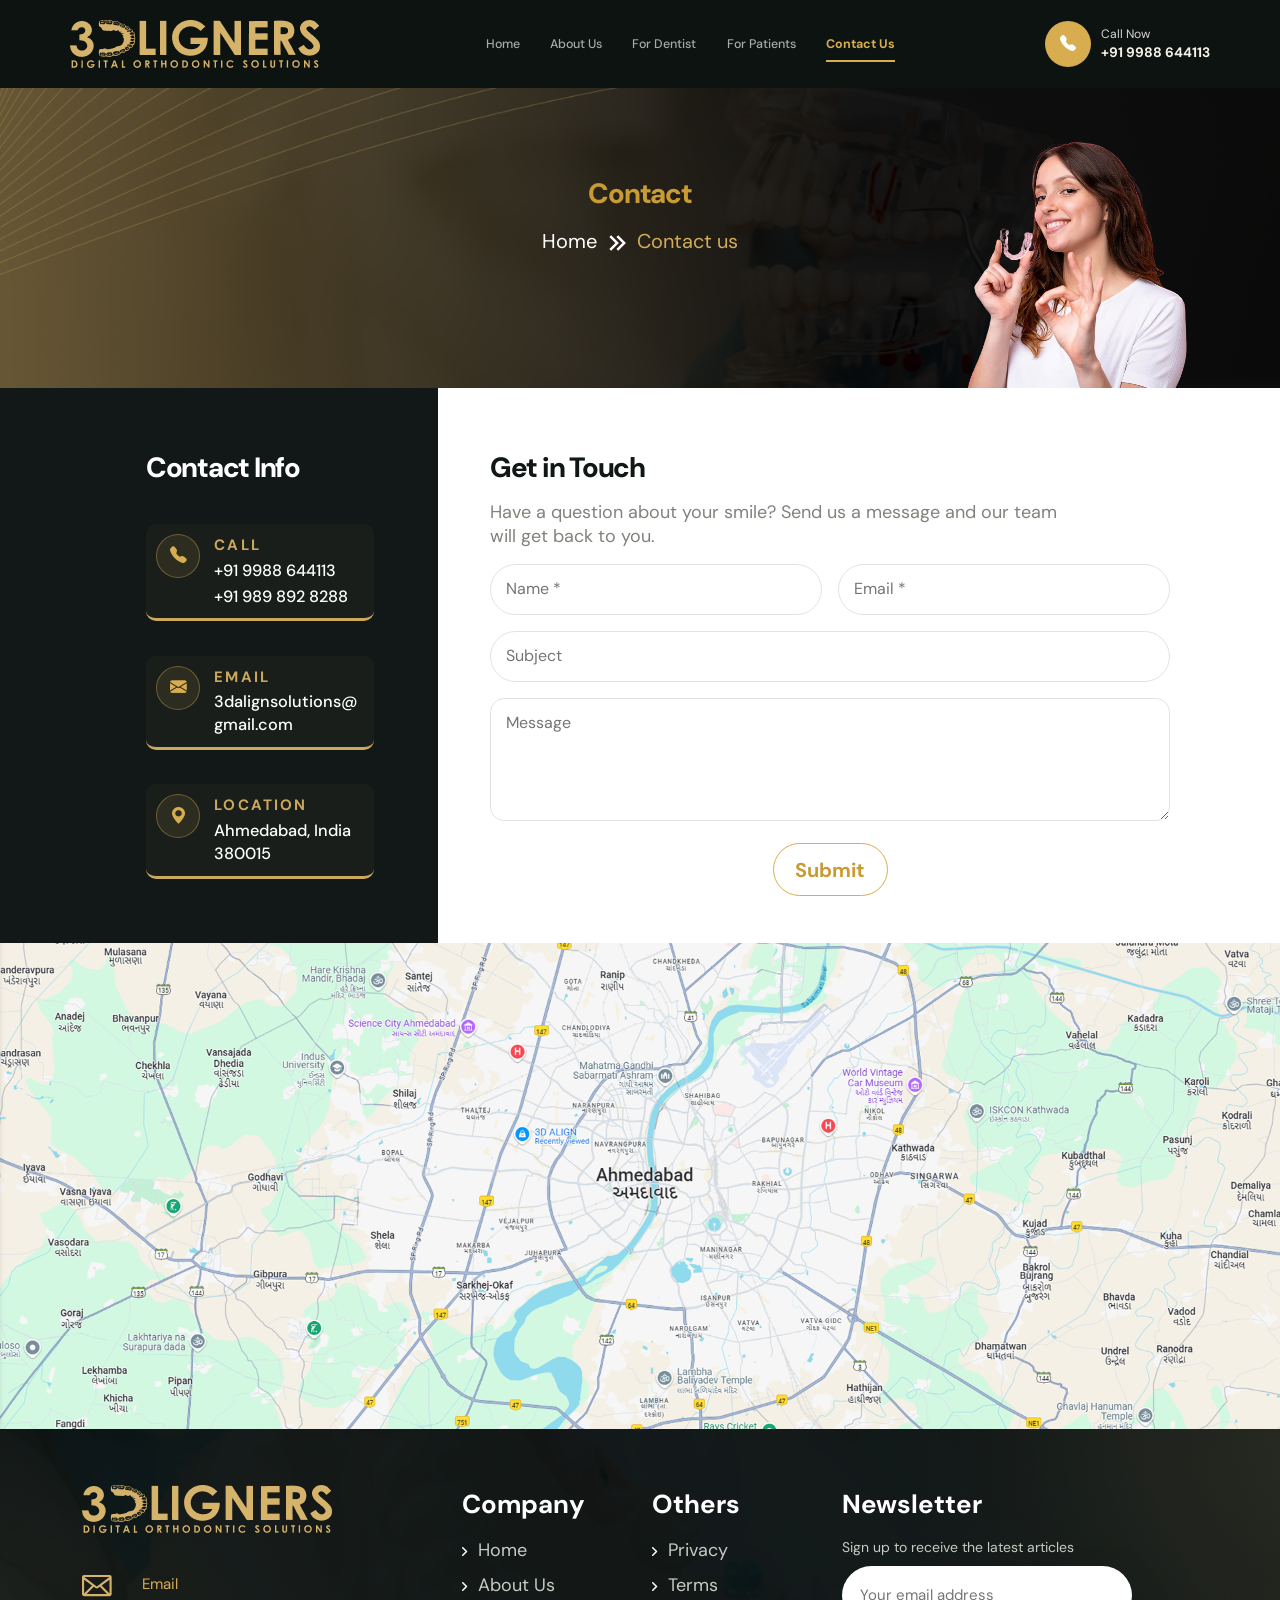
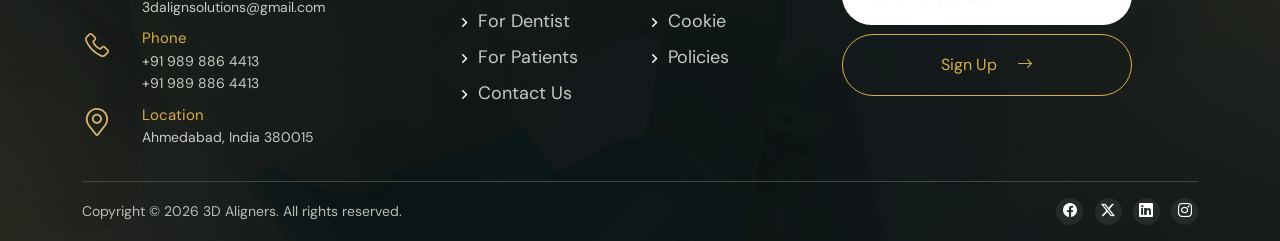
<file: contact.html>
<!doctype html>
<html lang="en">

<head>
  <meta charset="utf-8">
  <meta name="viewport" content="width=device-width, initial-scale=1">
  <meta name="description"
    content="Get a confident smile with 3D Aligners — clear, comfortable teeth straightening designed around you.">
  <meta name="theme-color" content="#101613">
  <title>3D Aligners — Your confident smile starts here</title>

  <link href="https://cdn.jsdelivr.net/npm/bootstrap@5.3.3/dist/css/bootstrap.min.css" rel="stylesheet">
  <link href="https://cdnjs.cloudflare.com/ajax/libs/OwlCarousel2/2.3.4/assets/owl.carousel.min.css" rel="stylesheet">
  <link href="https://cdnjs.cloudflare.com/ajax/libs/OwlCarousel2/2.3.4/assets/owl.theme.default.min.css"
    rel="stylesheet">
  <link href="vendor/aos.css" rel="stylesheet">
  <link href="https://cdn.jsdelivr.net/npm/bootstrap-icons@1.11.3/font/bootstrap-icons.min.css" rel="stylesheet">
  <link href="css/main.css" rel="stylesheet">


  <link rel="preconnect" href="https://fonts.googleapis.com">
  <link rel="preconnect" href="https://fonts.gstatic.com" crossorigin>
  <link
    href="https://fonts.googleapis.com/css2?family=Poppins:ital,wght@0,100;0,200;0,300;0,400;0,500;0,600;0,700;0,800;0,900;1,100;1,200;1,300;1,400;1,500;1,600;1,700;1,800;1,900&display=swap"
    rel="stylesheet">
</head>

<body>
  <header class="site-header">
    <nav class="navbar navbar-expand-lg navbar-dark" aria-label="Main navigation">
      <div class="container">
        <a class="navbar-brand clinic-brand" href="#home" aria-label="3D Aligners home"><img src="images/3d-logo.png"
            alt="3D Aligners Logo"></a>
        <button class="navbar-toggler" type="button" data-bs-toggle="collapse" data-bs-target="#mainNav"
          aria-controls="mainNav" aria-expanded="false" aria-label="Toggle navigation"><span
            class="navbar-toggler-icon"></span></button>
        <div class="collapse navbar-collapse" id="mainNav">
          <ul class="navbar-nav mx-auto align-items-lg-center">
            <li class="nav-item"><a class="nav-link" href="index.html">Home</a></li>
            <li class="nav-item"><a class="nav-link" href="aboutpage.html">About Us</a></li>
            <li class="nav-item"><a class="nav-link" href="for-dentist.html">For Dentist</a></li>
            <li class="nav-item"><a class="nav-link" href="for-patients.html">For Patients</a></li>
            <li class="nav-item"><a class="nav-link active" href="contact.html">Contact Us</a></li>
          </ul>
          <a class="header-call" href="tel:+919988644113"><span class="call-icon"><i
                class="bi bi-telephone-fill"></i></span><span><small>Call Now</small><strong>+91 9988
                644113</strong></span></a>
        </div>
      </div>
    </nav>
  </header>

  <main>
    <section class="about-page-banner section-space position-relative">
      <div class="container">
        <div class="text-center section-heading" data-aos="fade-up">
          <h2 class="section-title gold-title">Contact</h2>
          <nav class="breadcrumbs-section" aria-label="Breadcrumb">
            <a href="index.html">Home</a>
            <span class="crumb-sep" aria-hidden="true">
              <svg width="30" height="30" viewBox="0 0 30 30" fill="none" xmlns="http://www.w3.org/2000/svg">
                <path
                  d="M23.955 15L16.1962 7.24121L14.4287 9.00871L20.42 15L14.4287 20.9912L16.1962 22.7587L23.955 15ZM16.8925 15L9.13371 7.24121L7.36621 9.00871L13.3575 15L7.36621 20.9912L9.13371 22.7587L16.8925 15Z"
                  fill="white" />
              </svg>
            </span>
            <span class="crumb-current" aria-current="page">Contact us</span>
          </nav>
          <div class="about-page-img">
            <img src="images/hero-person.png" alt="3D Aligners team member" loading="lazy">
          </div>
        </div>
      </div>
    </section>
    <section class="contact-page">
      <div class="contact-block">
        <div class="container">
          <div class="row">
            <div class="col-lg-4 col-md-5">
              <div class="contact-information">
                <h2 class="section-title">Contact Info</h2>
                <ul class="contact-info-list">
                  <li class="contact-info-item">
                    <span class="contact-info-icon" aria-hidden="true"><i class="bi bi-telephone-fill"></i></span>
                    <span class="contact-info-text">
                      <span class="contact-info-label">Call</span>
                      <a href="tel:+919988644113">+91 9988 644113</a>
                      <a href="tel:+919898928288">+91 989 892 8288</a>
                    </span>
                  </li>
                  <li class="contact-info-item">
                    <span class="contact-info-icon" aria-hidden="true"><i class="bi bi-envelope-fill"></i></span>
                    <span class="contact-info-text">
                      <span class="contact-info-label">Email</span>
                      <a href="mailto:3dalignsolutions@gmail.com">3dalignsolutions@gmail.com</a>
                    </span>
                  </li>
                  <li class="contact-info-item">
                    <span class="contact-info-icon" aria-hidden="true"><i class="bi bi-geo-alt-fill"></i></span>
                    <span class="contact-info-text">
                      <span class="contact-info-label">Location</span>
                      <span class="contact-info-value">Ahmedabad, India 380015</span>
                    </span>
                  </li>
                </ul>
                <!-- <div class="contact-info-social">
                <span class="contact-info-label">Follow Us</span>
                <div class="contact-social-links">
                  <a href="#" aria-label="Facebook"><i class="bi bi-facebook"></i></a>
                  <a href="#" aria-label="Twitter"><i class="bi bi-twitter-x"></i></a>
                  <a href="#" aria-label="LinkedIn"><i class="bi bi-linkedin"></i></a>
                  <a href="#" aria-label="Instagram"><i class="bi bi-instagram"></i></a>
                </div>
              </div> -->
              </div>
            </div>
            <div class="col-lg-8 col-md-7" data-aos="fade-right">
               <div class="contact-form-info">
                    <h2 class="section-title">Get in Touch</h2>
                    <p class="body-copy">Have a question about your smile? Send us a message and our team will get back
                      to
                      you.
                    </p>
                    <form class="contact-form" action="mailto:3dalignsolutions@gmail.com" method="post"
                      enctype="text/plain">
                      <div class="row g-3">
                        <div class="col-md-6"><label class="visually-hidden" for="contactName">Name</label><input
                            id="contactName" name="name" type="text" placeholder="Name *" required=""></div>
                        <div class="col-md-6"><label class="visually-hidden" for="contactEmail">Email</label><input
                            id="contactEmail" name="email" type="email" placeholder="Email *" required=""></div>
                        <div class="col-12"><label class="visually-hidden" for="contactSubject">Subject</label><input
                            id="contactSubject" name="subject" type="text" placeholder="Subject"></div>
                        <div class="col-12"><label class="visually-hidden" for="contactMessage">Message</label><textarea
                            id="contactMessage" name="message" rows="4" placeholder="Message" required=""></textarea>
                        </div>
                        <div class="col-12 text-center"><button class="outline-button" type="submit">Submit</button>
                        </div>
                      </div>
                    </form>
                  </div>

            </div>
          </div>
        </div>
      </div>
    </section>
    <section>
      <div class="map-image">
        <img src="images/map-img.png" alt="">
      </div>
    </section>



  </main>

  <footer class="site-footer" style="background-image: url('images/footer-bg-img.png');     background-position: center;
    background-size:cover;">
    <div class="container">
      <div class="footer-main row g-4">
        <div class="col-12 col-md-6 col-lg-4"><a class="navbar-brand clinic-brand" href="#home">
            <img src="images/3d-logo.png" alt="3D Aligners Logo">
          </a>
          <div class="footer-contact">
            <div class="d-flex footer-info-details">
              <div>
                <svg width="30" height="22" viewBox="0 0 30 22" fill="none" xmlns="http://www.w3.org/2000/svg">
                  <path
                    d="M27.5294 0H2.11765C1.55601 0 1.01738 0.223109 0.620244 0.620244C0.223109 1.01738 0 1.55601 0 2.11765V19.0588C0 19.6205 0.223109 20.1591 0.620244 20.5562C1.01738 20.9534 1.55601 21.1765 2.11765 21.1765H27.5294C28.091 21.1765 28.6297 20.9534 29.0268 20.5562C29.424 20.1591 29.6471 19.6205 29.6471 19.0588V2.11765C29.6471 1.55601 29.424 1.01738 29.0268 0.620244C28.6297 0.223109 28.091 0 27.5294 0ZM14.8235 11.3908L2.23094 2.11765H27.4161L14.8235 11.3908ZM10.0165 10.4802L2.11765 18.5993V4.66412L10.0165 10.4802ZM11.7381 11.7508L13.5678 13.0987C13.9308 13.3686 14.3712 13.5143 14.8235 13.5143C15.2759 13.5143 15.7162 13.3686 16.0793 13.0987L17.91 11.7529L25.0221 19.0588H4.62494L11.7381 11.7508ZM19.6306 10.4802L27.5294 4.66412V18.6014L19.6306 10.4802Z"
                    fill="#D6B36A" />
                </svg>
              </div>
              <div class="info-text-details">
                <p>Email</p>
                <a href="mailto:3dalignsolutions@gmail.com"> 3dalignsolutions@gmail.com</a>
              </div>
            </div>
            <div class="d-flex footer-info-details">
              <div>
                <svg width="30" height="36" viewBox="0 0 36 36" fill="none" xmlns="http://www.w3.org/2000/svg">
                  <path
                    d="M24.7488 32.404C24.0417 32.4018 23.3421 32.2584 22.6912 31.9822C14.2912 28.3858 7.60005 21.691 4.0083 13.289C3.6022 12.3434 3.48904 11.2978 3.68345 10.2873C3.87785 9.27674 4.37089 8.34774 5.09882 7.62035L8.1852 4.53397C8.7639 3.95599 9.54835 3.63135 10.3662 3.63135C11.1841 3.63135 11.9686 3.95599 12.5473 4.53397L16.1789 8.16561C16.7569 8.74431 17.0815 9.52876 17.0815 10.3467C17.0815 11.1645 16.7569 11.949 16.1789 12.5277L14.502 14.2252C15.1507 15.8716 16.1312 17.367 17.3825 18.6183C18.6338 19.8696 20.1291 20.8501 21.7756 21.4988L23.5039 19.7807C24.0826 19.2027 24.8671 18.8781 25.685 18.8781C26.5029 18.8781 27.2873 19.2027 27.866 19.7807L31.4977 23.4123C32.0756 23.991 32.4003 24.7755 32.4003 25.5934C32.4003 26.4113 32.0756 27.1957 31.4977 27.7744L28.4113 30.8608C27.9337 31.3481 27.3639 31.7354 26.7351 32.0004C26.1063 32.2653 25.4311 32.4025 24.7488 32.404ZM10.4074 5.65535C10.272 5.65457 10.1378 5.68052 10.0124 5.73172C9.88709 5.78292 9.77308 5.85835 9.67695 5.9537L6.59057 9.04008C6.15229 9.47639 5.85518 10.0343 5.73778 10.6415C5.62038 11.2487 5.68809 11.8771 5.93214 12.4454C9.29923 20.3792 15.6025 26.7046 23.5245 30.0995C24.0928 30.3435 24.7212 30.4112 25.3284 30.2938C25.9356 30.1764 26.4935 29.8793 26.9298 29.4411L30.0162 26.3547C30.1126 26.259 30.1892 26.1452 30.2414 26.0199C30.2936 25.8945 30.3205 25.76 30.3205 25.6242C30.3205 25.4884 30.2936 25.3539 30.2414 25.2286C30.1892 25.1032 30.1126 24.9894 30.0162 24.8938L26.3743 21.2621C26.1815 21.0705 25.9208 20.963 25.649 20.963C25.3772 20.963 25.1164 21.0705 24.9237 21.2621L22.7426 23.4432C22.6096 23.5737 22.4436 23.6655 22.2624 23.709C22.0812 23.7525 21.8916 23.746 21.7138 23.6901C19.5289 22.9618 17.5436 21.7348 15.9151 20.1063C14.2865 18.4777 13.0595 16.4924 12.3312 14.3075C12.2754 14.1297 12.2688 13.9401 12.3123 13.7589C12.3558 13.5777 12.4477 13.4118 12.5781 13.2787L14.7592 11.0977C14.8545 11.0015 14.93 10.8875 14.9812 10.7622C15.0324 10.6368 15.0583 10.5026 15.0575 10.3672C15.0564 10.0973 14.9493 9.8387 14.7592 9.64707L11.1378 5.9537C11.0417 5.85835 10.9277 5.78292 10.8024 5.73172C10.677 5.68052 10.5428 5.65457 10.4074 5.65535Z"
                    fill="#D6B36A" />
                </svg>

              </div>
              <div class="info-text-details">
                <p>Phone</p>
                <a href="mailto:3dalignsolutions@gmail.com"> +91 989 886 4413</a> <br>
                <a href="mailto:3dalignsolutions@gmail.com"> +91 989 886 4413</a>

              </div>
            </div>
            <div class="d-flex footer-info-details">
              <div>
                <svg width="30" height="36" viewBox="0 0 36 36" fill="none" xmlns="http://www.w3.org/2000/svg">
                  <path
                    d="M30.0261 8.77471C27.8098 4.12846 23.2423 1.19221 18.1011 1.12471C12.9486 1.05721 8.38108 3.89221 6.08608 8.54971C3.70108 13.376 4.26358 18.9672 7.57108 23.1635L16.1098 34.0085C16.5486 34.5597 17.2011 34.8747 17.8986 34.8747C18.5961 34.8747 19.2486 34.5597 19.6873 34.0085L28.4511 22.871C31.6348 18.821 32.2311 13.4322 30.0261 8.78596V8.77471ZM26.6961 21.476L17.8873 32.6135L9.34858 21.7685C6.59233 18.2697 6.11983 13.5785 8.11108 9.55096C10.0236 5.68096 13.6798 3.38596 17.9098 3.38596H18.0786C22.4211 3.45346 26.1336 5.82721 28.0011 9.75346C29.8686 13.6797 29.3848 18.056 26.6961 21.476Z"
                    fill="#D6B36A" />
                  <path
                    d="M17.8988 8.05469C14.5126 8.05469 11.7563 10.8109 11.7563 14.1972C11.7563 17.5834 14.5126 20.3397 17.8988 20.3397C21.2851 20.3397 24.0413 17.5834 24.0413 14.1972C24.0413 10.8109 21.2851 8.05469 17.8988 8.05469ZM17.8988 18.0784C15.7501 18.0784 14.0063 16.3347 14.0063 14.1859C14.0063 12.0372 15.7501 10.2934 17.8988 10.2934C20.0476 10.2934 21.7913 12.0372 21.7913 14.1859C21.7913 16.3347 20.0476 18.0784 17.8988 18.0784Z"
                    fill="#D6B36A" />
                </svg>

              </div>
              <div class="info-text-details">
                <p>Location</p>
                <a href="mailto:3dalignsolutions@gmail.com"> Ahmedabad, India 380015</a>
              </div>
            </div>

          </div>
        </div>
        <div class="col-12 col-md-3 col-lg-2 footerlist">
          <h2>Company</h2>
          <a href="#home"><span><svg width="6" height="9" viewBox="0 0 6 9" fill="none"
                xmlns="http://www.w3.org/2000/svg">
                <path d="M0.75 0.75L4.5 4.5L0.75 8.25" stroke="white" stroke-width="1.5" stroke-linecap="round"
                  stroke-linejoin="round" />
              </svg>
            </span>Home</a>
          <a href="#about"><span><svg width="6" height="9" viewBox="0 0 6 9" fill="none"
                xmlns="http://www.w3.org/2000/svg">
                <path d="M0.75 0.75L4.5 4.5L0.75 8.25" stroke="white" stroke-width="1.5" stroke-linecap="round"
                  stroke-linejoin="round" />
              </svg>
            </span> About Us</a><a href="#dentist"><span><svg width="6" height="9" viewBox="0 0 6 9" fill="none"
                xmlns="http://www.w3.org/2000/svg">
                <path d="M0.75 0.75L4.5 4.5L0.75 8.25" stroke="white" stroke-width="1.5" stroke-linecap="round"
                  stroke-linejoin="round" />
              </svg>
            </span> For Dentist</a><a href="#patients"><span><svg width="6" height="9" viewBox="0 0 6 9" fill="none"
                xmlns="http://www.w3.org/2000/svg">
                <path d="M0.75 0.75L4.5 4.5L0.75 8.25" stroke="white" stroke-width="1.5" stroke-linecap="round"
                  stroke-linejoin="round" />
              </svg>
            </span> For Patients</a><a href="#contact"><span><svg width="6" height="9" viewBox="0 0 6 9" fill="none"
                xmlns="http://www.w3.org/2000/svg">
                <path d="M0.75 0.75L4.5 4.5L0.75 8.25" stroke="white" stroke-width="1.5" stroke-linecap="round"
                  stroke-linejoin="round" />
              </svg>
            </span> Contact Us</a>
        </div>
        <div class="col-12 col-md-3 col-lg-2 footerlist">
          <h2>Others</h2><a href="#faq"><span><svg width="6" height="9" viewBox="0 0 6 9" fill="none"
                xmlns="http://www.w3.org/2000/svg">
                <path d="M0.75 0.75L4.5 4.5L0.75 8.25" stroke="white" stroke-width="1.5" stroke-linecap="round"
                  stroke-linejoin="round" />
              </svg>
            </span> Privacy</a><a href="#faq"><span><svg width="6" height="9" viewBox="0 0 6 9" fill="none"
                xmlns="http://www.w3.org/2000/svg">
                <path d="M0.75 0.75L4.5 4.5L0.75 8.25" stroke="white" stroke-width="1.5" stroke-linecap="round"
                  stroke-linejoin="round" />
              </svg>
            </span> Terms</a><a href="#faq"><span><svg width="6" height="9" viewBox="0 0 6 9" fill="none"
                xmlns="http://www.w3.org/2000/svg">
                <path d="M0.75 0.75L4.5 4.5L0.75 8.25" stroke="white" stroke-width="1.5" stroke-linecap="round"
                  stroke-linejoin="round" />
              </svg>
            </span> Cookie</a><a href="#faq"><span><svg width="6" height="9" viewBox="0 0 6 9" fill="none"
                xmlns="http://www.w3.org/2000/svg">
                <path d="M0.75 0.75L4.5 4.5L0.75 8.25" stroke="white" stroke-width="1.5" stroke-linecap="round"
                  stroke-linejoin="round" />
              </svg>
            </span> Policies</a>
        </div>
        <div class="col-12 col-lg-4 news-latter">
          <h2>Newsletter</h2>
          <p>Sign up to receive the latest articles</p>
          <form class="newsletter-form">
            <label class="visually-hidden" for="newsletterEmail">Your email
              address</label><input id="newsletterEmail" type="email" placeholder="Your email address" required><button
              type="submit">Sign Up <i class="bi bi-arrow-right"></i></button>
          </form>
        </div>
      </div>
      <div class="footer-bottom"><span>Copyright © <span id="currentYear"></span> 3D Aligners. All rights
          reserved.</span>
        <div class="social-links"><a href="#contact" aria-label="Facebook"><i class="bi bi-facebook"></i></a><a
            href="#contact" aria-label="Twitter"><i class="bi bi-twitter-x"></i></a><a href="#contact"
            aria-label="LinkedIn"><i class="bi bi-linkedin"></i></a><a href="#contact" aria-label="Instagram"><i
              class="bi bi-instagram"></i></a></div>
      </div>
    </div>
  </footer>

  <script src="https://code.jquery.com/jquery-3.7.1.min.js"></script>
  <script src="https://cdnjs.cloudflare.com/ajax/libs/OwlCarousel2/2.3.4/owl.carousel.min.js"></script>
  <script src="https://cdn.jsdelivr.net/npm/bootstrap@5.3.3/dist/js/bootstrap.bundle.min.js"></script>
  <script src="vendor/aos.js"></script>
  <script src="js/main.js"></script>

  <!-- Video lightbox -->
  <div class="modal fade" id="videoModal" tabindex="-1" aria-labelledby="videoModalTitle" aria-hidden="true">
    <div class="modal-dialog modal-lg modal-dialog-centered">
      <div class="modal-content">
        <div class="modal-header">
          <h5 class="modal-title" id="videoModalTitle">How 3D aligners work</h5>
          <button type="button" class="btn-close" data-bs-dismiss="modal" aria-label="Close"></button>
        </div>
        <div class="modal-body p-0 bg-black">
          <video id="globalVideoPlayer" class="w-100" controls playsinline preload="metadata">
            <source src="" type="video/mp4" />
            Your browser does not support embedded video.
          </video>
        </div>
      </div>
    </div>
  </div>
</body>

</html>
</file>
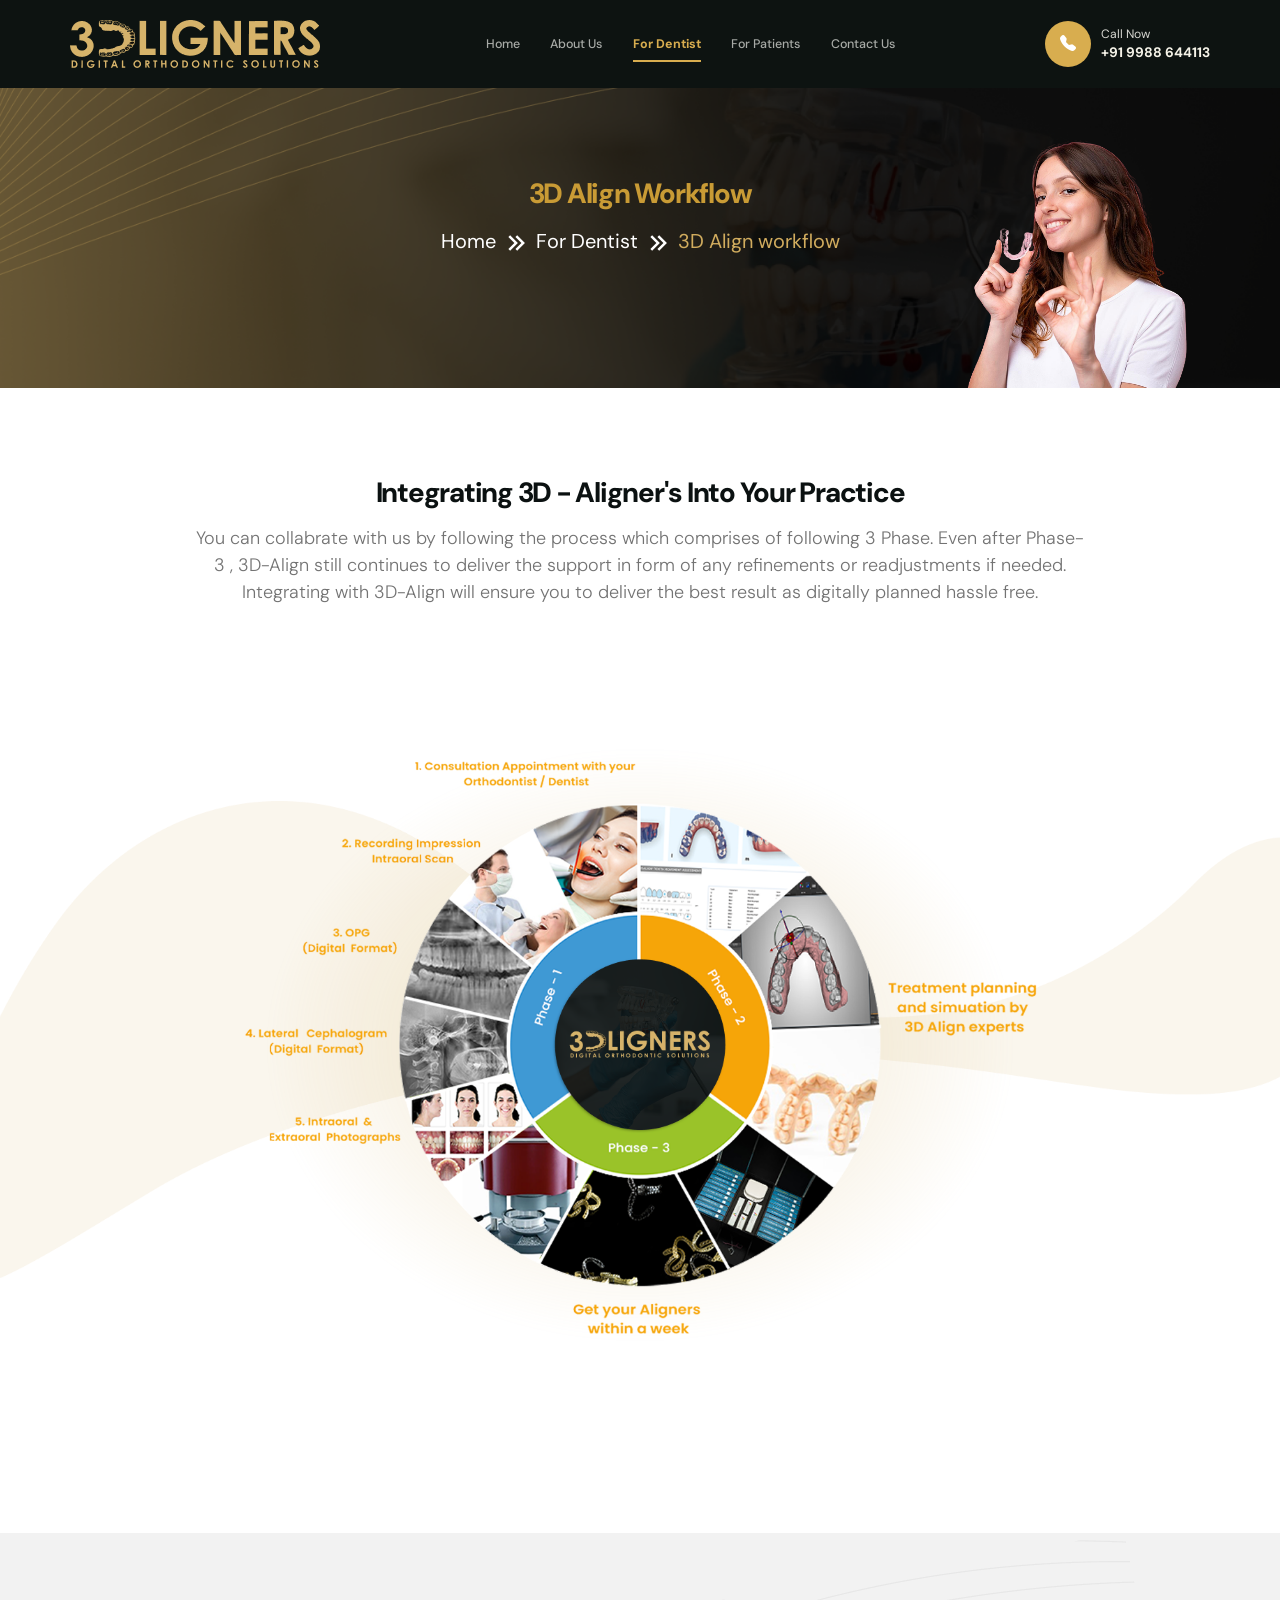
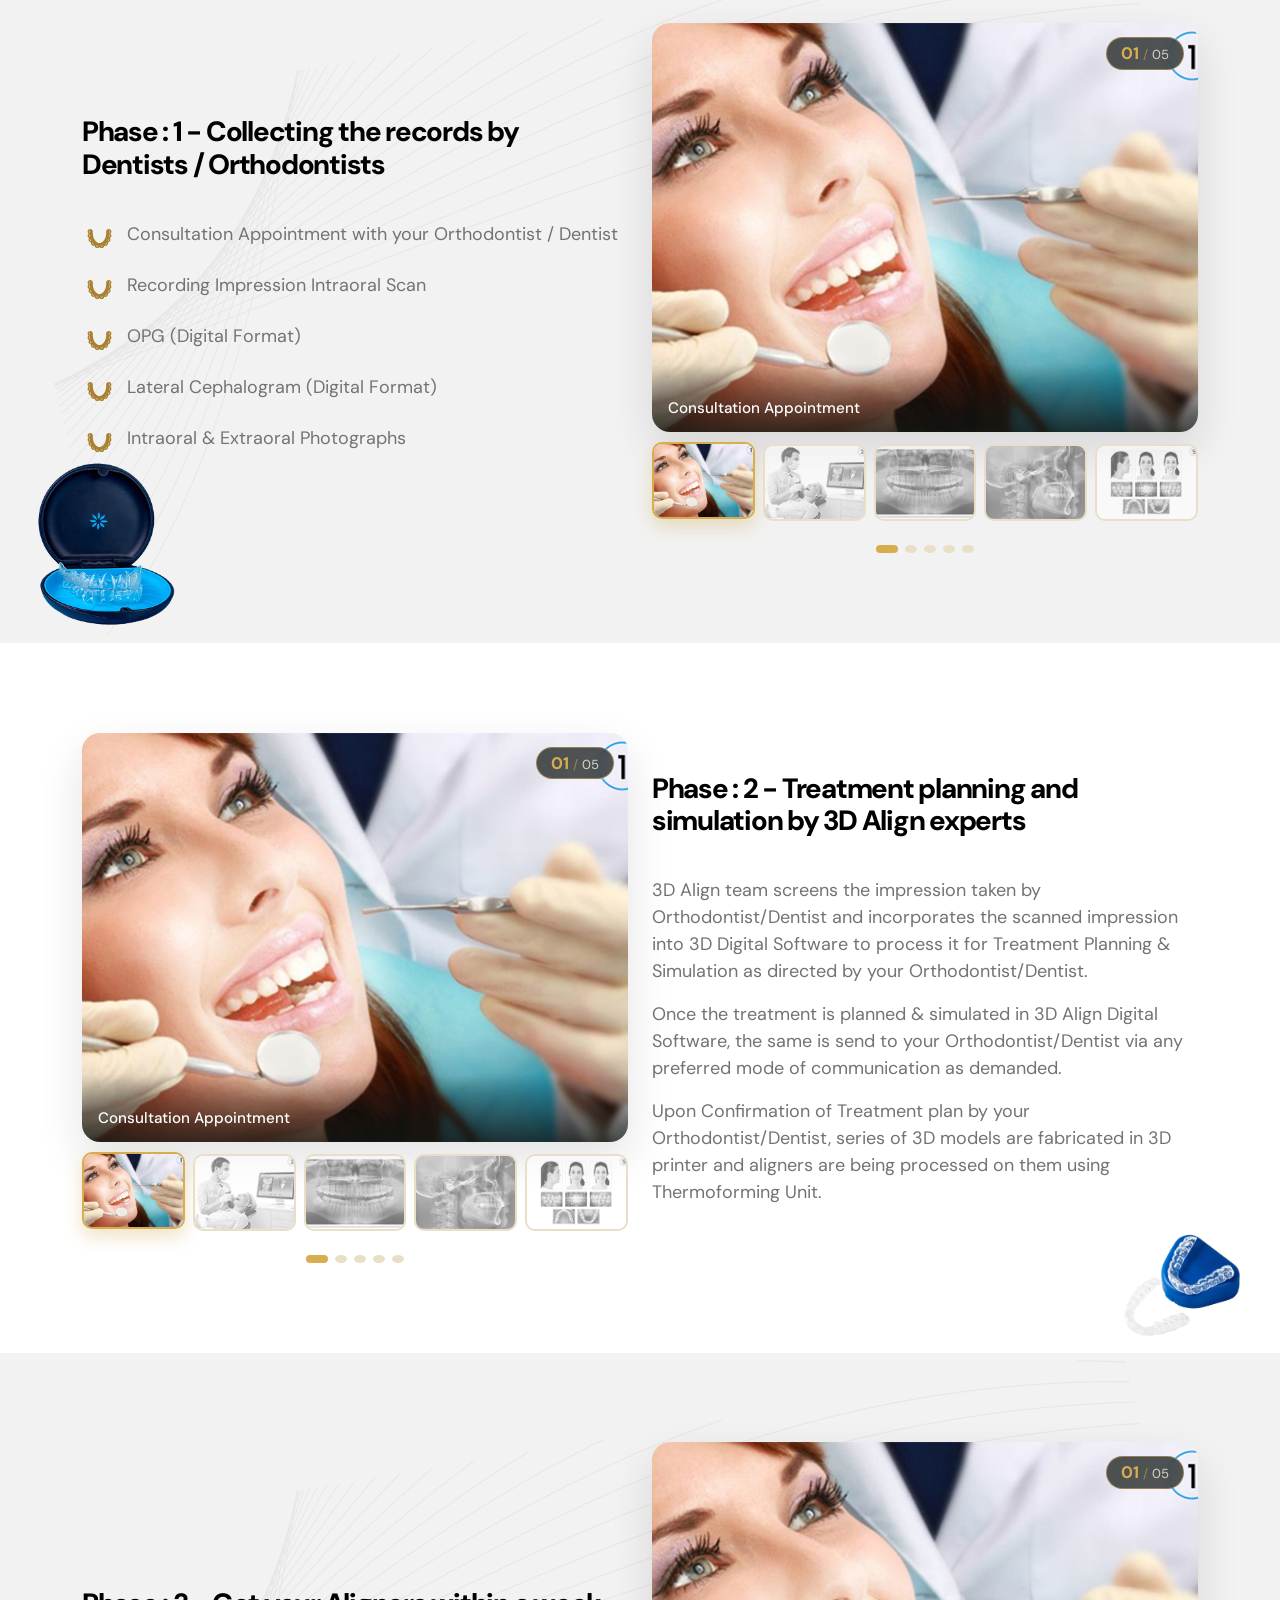
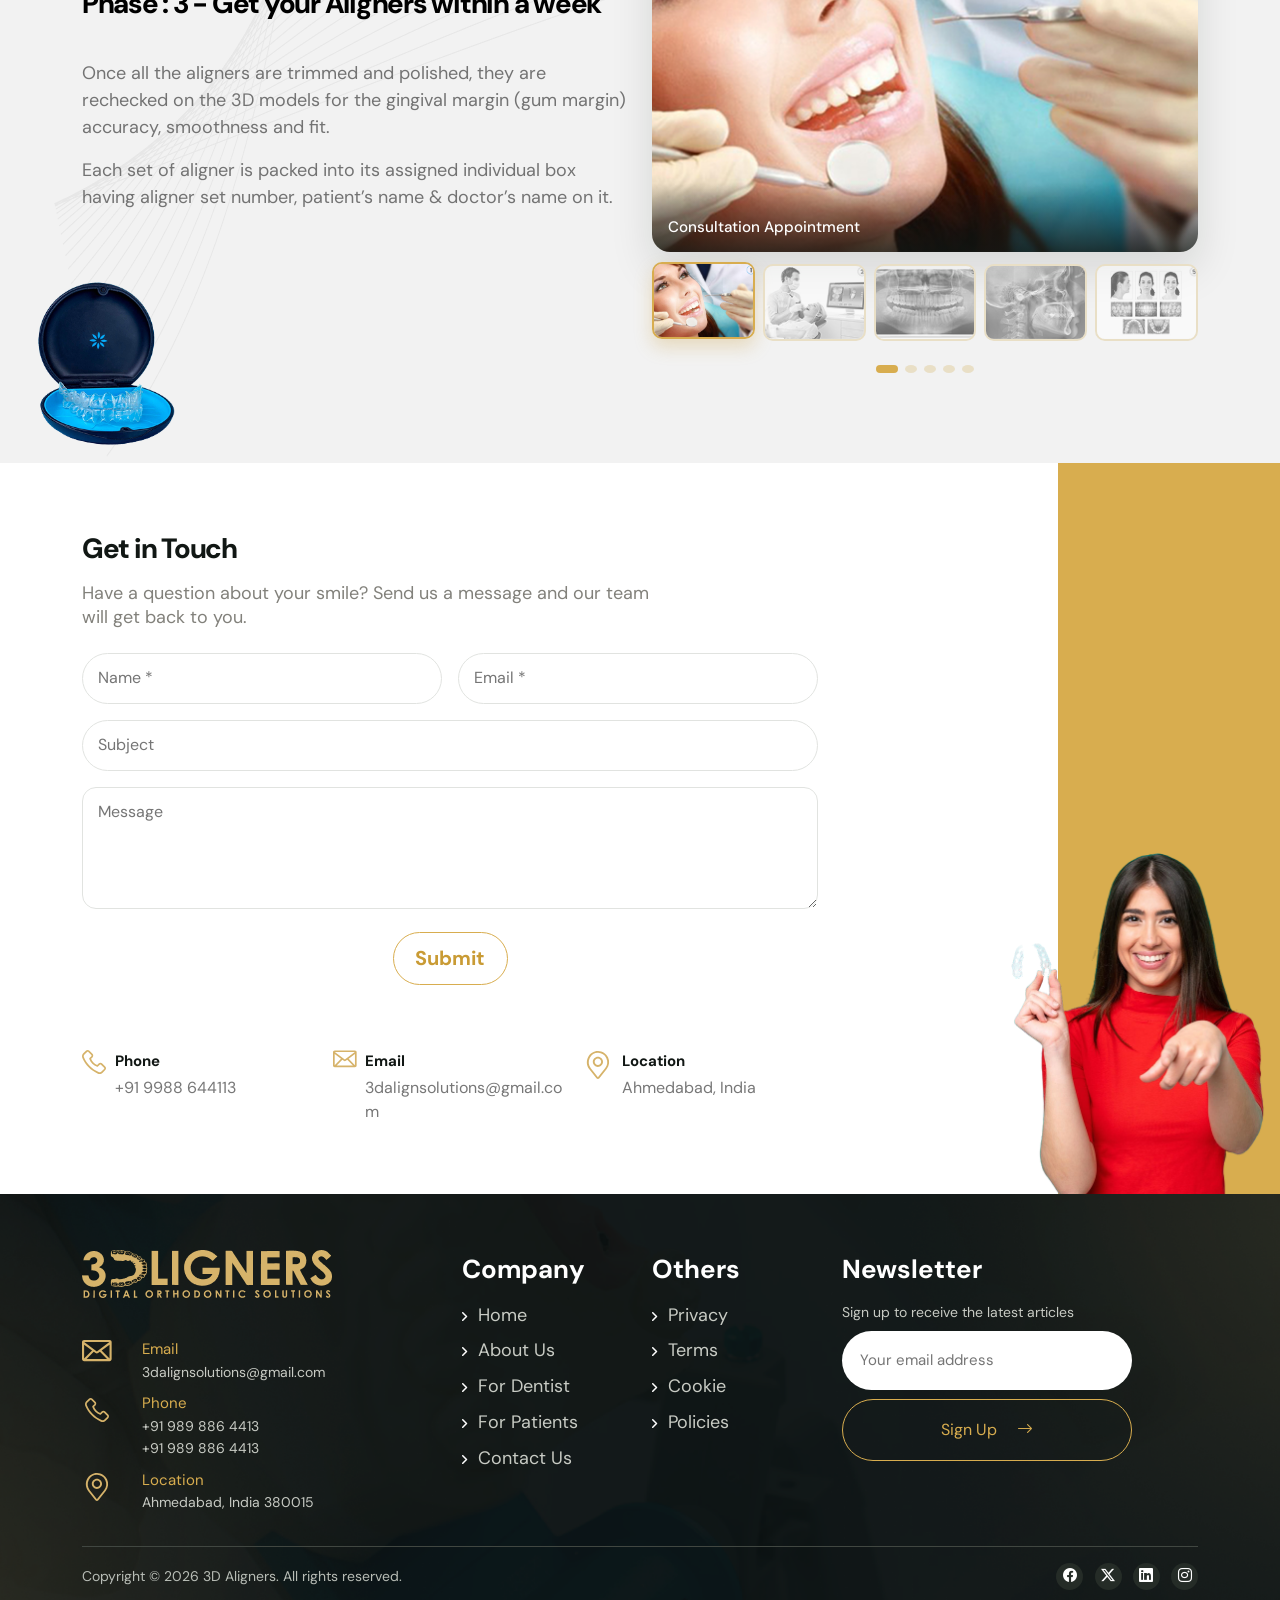
<file: for-dentist.html>
<!doctype html>
<html lang="en">

<head>
  <meta charset="utf-8">
  <meta name="viewport" content="width=device-width, initial-scale=1">
  <meta name="description"
    content="Get a confident smile with 3D Aligners — clear, comfortable teeth straightening designed around you.">
  <meta name="theme-color" content="#101613">
  <title>3D Aligners — Your confident smile starts here</title>

  <link href="https://cdn.jsdelivr.net/npm/bootstrap@5.3.3/dist/css/bootstrap.min.css" rel="stylesheet">
  <link href="https://cdnjs.cloudflare.com/ajax/libs/OwlCarousel2/2.3.4/assets/owl.carousel.min.css" rel="stylesheet">
  <link href="https://cdnjs.cloudflare.com/ajax/libs/OwlCarousel2/2.3.4/assets/owl.theme.default.min.css"
    rel="stylesheet">
  <link href="vendor/aos.css" rel="stylesheet">
  <link href="https://cdn.jsdelivr.net/npm/bootstrap-icons@1.11.3/font/bootstrap-icons.min.css" rel="stylesheet">
  <link href="css/main.css" rel="stylesheet">


  <link rel="preconnect" href="https://fonts.googleapis.com">
  <link rel="preconnect" href="https://fonts.gstatic.com" crossorigin>
  <link
    href="https://fonts.googleapis.com/css2?family=Poppins:ital,wght@0,100;0,200;0,300;0,400;0,500;0,600;0,700;0,800;0,900;1,100;1,200;1,300;1,400;1,500;1,600;1,700;1,800;1,900&display=swap"
    rel="stylesheet">
</head>

<body>
  <header class="site-header">
    <nav class="navbar navbar-expand-lg navbar-dark" aria-label="Main navigation">
      <div class="container">
        <a class="navbar-brand clinic-brand" href="#home" aria-label="3D Aligners home"><img src="images/3d-logo.png"
            alt="3D Aligners Logo"></a>
        <button class="navbar-toggler" type="button" data-bs-toggle="collapse" data-bs-target="#mainNav"
          aria-controls="mainNav" aria-expanded="false" aria-label="Toggle navigation"><span
            class="navbar-toggler-icon"></span></button>
        <div class="collapse navbar-collapse" id="mainNav">
          <ul class="navbar-nav mx-auto align-items-lg-center">
            <li class="nav-item"><a class="nav-link" href="index.html">Home</a></li>
            <li class="nav-item"><a class="nav-link" href="aboutpage.html">About Us</a></li>
            <li class="nav-item"><a class="nav-link active" href="for-dentist.html">For Dentist</a></li>
            <li class="nav-item"><a class="nav-link" href="for-patients.html">For Patients</a></li>
            <li class="nav-item"><a class="nav-link" href="contact.html">Contact Us</a></li>
          </ul>
          <a class="header-call" href="tel:+919988644113"><span class="call-icon"><i
                class="bi bi-telephone-fill"></i></span><span><small>Call Now</small><strong>+91 9988
                644113</strong></span></a>
        </div>
      </div>
    </nav>
  </header>

  <main>
    <section class="about-page-banner section-space position-relative">
      <div class="container">
        <div class="text-center section-heading" data-aos="fade-up">
          <h2 class="section-title gold-title">3D Align Workflow</h2>
          <nav class="breadcrumbs-section" aria-label="Breadcrumb">
            <a href="index.html">Home</a>
            <span class="crumb-sep" aria-hidden="true">
              <svg width="30" height="30" viewBox="0 0 30 30" fill="none" xmlns="http://www.w3.org/2000/svg">
                <path
                  d="M23.955 15L16.1962 7.24121L14.4287 9.00871L20.42 15L14.4287 20.9912L16.1962 22.7587L23.955 15ZM16.8925 15L9.13371 7.24121L7.36621 9.00871L13.3575 15L7.36621 20.9912L9.13371 22.7587L16.8925 15Z"
                  fill="white" />
              </svg>
            </span>
            <a href="index.html">For Dentist</a>
            <span class="crumb-sep" aria-hidden="true">
              <svg width="30" height="30" viewBox="0 0 30 30" fill="none" xmlns="http://www.w3.org/2000/svg">
                <path
                  d="M23.955 15L16.1962 7.24121L14.4287 9.00871L20.42 15L14.4287 20.9912L16.1962 22.7587L23.955 15ZM16.8925 15L9.13371 7.24121L7.36621 9.00871L13.3575 15L7.36621 20.9912L9.13371 22.7587L16.8925 15Z"
                  fill="white" />
              </svg>
            </span>
            <span class="crumb-current" aria-current="page">3D Align workflow</span>
          </nav>
          <div class="about-page-img">
            <img src="images/hero-person.png" alt="3D Aligners team member" loading="lazy">
          </div>
        </div>
      </div>
    </section>

    <section class="integrating-3d-section section-space">
      <div class="container">
        <div class="text-center section-heading" data-aos="fade-up">
          <h2 class="section-title gold-title">Integrating 3D - Aligner's Into Your Practice</h2>
          <p>You can collabrate with us by following the process which comprises of following 3 Phase. Even after
            Phase-3 , 3D-Align still continues to deliver the support in form of any refinements or readjustments if
            needed. Integrating with 3D-Align will ensure you to deliver the best result as digitally planned hassle
            free.</p>
        </div>

      </div>
      <div class="intergated-bg-section">
        <div class="container">
          <div class="intergated-section-img">
            <img src="images/intergrated-img.png" alt="3D Aligners team member" loading="lazy">
          </div>
        </div>
      </div>
      </div>
      </div>
    </section>
    <section class="phase-tratement-section section-space position-relative">
      <div class="container">
        <div class="row align-items-center">
          <div class="col-lg-6 col-md-6">
            <div class=" section-heading" data-aos="fade-up">
              <h2 class="section-title ">Phase : 1 - Collecting the records by
                Dentists / Orthodontists</h2>
            </div>
            <div class="alig-details-list">
              <ul>
                <li>
                  <div><svg width="35" height="35" viewBox="0 0 35 35" fill="none" xmlns="http://www.w3.org/2000/svg">
                      <path
                        d="M29.3986 10.4768C29.3986 9.04313 28.2323 7.87671 26.7985 7.87671C25.3496 7.87671 24.1708 9.05546 24.1708 10.5044V12.4451C24.1708 14.9051 23.4094 17.3017 22.027 19.1933C20.7306 20.9672 19.0378 22.0262 17.4986 22.0262C15.9595 22.0262 14.2666 20.9672 12.9703 19.1933C11.5878 17.3017 10.8264 14.9051 10.8264 12.4451V10.5044C10.8264 9.05546 9.64768 7.87671 8.19877 7.87671C6.76505 7.87671 5.59863 9.04313 5.59863 10.4768C5.59863 11.2109 5.9112 11.9143 6.45622 12.4067C6.50395 12.4498 6.53116 12.5111 6.53119 12.5754C6.53119 12.6397 6.50395 12.701 6.45622 12.7441C5.91122 13.2366 5.59863 13.94 5.59863 14.674C5.59863 15.6224 6.11427 16.4945 6.94517 16.9526C6.99894 16.9791 7.041 17.0262 7.06053 17.0848C7.08548 17.1596 7.06964 17.2411 7.02098 17.3007C6.62686 17.8204 6.44345 18.4642 6.50447 19.1143C6.61946 20.3388 7.58883 21.3238 8.80941 21.4564C8.81058 21.4565 8.81676 21.4573 8.81793 21.4574C8.88131 21.4653 8.93844 21.4994 8.97538 21.5516C9.01231 21.6037 9.02562 21.6689 9.01207 21.7313C8.97282 21.9122 8.9529 22.0988 8.9529 22.2858C8.9529 23.7195 10.1193 24.8859 11.553 24.8859C11.8534 24.8859 12.1477 24.8352 12.4276 24.7352C12.5457 24.6933 12.6756 24.7544 12.718 24.8724L12.9086 25.4024C13.2796 26.4283 14.2626 27.1179 15.3545 27.1179C16.1099 27.1179 16.8261 26.7904 17.3209 26.2191C17.3311 26.2063 17.3428 26.1945 17.3561 26.1839C17.398 26.1502 17.4484 26.1336 17.4985 26.1336C17.5625 26.1336 17.6259 26.1605 17.6708 26.2127C18.1658 26.7879 18.8846 27.1179 19.6427 27.1179C20.7345 27.1179 21.7174 26.4285 22.0886 25.4025L22.2794 24.8724C22.3217 24.7545 22.4519 24.693 22.5697 24.7353C22.8497 24.8352 23.1439 24.8859 23.4442 24.8859C24.878 24.8859 26.0444 23.7195 26.0444 22.2858C26.0444 22.1007 26.0249 21.916 25.9864 21.7366C25.9841 21.7273 25.9825 21.7178 25.9814 21.7082C25.968 21.5878 26.0512 21.4779 26.1706 21.4584C26.1782 21.4571 26.1859 21.4563 26.1934 21.4558C27.4117 21.3208 28.3779 20.3376 28.4928 19.1143C28.5539 18.4632 28.3698 17.8184 27.9745 17.2982C27.9454 17.2616 27.9278 17.2162 27.9255 17.1678C27.9213 17.0809 27.967 16.9991 28.0434 16.9574C28.8793 16.5006 29.3986 15.6256 29.3986 14.674C29.3986 13.9426 29.0883 13.2416 28.5468 12.7494C28.4964 12.7068 28.466 12.6436 28.466 12.5755C28.466 12.5083 28.4956 12.4458 28.5448 12.4033C29.0875 11.911 29.3986 11.2091 29.3986 10.4768ZM7.50407 9.42577C7.59287 9.33696 7.73684 9.33694 7.82564 9.42574C7.91446 9.51454 7.91446 9.65852 7.82567 9.74731C7.36947 10.2035 7.36947 10.9459 7.82567 11.4021C7.91447 11.4909 7.91447 11.6349 7.82564 11.7237C7.78127 11.768 7.72306 11.7903 7.66487 11.7903C7.60665 11.7903 7.54846 11.7681 7.50407 11.7236C6.87058 11.0901 6.87058 10.0593 7.50407 9.42577ZM7.50407 15.8737C6.87055 15.2402 6.87055 14.2094 7.50407 13.5758C7.59287 13.487 7.73687 13.487 7.82567 13.5758C7.91447 13.6646 7.91447 13.8086 7.82567 13.8974C7.36947 14.3536 7.36947 15.096 7.82567 15.5522C7.91447 15.641 7.91447 15.785 7.82564 15.8738C7.78127 15.9181 7.72306 15.9404 7.66487 15.9404C7.60665 15.9404 7.54846 15.9181 7.50407 15.8737ZM9.13795 20.0091C9.10379 20.1005 9.01706 20.1569 8.92494 20.1569C8.89845 20.1569 8.87155 20.1522 8.8453 20.1424C8.4388 19.9904 8.1158 19.6892 7.93586 19.2942C7.7559 18.8993 7.74053 18.4579 7.89255 18.0514C7.93656 17.9337 8.06761 17.8741 8.1852 17.9181C8.30282 17.962 8.36251 18.0931 8.31853 18.2107C8.20904 18.5034 8.22013 18.8213 8.34972 19.1057C8.47928 19.3901 8.71188 19.607 9.00462 19.7165C9.12224 19.7605 9.18193 19.8915 9.13795 20.0091ZM11.8551 23.4483C11.823 23.4501 11.7911 23.451 11.7592 23.451C11.3606 23.451 10.9807 23.3067 10.6806 23.0394C10.3565 22.7507 10.1642 22.3531 10.1392 21.9198C10.132 21.7944 10.2278 21.6869 10.3531 21.6796C10.479 21.6742 10.586 21.7682 10.5933 21.8936C10.6113 22.2056 10.7497 22.4919 10.9831 22.6998C11.2165 22.9077 11.5168 23.0128 11.8288 22.9942C11.9546 22.9887 12.0617 23.0828 12.069 23.2082C12.0762 23.3335 11.9804 23.441 11.8551 23.4483ZM16.3341 25.0897C16.0422 25.3257 15.6858 25.4512 15.3156 25.4512C15.2578 25.4512 15.1997 25.4482 15.1414 25.442C14.7098 25.3963 14.3218 25.1852 14.049 24.8477C13.97 24.75 13.9852 24.6068 14.0828 24.5279C14.1805 24.4489 14.3237 24.4641 14.4026 24.5618C14.5991 24.8048 14.8785 24.9568 15.1893 24.9897C15.5002 25.0223 15.8051 24.9325 16.0482 24.736C16.1458 24.6571 16.289 24.6722 16.3679 24.7699C16.4469 24.8676 16.4317 25.0108 16.3341 25.0897ZM20.9481 24.8477C20.6275 25.2443 20.1572 25.4503 19.683 25.4503C19.3242 25.4503 18.9632 25.3324 18.663 25.0897C18.5654 25.0108 18.5502 24.8676 18.6292 24.7699C18.7081 24.6723 18.8513 24.6571 18.949 24.7361C19.4507 25.1416 20.1888 25.0635 20.5945 24.5618C20.6734 24.4641 20.8166 24.4489 20.9143 24.5279C21.012 24.6068 21.0271 24.75 20.9481 24.8477ZM24.3166 23.0394C24.0164 23.3067 23.6365 23.451 23.2379 23.451C23.206 23.451 23.1741 23.4501 23.1421 23.4483C23.0167 23.441 22.9209 23.3335 22.9281 23.2082C22.9354 23.0828 23.0429 22.9885 23.1682 22.9942C23.4811 23.0126 23.7806 22.9077 24.014 22.6998C24.2474 22.4919 24.3858 22.2056 24.4039 21.8936C24.4111 21.7682 24.5186 21.674 24.644 21.6796C24.7694 21.6869 24.8651 21.7944 24.8579 21.9198C24.8329 22.3531 24.6406 22.7507 24.3166 23.0394ZM26.1518 20.1424C26.1255 20.1522 26.0986 20.1569 26.0722 20.1569C25.98 20.1569 25.8933 20.1005 25.8592 20.0091C25.8152 19.8915 25.8749 19.7605 25.9925 19.7165C26.2852 19.607 26.5178 19.3901 26.6474 19.1057C26.777 18.8213 26.7881 18.5034 26.6786 18.2107C26.6346 18.0931 26.6943 17.9621 26.8119 17.9181C26.9298 17.8739 27.0606 17.9338 27.1045 18.0514C27.4184 18.8905 26.991 19.8286 26.1518 20.1424ZM27.493 15.8737C27.4486 15.9181 27.3905 15.9404 27.3323 15.9404C27.274 15.9404 27.2159 15.9182 27.1715 15.8738C27.0827 15.785 27.0827 15.641 27.1715 15.5522C27.6277 15.096 27.6277 14.3536 27.1715 13.8974C27.0827 13.8086 27.0827 13.6646 27.1715 13.5758C27.2603 13.487 27.4042 13.487 27.493 13.5758C28.1266 14.2094 28.1266 15.2402 27.493 15.8737ZM27.493 11.7237C27.4486 11.7681 27.3905 11.7903 27.3323 11.7903C27.274 11.7903 27.2159 11.7681 27.1715 11.7237C27.0827 11.6349 27.0827 11.4909 27.1715 11.4021C27.6277 10.9459 27.6277 10.2035 27.1715 9.74732C27.0827 9.65852 27.0827 9.51455 27.1715 9.42575C27.2603 9.337 27.4043 9.33697 27.493 9.42577C28.1266 10.0593 28.1266 11.0901 27.493 11.7237Z"
                        fill="#A98130" />
                    </svg>
                  </div>
                  <p>Consultation Appointment with your Orthodontist / Dentist</p>
                </li>
                 <li>
                  <div><svg width="35" height="35" viewBox="0 0 35 35" fill="none" xmlns="http://www.w3.org/2000/svg">
                      <path
                        d="M29.3986 10.4768C29.3986 9.04313 28.2323 7.87671 26.7985 7.87671C25.3496 7.87671 24.1708 9.05546 24.1708 10.5044V12.4451C24.1708 14.9051 23.4094 17.3017 22.027 19.1933C20.7306 20.9672 19.0378 22.0262 17.4986 22.0262C15.9595 22.0262 14.2666 20.9672 12.9703 19.1933C11.5878 17.3017 10.8264 14.9051 10.8264 12.4451V10.5044C10.8264 9.05546 9.64768 7.87671 8.19877 7.87671C6.76505 7.87671 5.59863 9.04313 5.59863 10.4768C5.59863 11.2109 5.9112 11.9143 6.45622 12.4067C6.50395 12.4498 6.53116 12.5111 6.53119 12.5754C6.53119 12.6397 6.50395 12.701 6.45622 12.7441C5.91122 13.2366 5.59863 13.94 5.59863 14.674C5.59863 15.6224 6.11427 16.4945 6.94517 16.9526C6.99894 16.9791 7.041 17.0262 7.06053 17.0848C7.08548 17.1596 7.06964 17.2411 7.02098 17.3007C6.62686 17.8204 6.44345 18.4642 6.50447 19.1143C6.61946 20.3388 7.58883 21.3238 8.80941 21.4564C8.81058 21.4565 8.81676 21.4573 8.81793 21.4574C8.88131 21.4653 8.93844 21.4994 8.97538 21.5516C9.01231 21.6037 9.02562 21.6689 9.01207 21.7313C8.97282 21.9122 8.9529 22.0988 8.9529 22.2858C8.9529 23.7195 10.1193 24.8859 11.553 24.8859C11.8534 24.8859 12.1477 24.8352 12.4276 24.7352C12.5457 24.6933 12.6756 24.7544 12.718 24.8724L12.9086 25.4024C13.2796 26.4283 14.2626 27.1179 15.3545 27.1179C16.1099 27.1179 16.8261 26.7904 17.3209 26.2191C17.3311 26.2063 17.3428 26.1945 17.3561 26.1839C17.398 26.1502 17.4484 26.1336 17.4985 26.1336C17.5625 26.1336 17.6259 26.1605 17.6708 26.2127C18.1658 26.7879 18.8846 27.1179 19.6427 27.1179C20.7345 27.1179 21.7174 26.4285 22.0886 25.4025L22.2794 24.8724C22.3217 24.7545 22.4519 24.693 22.5697 24.7353C22.8497 24.8352 23.1439 24.8859 23.4442 24.8859C24.878 24.8859 26.0444 23.7195 26.0444 22.2858C26.0444 22.1007 26.0249 21.916 25.9864 21.7366C25.9841 21.7273 25.9825 21.7178 25.9814 21.7082C25.968 21.5878 26.0512 21.4779 26.1706 21.4584C26.1782 21.4571 26.1859 21.4563 26.1934 21.4558C27.4117 21.3208 28.3779 20.3376 28.4928 19.1143C28.5539 18.4632 28.3698 17.8184 27.9745 17.2982C27.9454 17.2616 27.9278 17.2162 27.9255 17.1678C27.9213 17.0809 27.967 16.9991 28.0434 16.9574C28.8793 16.5006 29.3986 15.6256 29.3986 14.674C29.3986 13.9426 29.0883 13.2416 28.5468 12.7494C28.4964 12.7068 28.466 12.6436 28.466 12.5755C28.466 12.5083 28.4956 12.4458 28.5448 12.4033C29.0875 11.911 29.3986 11.2091 29.3986 10.4768ZM7.50407 9.42577C7.59287 9.33696 7.73684 9.33694 7.82564 9.42574C7.91446 9.51454 7.91446 9.65852 7.82567 9.74731C7.36947 10.2035 7.36947 10.9459 7.82567 11.4021C7.91447 11.4909 7.91447 11.6349 7.82564 11.7237C7.78127 11.768 7.72306 11.7903 7.66487 11.7903C7.60665 11.7903 7.54846 11.7681 7.50407 11.7236C6.87058 11.0901 6.87058 10.0593 7.50407 9.42577ZM7.50407 15.8737C6.87055 15.2402 6.87055 14.2094 7.50407 13.5758C7.59287 13.487 7.73687 13.487 7.82567 13.5758C7.91447 13.6646 7.91447 13.8086 7.82567 13.8974C7.36947 14.3536 7.36947 15.096 7.82567 15.5522C7.91447 15.641 7.91447 15.785 7.82564 15.8738C7.78127 15.9181 7.72306 15.9404 7.66487 15.9404C7.60665 15.9404 7.54846 15.9181 7.50407 15.8737ZM9.13795 20.0091C9.10379 20.1005 9.01706 20.1569 8.92494 20.1569C8.89845 20.1569 8.87155 20.1522 8.8453 20.1424C8.4388 19.9904 8.1158 19.6892 7.93586 19.2942C7.7559 18.8993 7.74053 18.4579 7.89255 18.0514C7.93656 17.9337 8.06761 17.8741 8.1852 17.9181C8.30282 17.962 8.36251 18.0931 8.31853 18.2107C8.20904 18.5034 8.22013 18.8213 8.34972 19.1057C8.47928 19.3901 8.71188 19.607 9.00462 19.7165C9.12224 19.7605 9.18193 19.8915 9.13795 20.0091ZM11.8551 23.4483C11.823 23.4501 11.7911 23.451 11.7592 23.451C11.3606 23.451 10.9807 23.3067 10.6806 23.0394C10.3565 22.7507 10.1642 22.3531 10.1392 21.9198C10.132 21.7944 10.2278 21.6869 10.3531 21.6796C10.479 21.6742 10.586 21.7682 10.5933 21.8936C10.6113 22.2056 10.7497 22.4919 10.9831 22.6998C11.2165 22.9077 11.5168 23.0128 11.8288 22.9942C11.9546 22.9887 12.0617 23.0828 12.069 23.2082C12.0762 23.3335 11.9804 23.441 11.8551 23.4483ZM16.3341 25.0897C16.0422 25.3257 15.6858 25.4512 15.3156 25.4512C15.2578 25.4512 15.1997 25.4482 15.1414 25.442C14.7098 25.3963 14.3218 25.1852 14.049 24.8477C13.97 24.75 13.9852 24.6068 14.0828 24.5279C14.1805 24.4489 14.3237 24.4641 14.4026 24.5618C14.5991 24.8048 14.8785 24.9568 15.1893 24.9897C15.5002 25.0223 15.8051 24.9325 16.0482 24.736C16.1458 24.6571 16.289 24.6722 16.3679 24.7699C16.4469 24.8676 16.4317 25.0108 16.3341 25.0897ZM20.9481 24.8477C20.6275 25.2443 20.1572 25.4503 19.683 25.4503C19.3242 25.4503 18.9632 25.3324 18.663 25.0897C18.5654 25.0108 18.5502 24.8676 18.6292 24.7699C18.7081 24.6723 18.8513 24.6571 18.949 24.7361C19.4507 25.1416 20.1888 25.0635 20.5945 24.5618C20.6734 24.4641 20.8166 24.4489 20.9143 24.5279C21.012 24.6068 21.0271 24.75 20.9481 24.8477ZM24.3166 23.0394C24.0164 23.3067 23.6365 23.451 23.2379 23.451C23.206 23.451 23.1741 23.4501 23.1421 23.4483C23.0167 23.441 22.9209 23.3335 22.9281 23.2082C22.9354 23.0828 23.0429 22.9885 23.1682 22.9942C23.4811 23.0126 23.7806 22.9077 24.014 22.6998C24.2474 22.4919 24.3858 22.2056 24.4039 21.8936C24.4111 21.7682 24.5186 21.674 24.644 21.6796C24.7694 21.6869 24.8651 21.7944 24.8579 21.9198C24.8329 22.3531 24.6406 22.7507 24.3166 23.0394ZM26.1518 20.1424C26.1255 20.1522 26.0986 20.1569 26.0722 20.1569C25.98 20.1569 25.8933 20.1005 25.8592 20.0091C25.8152 19.8915 25.8749 19.7605 25.9925 19.7165C26.2852 19.607 26.5178 19.3901 26.6474 19.1057C26.777 18.8213 26.7881 18.5034 26.6786 18.2107C26.6346 18.0931 26.6943 17.9621 26.8119 17.9181C26.9298 17.8739 27.0606 17.9338 27.1045 18.0514C27.4184 18.8905 26.991 19.8286 26.1518 20.1424ZM27.493 15.8737C27.4486 15.9181 27.3905 15.9404 27.3323 15.9404C27.274 15.9404 27.2159 15.9182 27.1715 15.8738C27.0827 15.785 27.0827 15.641 27.1715 15.5522C27.6277 15.096 27.6277 14.3536 27.1715 13.8974C27.0827 13.8086 27.0827 13.6646 27.1715 13.5758C27.2603 13.487 27.4042 13.487 27.493 13.5758C28.1266 14.2094 28.1266 15.2402 27.493 15.8737ZM27.493 11.7237C27.4486 11.7681 27.3905 11.7903 27.3323 11.7903C27.274 11.7903 27.2159 11.7681 27.1715 11.7237C27.0827 11.6349 27.0827 11.4909 27.1715 11.4021C27.6277 10.9459 27.6277 10.2035 27.1715 9.74732C27.0827 9.65852 27.0827 9.51455 27.1715 9.42575C27.2603 9.337 27.4043 9.33697 27.493 9.42577C28.1266 10.0593 28.1266 11.0901 27.493 11.7237Z"
                        fill="#A98130" />
                    </svg>
                  </div>
                  <p>Recording Impression Intraoral Scan</p>
                </li>
                 <li>
                  <div><svg width="35" height="35" viewBox="0 0 35 35" fill="none" xmlns="http://www.w3.org/2000/svg">
                      <path
                        d="M29.3986 10.4768C29.3986 9.04313 28.2323 7.87671 26.7985 7.87671C25.3496 7.87671 24.1708 9.05546 24.1708 10.5044V12.4451C24.1708 14.9051 23.4094 17.3017 22.027 19.1933C20.7306 20.9672 19.0378 22.0262 17.4986 22.0262C15.9595 22.0262 14.2666 20.9672 12.9703 19.1933C11.5878 17.3017 10.8264 14.9051 10.8264 12.4451V10.5044C10.8264 9.05546 9.64768 7.87671 8.19877 7.87671C6.76505 7.87671 5.59863 9.04313 5.59863 10.4768C5.59863 11.2109 5.9112 11.9143 6.45622 12.4067C6.50395 12.4498 6.53116 12.5111 6.53119 12.5754C6.53119 12.6397 6.50395 12.701 6.45622 12.7441C5.91122 13.2366 5.59863 13.94 5.59863 14.674C5.59863 15.6224 6.11427 16.4945 6.94517 16.9526C6.99894 16.9791 7.041 17.0262 7.06053 17.0848C7.08548 17.1596 7.06964 17.2411 7.02098 17.3007C6.62686 17.8204 6.44345 18.4642 6.50447 19.1143C6.61946 20.3388 7.58883 21.3238 8.80941 21.4564C8.81058 21.4565 8.81676 21.4573 8.81793 21.4574C8.88131 21.4653 8.93844 21.4994 8.97538 21.5516C9.01231 21.6037 9.02562 21.6689 9.01207 21.7313C8.97282 21.9122 8.9529 22.0988 8.9529 22.2858C8.9529 23.7195 10.1193 24.8859 11.553 24.8859C11.8534 24.8859 12.1477 24.8352 12.4276 24.7352C12.5457 24.6933 12.6756 24.7544 12.718 24.8724L12.9086 25.4024C13.2796 26.4283 14.2626 27.1179 15.3545 27.1179C16.1099 27.1179 16.8261 26.7904 17.3209 26.2191C17.3311 26.2063 17.3428 26.1945 17.3561 26.1839C17.398 26.1502 17.4484 26.1336 17.4985 26.1336C17.5625 26.1336 17.6259 26.1605 17.6708 26.2127C18.1658 26.7879 18.8846 27.1179 19.6427 27.1179C20.7345 27.1179 21.7174 26.4285 22.0886 25.4025L22.2794 24.8724C22.3217 24.7545 22.4519 24.693 22.5697 24.7353C22.8497 24.8352 23.1439 24.8859 23.4442 24.8859C24.878 24.8859 26.0444 23.7195 26.0444 22.2858C26.0444 22.1007 26.0249 21.916 25.9864 21.7366C25.9841 21.7273 25.9825 21.7178 25.9814 21.7082C25.968 21.5878 26.0512 21.4779 26.1706 21.4584C26.1782 21.4571 26.1859 21.4563 26.1934 21.4558C27.4117 21.3208 28.3779 20.3376 28.4928 19.1143C28.5539 18.4632 28.3698 17.8184 27.9745 17.2982C27.9454 17.2616 27.9278 17.2162 27.9255 17.1678C27.9213 17.0809 27.967 16.9991 28.0434 16.9574C28.8793 16.5006 29.3986 15.6256 29.3986 14.674C29.3986 13.9426 29.0883 13.2416 28.5468 12.7494C28.4964 12.7068 28.466 12.6436 28.466 12.5755C28.466 12.5083 28.4956 12.4458 28.5448 12.4033C29.0875 11.911 29.3986 11.2091 29.3986 10.4768ZM7.50407 9.42577C7.59287 9.33696 7.73684 9.33694 7.82564 9.42574C7.91446 9.51454 7.91446 9.65852 7.82567 9.74731C7.36947 10.2035 7.36947 10.9459 7.82567 11.4021C7.91447 11.4909 7.91447 11.6349 7.82564 11.7237C7.78127 11.768 7.72306 11.7903 7.66487 11.7903C7.60665 11.7903 7.54846 11.7681 7.50407 11.7236C6.87058 11.0901 6.87058 10.0593 7.50407 9.42577ZM7.50407 15.8737C6.87055 15.2402 6.87055 14.2094 7.50407 13.5758C7.59287 13.487 7.73687 13.487 7.82567 13.5758C7.91447 13.6646 7.91447 13.8086 7.82567 13.8974C7.36947 14.3536 7.36947 15.096 7.82567 15.5522C7.91447 15.641 7.91447 15.785 7.82564 15.8738C7.78127 15.9181 7.72306 15.9404 7.66487 15.9404C7.60665 15.9404 7.54846 15.9181 7.50407 15.8737ZM9.13795 20.0091C9.10379 20.1005 9.01706 20.1569 8.92494 20.1569C8.89845 20.1569 8.87155 20.1522 8.8453 20.1424C8.4388 19.9904 8.1158 19.6892 7.93586 19.2942C7.7559 18.8993 7.74053 18.4579 7.89255 18.0514C7.93656 17.9337 8.06761 17.8741 8.1852 17.9181C8.30282 17.962 8.36251 18.0931 8.31853 18.2107C8.20904 18.5034 8.22013 18.8213 8.34972 19.1057C8.47928 19.3901 8.71188 19.607 9.00462 19.7165C9.12224 19.7605 9.18193 19.8915 9.13795 20.0091ZM11.8551 23.4483C11.823 23.4501 11.7911 23.451 11.7592 23.451C11.3606 23.451 10.9807 23.3067 10.6806 23.0394C10.3565 22.7507 10.1642 22.3531 10.1392 21.9198C10.132 21.7944 10.2278 21.6869 10.3531 21.6796C10.479 21.6742 10.586 21.7682 10.5933 21.8936C10.6113 22.2056 10.7497 22.4919 10.9831 22.6998C11.2165 22.9077 11.5168 23.0128 11.8288 22.9942C11.9546 22.9887 12.0617 23.0828 12.069 23.2082C12.0762 23.3335 11.9804 23.441 11.8551 23.4483ZM16.3341 25.0897C16.0422 25.3257 15.6858 25.4512 15.3156 25.4512C15.2578 25.4512 15.1997 25.4482 15.1414 25.442C14.7098 25.3963 14.3218 25.1852 14.049 24.8477C13.97 24.75 13.9852 24.6068 14.0828 24.5279C14.1805 24.4489 14.3237 24.4641 14.4026 24.5618C14.5991 24.8048 14.8785 24.9568 15.1893 24.9897C15.5002 25.0223 15.8051 24.9325 16.0482 24.736C16.1458 24.6571 16.289 24.6722 16.3679 24.7699C16.4469 24.8676 16.4317 25.0108 16.3341 25.0897ZM20.9481 24.8477C20.6275 25.2443 20.1572 25.4503 19.683 25.4503C19.3242 25.4503 18.9632 25.3324 18.663 25.0897C18.5654 25.0108 18.5502 24.8676 18.6292 24.7699C18.7081 24.6723 18.8513 24.6571 18.949 24.7361C19.4507 25.1416 20.1888 25.0635 20.5945 24.5618C20.6734 24.4641 20.8166 24.4489 20.9143 24.5279C21.012 24.6068 21.0271 24.75 20.9481 24.8477ZM24.3166 23.0394C24.0164 23.3067 23.6365 23.451 23.2379 23.451C23.206 23.451 23.1741 23.4501 23.1421 23.4483C23.0167 23.441 22.9209 23.3335 22.9281 23.2082C22.9354 23.0828 23.0429 22.9885 23.1682 22.9942C23.4811 23.0126 23.7806 22.9077 24.014 22.6998C24.2474 22.4919 24.3858 22.2056 24.4039 21.8936C24.4111 21.7682 24.5186 21.674 24.644 21.6796C24.7694 21.6869 24.8651 21.7944 24.8579 21.9198C24.8329 22.3531 24.6406 22.7507 24.3166 23.0394ZM26.1518 20.1424C26.1255 20.1522 26.0986 20.1569 26.0722 20.1569C25.98 20.1569 25.8933 20.1005 25.8592 20.0091C25.8152 19.8915 25.8749 19.7605 25.9925 19.7165C26.2852 19.607 26.5178 19.3901 26.6474 19.1057C26.777 18.8213 26.7881 18.5034 26.6786 18.2107C26.6346 18.0931 26.6943 17.9621 26.8119 17.9181C26.9298 17.8739 27.0606 17.9338 27.1045 18.0514C27.4184 18.8905 26.991 19.8286 26.1518 20.1424ZM27.493 15.8737C27.4486 15.9181 27.3905 15.9404 27.3323 15.9404C27.274 15.9404 27.2159 15.9182 27.1715 15.8738C27.0827 15.785 27.0827 15.641 27.1715 15.5522C27.6277 15.096 27.6277 14.3536 27.1715 13.8974C27.0827 13.8086 27.0827 13.6646 27.1715 13.5758C27.2603 13.487 27.4042 13.487 27.493 13.5758C28.1266 14.2094 28.1266 15.2402 27.493 15.8737ZM27.493 11.7237C27.4486 11.7681 27.3905 11.7903 27.3323 11.7903C27.274 11.7903 27.2159 11.7681 27.1715 11.7237C27.0827 11.6349 27.0827 11.4909 27.1715 11.4021C27.6277 10.9459 27.6277 10.2035 27.1715 9.74732C27.0827 9.65852 27.0827 9.51455 27.1715 9.42575C27.2603 9.337 27.4043 9.33697 27.493 9.42577C28.1266 10.0593 28.1266 11.0901 27.493 11.7237Z"
                        fill="#A98130" />
                    </svg>
                  </div>
                  <p>OPG (Digital Format)</p>
                </li>
                 <li>
                  <div><svg width="35" height="35" viewBox="0 0 35 35" fill="none" xmlns="http://www.w3.org/2000/svg">
                      <path
                        d="M29.3986 10.4768C29.3986 9.04313 28.2323 7.87671 26.7985 7.87671C25.3496 7.87671 24.1708 9.05546 24.1708 10.5044V12.4451C24.1708 14.9051 23.4094 17.3017 22.027 19.1933C20.7306 20.9672 19.0378 22.0262 17.4986 22.0262C15.9595 22.0262 14.2666 20.9672 12.9703 19.1933C11.5878 17.3017 10.8264 14.9051 10.8264 12.4451V10.5044C10.8264 9.05546 9.64768 7.87671 8.19877 7.87671C6.76505 7.87671 5.59863 9.04313 5.59863 10.4768C5.59863 11.2109 5.9112 11.9143 6.45622 12.4067C6.50395 12.4498 6.53116 12.5111 6.53119 12.5754C6.53119 12.6397 6.50395 12.701 6.45622 12.7441C5.91122 13.2366 5.59863 13.94 5.59863 14.674C5.59863 15.6224 6.11427 16.4945 6.94517 16.9526C6.99894 16.9791 7.041 17.0262 7.06053 17.0848C7.08548 17.1596 7.06964 17.2411 7.02098 17.3007C6.62686 17.8204 6.44345 18.4642 6.50447 19.1143C6.61946 20.3388 7.58883 21.3238 8.80941 21.4564C8.81058 21.4565 8.81676 21.4573 8.81793 21.4574C8.88131 21.4653 8.93844 21.4994 8.97538 21.5516C9.01231 21.6037 9.02562 21.6689 9.01207 21.7313C8.97282 21.9122 8.9529 22.0988 8.9529 22.2858C8.9529 23.7195 10.1193 24.8859 11.553 24.8859C11.8534 24.8859 12.1477 24.8352 12.4276 24.7352C12.5457 24.6933 12.6756 24.7544 12.718 24.8724L12.9086 25.4024C13.2796 26.4283 14.2626 27.1179 15.3545 27.1179C16.1099 27.1179 16.8261 26.7904 17.3209 26.2191C17.3311 26.2063 17.3428 26.1945 17.3561 26.1839C17.398 26.1502 17.4484 26.1336 17.4985 26.1336C17.5625 26.1336 17.6259 26.1605 17.6708 26.2127C18.1658 26.7879 18.8846 27.1179 19.6427 27.1179C20.7345 27.1179 21.7174 26.4285 22.0886 25.4025L22.2794 24.8724C22.3217 24.7545 22.4519 24.693 22.5697 24.7353C22.8497 24.8352 23.1439 24.8859 23.4442 24.8859C24.878 24.8859 26.0444 23.7195 26.0444 22.2858C26.0444 22.1007 26.0249 21.916 25.9864 21.7366C25.9841 21.7273 25.9825 21.7178 25.9814 21.7082C25.968 21.5878 26.0512 21.4779 26.1706 21.4584C26.1782 21.4571 26.1859 21.4563 26.1934 21.4558C27.4117 21.3208 28.3779 20.3376 28.4928 19.1143C28.5539 18.4632 28.3698 17.8184 27.9745 17.2982C27.9454 17.2616 27.9278 17.2162 27.9255 17.1678C27.9213 17.0809 27.967 16.9991 28.0434 16.9574C28.8793 16.5006 29.3986 15.6256 29.3986 14.674C29.3986 13.9426 29.0883 13.2416 28.5468 12.7494C28.4964 12.7068 28.466 12.6436 28.466 12.5755C28.466 12.5083 28.4956 12.4458 28.5448 12.4033C29.0875 11.911 29.3986 11.2091 29.3986 10.4768ZM7.50407 9.42577C7.59287 9.33696 7.73684 9.33694 7.82564 9.42574C7.91446 9.51454 7.91446 9.65852 7.82567 9.74731C7.36947 10.2035 7.36947 10.9459 7.82567 11.4021C7.91447 11.4909 7.91447 11.6349 7.82564 11.7237C7.78127 11.768 7.72306 11.7903 7.66487 11.7903C7.60665 11.7903 7.54846 11.7681 7.50407 11.7236C6.87058 11.0901 6.87058 10.0593 7.50407 9.42577ZM7.50407 15.8737C6.87055 15.2402 6.87055 14.2094 7.50407 13.5758C7.59287 13.487 7.73687 13.487 7.82567 13.5758C7.91447 13.6646 7.91447 13.8086 7.82567 13.8974C7.36947 14.3536 7.36947 15.096 7.82567 15.5522C7.91447 15.641 7.91447 15.785 7.82564 15.8738C7.78127 15.9181 7.72306 15.9404 7.66487 15.9404C7.60665 15.9404 7.54846 15.9181 7.50407 15.8737ZM9.13795 20.0091C9.10379 20.1005 9.01706 20.1569 8.92494 20.1569C8.89845 20.1569 8.87155 20.1522 8.8453 20.1424C8.4388 19.9904 8.1158 19.6892 7.93586 19.2942C7.7559 18.8993 7.74053 18.4579 7.89255 18.0514C7.93656 17.9337 8.06761 17.8741 8.1852 17.9181C8.30282 17.962 8.36251 18.0931 8.31853 18.2107C8.20904 18.5034 8.22013 18.8213 8.34972 19.1057C8.47928 19.3901 8.71188 19.607 9.00462 19.7165C9.12224 19.7605 9.18193 19.8915 9.13795 20.0091ZM11.8551 23.4483C11.823 23.4501 11.7911 23.451 11.7592 23.451C11.3606 23.451 10.9807 23.3067 10.6806 23.0394C10.3565 22.7507 10.1642 22.3531 10.1392 21.9198C10.132 21.7944 10.2278 21.6869 10.3531 21.6796C10.479 21.6742 10.586 21.7682 10.5933 21.8936C10.6113 22.2056 10.7497 22.4919 10.9831 22.6998C11.2165 22.9077 11.5168 23.0128 11.8288 22.9942C11.9546 22.9887 12.0617 23.0828 12.069 23.2082C12.0762 23.3335 11.9804 23.441 11.8551 23.4483ZM16.3341 25.0897C16.0422 25.3257 15.6858 25.4512 15.3156 25.4512C15.2578 25.4512 15.1997 25.4482 15.1414 25.442C14.7098 25.3963 14.3218 25.1852 14.049 24.8477C13.97 24.75 13.9852 24.6068 14.0828 24.5279C14.1805 24.4489 14.3237 24.4641 14.4026 24.5618C14.5991 24.8048 14.8785 24.9568 15.1893 24.9897C15.5002 25.0223 15.8051 24.9325 16.0482 24.736C16.1458 24.6571 16.289 24.6722 16.3679 24.7699C16.4469 24.8676 16.4317 25.0108 16.3341 25.0897ZM20.9481 24.8477C20.6275 25.2443 20.1572 25.4503 19.683 25.4503C19.3242 25.4503 18.9632 25.3324 18.663 25.0897C18.5654 25.0108 18.5502 24.8676 18.6292 24.7699C18.7081 24.6723 18.8513 24.6571 18.949 24.7361C19.4507 25.1416 20.1888 25.0635 20.5945 24.5618C20.6734 24.4641 20.8166 24.4489 20.9143 24.5279C21.012 24.6068 21.0271 24.75 20.9481 24.8477ZM24.3166 23.0394C24.0164 23.3067 23.6365 23.451 23.2379 23.451C23.206 23.451 23.1741 23.4501 23.1421 23.4483C23.0167 23.441 22.9209 23.3335 22.9281 23.2082C22.9354 23.0828 23.0429 22.9885 23.1682 22.9942C23.4811 23.0126 23.7806 22.9077 24.014 22.6998C24.2474 22.4919 24.3858 22.2056 24.4039 21.8936C24.4111 21.7682 24.5186 21.674 24.644 21.6796C24.7694 21.6869 24.8651 21.7944 24.8579 21.9198C24.8329 22.3531 24.6406 22.7507 24.3166 23.0394ZM26.1518 20.1424C26.1255 20.1522 26.0986 20.1569 26.0722 20.1569C25.98 20.1569 25.8933 20.1005 25.8592 20.0091C25.8152 19.8915 25.8749 19.7605 25.9925 19.7165C26.2852 19.607 26.5178 19.3901 26.6474 19.1057C26.777 18.8213 26.7881 18.5034 26.6786 18.2107C26.6346 18.0931 26.6943 17.9621 26.8119 17.9181C26.9298 17.8739 27.0606 17.9338 27.1045 18.0514C27.4184 18.8905 26.991 19.8286 26.1518 20.1424ZM27.493 15.8737C27.4486 15.9181 27.3905 15.9404 27.3323 15.9404C27.274 15.9404 27.2159 15.9182 27.1715 15.8738C27.0827 15.785 27.0827 15.641 27.1715 15.5522C27.6277 15.096 27.6277 14.3536 27.1715 13.8974C27.0827 13.8086 27.0827 13.6646 27.1715 13.5758C27.2603 13.487 27.4042 13.487 27.493 13.5758C28.1266 14.2094 28.1266 15.2402 27.493 15.8737ZM27.493 11.7237C27.4486 11.7681 27.3905 11.7903 27.3323 11.7903C27.274 11.7903 27.2159 11.7681 27.1715 11.7237C27.0827 11.6349 27.0827 11.4909 27.1715 11.4021C27.6277 10.9459 27.6277 10.2035 27.1715 9.74732C27.0827 9.65852 27.0827 9.51455 27.1715 9.42575C27.2603 9.337 27.4043 9.33697 27.493 9.42577C28.1266 10.0593 28.1266 11.0901 27.493 11.7237Z"
                        fill="#A98130" />
                    </svg>
                  </div>
                  <p>Lateral Cephalogram (Digital Format)</p>
                </li>
                 <li>
                  <div><svg width="35" height="35" viewBox="0 0 35 35" fill="none" xmlns="http://www.w3.org/2000/svg">
                      <path
                        d="M29.3986 10.4768C29.3986 9.04313 28.2323 7.87671 26.7985 7.87671C25.3496 7.87671 24.1708 9.05546 24.1708 10.5044V12.4451C24.1708 14.9051 23.4094 17.3017 22.027 19.1933C20.7306 20.9672 19.0378 22.0262 17.4986 22.0262C15.9595 22.0262 14.2666 20.9672 12.9703 19.1933C11.5878 17.3017 10.8264 14.9051 10.8264 12.4451V10.5044C10.8264 9.05546 9.64768 7.87671 8.19877 7.87671C6.76505 7.87671 5.59863 9.04313 5.59863 10.4768C5.59863 11.2109 5.9112 11.9143 6.45622 12.4067C6.50395 12.4498 6.53116 12.5111 6.53119 12.5754C6.53119 12.6397 6.50395 12.701 6.45622 12.7441C5.91122 13.2366 5.59863 13.94 5.59863 14.674C5.59863 15.6224 6.11427 16.4945 6.94517 16.9526C6.99894 16.9791 7.041 17.0262 7.06053 17.0848C7.08548 17.1596 7.06964 17.2411 7.02098 17.3007C6.62686 17.8204 6.44345 18.4642 6.50447 19.1143C6.61946 20.3388 7.58883 21.3238 8.80941 21.4564C8.81058 21.4565 8.81676 21.4573 8.81793 21.4574C8.88131 21.4653 8.93844 21.4994 8.97538 21.5516C9.01231 21.6037 9.02562 21.6689 9.01207 21.7313C8.97282 21.9122 8.9529 22.0988 8.9529 22.2858C8.9529 23.7195 10.1193 24.8859 11.553 24.8859C11.8534 24.8859 12.1477 24.8352 12.4276 24.7352C12.5457 24.6933 12.6756 24.7544 12.718 24.8724L12.9086 25.4024C13.2796 26.4283 14.2626 27.1179 15.3545 27.1179C16.1099 27.1179 16.8261 26.7904 17.3209 26.2191C17.3311 26.2063 17.3428 26.1945 17.3561 26.1839C17.398 26.1502 17.4484 26.1336 17.4985 26.1336C17.5625 26.1336 17.6259 26.1605 17.6708 26.2127C18.1658 26.7879 18.8846 27.1179 19.6427 27.1179C20.7345 27.1179 21.7174 26.4285 22.0886 25.4025L22.2794 24.8724C22.3217 24.7545 22.4519 24.693 22.5697 24.7353C22.8497 24.8352 23.1439 24.8859 23.4442 24.8859C24.878 24.8859 26.0444 23.7195 26.0444 22.2858C26.0444 22.1007 26.0249 21.916 25.9864 21.7366C25.9841 21.7273 25.9825 21.7178 25.9814 21.7082C25.968 21.5878 26.0512 21.4779 26.1706 21.4584C26.1782 21.4571 26.1859 21.4563 26.1934 21.4558C27.4117 21.3208 28.3779 20.3376 28.4928 19.1143C28.5539 18.4632 28.3698 17.8184 27.9745 17.2982C27.9454 17.2616 27.9278 17.2162 27.9255 17.1678C27.9213 17.0809 27.967 16.9991 28.0434 16.9574C28.8793 16.5006 29.3986 15.6256 29.3986 14.674C29.3986 13.9426 29.0883 13.2416 28.5468 12.7494C28.4964 12.7068 28.466 12.6436 28.466 12.5755C28.466 12.5083 28.4956 12.4458 28.5448 12.4033C29.0875 11.911 29.3986 11.2091 29.3986 10.4768ZM7.50407 9.42577C7.59287 9.33696 7.73684 9.33694 7.82564 9.42574C7.91446 9.51454 7.91446 9.65852 7.82567 9.74731C7.36947 10.2035 7.36947 10.9459 7.82567 11.4021C7.91447 11.4909 7.91447 11.6349 7.82564 11.7237C7.78127 11.768 7.72306 11.7903 7.66487 11.7903C7.60665 11.7903 7.54846 11.7681 7.50407 11.7236C6.87058 11.0901 6.87058 10.0593 7.50407 9.42577ZM7.50407 15.8737C6.87055 15.2402 6.87055 14.2094 7.50407 13.5758C7.59287 13.487 7.73687 13.487 7.82567 13.5758C7.91447 13.6646 7.91447 13.8086 7.82567 13.8974C7.36947 14.3536 7.36947 15.096 7.82567 15.5522C7.91447 15.641 7.91447 15.785 7.82564 15.8738C7.78127 15.9181 7.72306 15.9404 7.66487 15.9404C7.60665 15.9404 7.54846 15.9181 7.50407 15.8737ZM9.13795 20.0091C9.10379 20.1005 9.01706 20.1569 8.92494 20.1569C8.89845 20.1569 8.87155 20.1522 8.8453 20.1424C8.4388 19.9904 8.1158 19.6892 7.93586 19.2942C7.7559 18.8993 7.74053 18.4579 7.89255 18.0514C7.93656 17.9337 8.06761 17.8741 8.1852 17.9181C8.30282 17.962 8.36251 18.0931 8.31853 18.2107C8.20904 18.5034 8.22013 18.8213 8.34972 19.1057C8.47928 19.3901 8.71188 19.607 9.00462 19.7165C9.12224 19.7605 9.18193 19.8915 9.13795 20.0091ZM11.8551 23.4483C11.823 23.4501 11.7911 23.451 11.7592 23.451C11.3606 23.451 10.9807 23.3067 10.6806 23.0394C10.3565 22.7507 10.1642 22.3531 10.1392 21.9198C10.132 21.7944 10.2278 21.6869 10.3531 21.6796C10.479 21.6742 10.586 21.7682 10.5933 21.8936C10.6113 22.2056 10.7497 22.4919 10.9831 22.6998C11.2165 22.9077 11.5168 23.0128 11.8288 22.9942C11.9546 22.9887 12.0617 23.0828 12.069 23.2082C12.0762 23.3335 11.9804 23.441 11.8551 23.4483ZM16.3341 25.0897C16.0422 25.3257 15.6858 25.4512 15.3156 25.4512C15.2578 25.4512 15.1997 25.4482 15.1414 25.442C14.7098 25.3963 14.3218 25.1852 14.049 24.8477C13.97 24.75 13.9852 24.6068 14.0828 24.5279C14.1805 24.4489 14.3237 24.4641 14.4026 24.5618C14.5991 24.8048 14.8785 24.9568 15.1893 24.9897C15.5002 25.0223 15.8051 24.9325 16.0482 24.736C16.1458 24.6571 16.289 24.6722 16.3679 24.7699C16.4469 24.8676 16.4317 25.0108 16.3341 25.0897ZM20.9481 24.8477C20.6275 25.2443 20.1572 25.4503 19.683 25.4503C19.3242 25.4503 18.9632 25.3324 18.663 25.0897C18.5654 25.0108 18.5502 24.8676 18.6292 24.7699C18.7081 24.6723 18.8513 24.6571 18.949 24.7361C19.4507 25.1416 20.1888 25.0635 20.5945 24.5618C20.6734 24.4641 20.8166 24.4489 20.9143 24.5279C21.012 24.6068 21.0271 24.75 20.9481 24.8477ZM24.3166 23.0394C24.0164 23.3067 23.6365 23.451 23.2379 23.451C23.206 23.451 23.1741 23.4501 23.1421 23.4483C23.0167 23.441 22.9209 23.3335 22.9281 23.2082C22.9354 23.0828 23.0429 22.9885 23.1682 22.9942C23.4811 23.0126 23.7806 22.9077 24.014 22.6998C24.2474 22.4919 24.3858 22.2056 24.4039 21.8936C24.4111 21.7682 24.5186 21.674 24.644 21.6796C24.7694 21.6869 24.8651 21.7944 24.8579 21.9198C24.8329 22.3531 24.6406 22.7507 24.3166 23.0394ZM26.1518 20.1424C26.1255 20.1522 26.0986 20.1569 26.0722 20.1569C25.98 20.1569 25.8933 20.1005 25.8592 20.0091C25.8152 19.8915 25.8749 19.7605 25.9925 19.7165C26.2852 19.607 26.5178 19.3901 26.6474 19.1057C26.777 18.8213 26.7881 18.5034 26.6786 18.2107C26.6346 18.0931 26.6943 17.9621 26.8119 17.9181C26.9298 17.8739 27.0606 17.9338 27.1045 18.0514C27.4184 18.8905 26.991 19.8286 26.1518 20.1424ZM27.493 15.8737C27.4486 15.9181 27.3905 15.9404 27.3323 15.9404C27.274 15.9404 27.2159 15.9182 27.1715 15.8738C27.0827 15.785 27.0827 15.641 27.1715 15.5522C27.6277 15.096 27.6277 14.3536 27.1715 13.8974C27.0827 13.8086 27.0827 13.6646 27.1715 13.5758C27.2603 13.487 27.4042 13.487 27.493 13.5758C28.1266 14.2094 28.1266 15.2402 27.493 15.8737ZM27.493 11.7237C27.4486 11.7681 27.3905 11.7903 27.3323 11.7903C27.274 11.7903 27.2159 11.7681 27.1715 11.7237C27.0827 11.6349 27.0827 11.4909 27.1715 11.4021C27.6277 10.9459 27.6277 10.2035 27.1715 9.74732C27.0827 9.65852 27.0827 9.51455 27.1715 9.42575C27.2603 9.337 27.4043 9.33697 27.493 9.42577C28.1266 10.0593 28.1266 11.0901 27.493 11.7237Z"
                        fill="#A98130" />
                    </svg>
                  </div>
                  <p>Intraoral & Extraoral Photographs</p>
                </li>
              </ul>

            </div>
          </div>
          <div class="col-lg-6 col-md-6">
            <div class="treatment-phaseslider" data-treatment-phase>
              <div class="treatment-phase__stage">
                <div class="owl-carousel treatment-phase__track" data-phase-track>
                  <div class="item treatment-phase__slide">
                    <img src="images/phase-1.png" alt="Consultation Appointment" loading="lazy">
                    <span class="treatment-phase__label">Consultation Appointment</span>
                  </div>
                  <div class="item treatment-phase__slide">
                    <img src="images/phase-2.png" alt="Recording Impression Intraoral Scan" loading="lazy">
                    <span class="treatment-phase__label">Recording Impression Intraoral Scan</span>
                  </div>
                  <div class="item treatment-phase__slide">
                    <img src="images/phase-3.png" alt="OPG Digital Format" loading="lazy">
                    <span class="treatment-phase__label">OPG (Digital Format)</span>
                  </div>
                  <div class="item treatment-phase__slide">
                    <img src="images/phase-4.png" alt="Lateral Cephalogram Digital Format" loading="lazy">
                    <span class="treatment-phase__label">Lateral Cephalogram (Digital Format)</span>
                  </div>
                  <div class="item treatment-phase__slide">
                    <img src="images/phase-5.png" alt="Intraoral and Extraoral Photographs" loading="lazy">
                    <span class="treatment-phase__label">Intraoral &amp; Extraoral Photographs</span>
                  </div>
                </div>
                <span class="treatment-phase__count" aria-live="polite">
                  <b data-phase-current>01</b><i>/</i><span data-phase-total>05</span>
                </span>
              </div>
              <div class="treatment-phase__thumbs" data-phase-thumbs role="tablist"
                aria-label="Treatment phases">
                <button type="button" class="treatment-phase__thumb" role="tab" aria-selected="true"
                  data-index="0" aria-label="Show Consultation Appointment">
                  <img src="images/phase-1.png" alt="" aria-hidden="true" loading="lazy">
                </button>
                <button type="button" class="treatment-phase__thumb" role="tab" aria-selected="false"
                  data-index="1" aria-label="Show Recording Impression Intraoral Scan">
                  <img src="images/phase-2.png" alt="" aria-hidden="true" loading="lazy">
                </button>
                <button type="button" class="treatment-phase__thumb" role="tab" aria-selected="false"
                  data-index="2" aria-label="Show OPG Digital Format">
                  <img src="images/phase-3.png" alt="" aria-hidden="true" loading="lazy">
                </button>
                <button type="button" class="treatment-phase__thumb" role="tab" aria-selected="false"
                  data-index="3" aria-label="Show Lateral Cephalogram Digital Format">
                  <img src="images/phase-4.png" alt="" aria-hidden="true" loading="lazy">
                </button>
                <button type="button" class="treatment-phase__thumb" role="tab" aria-selected="false"
                  data-index="4" aria-label="Show Intraoral and Extraoral Photographs">
                  <img src="images/phase-5.png" alt="" aria-hidden="true" loading="lazy">
                </button>
              </div>
              <div class="treatment-phase__dots" data-phase-dots></div>
            </div>
          </div>
        </div>
      </div>
      <div class="tratement-phase-img">
     <img class="" src="images/why-choose-right.png" alt="" loading="lazy">
      </div>
    </section>
<section class="phase-tratement-section section-space position-relative phase-tratement-section--flip">
      <div class="container">
        <div class="row align-items-center">
          <div class="col-lg-6 col-md-6">
            <div class="treatment-phaseslider" data-treatment-phase>
              <div class="treatment-phase__stage">
                <div class="owl-carousel treatment-phase__track" data-phase-track>
                  <div class="item treatment-phase__slide">
                    <img src="images/phase-1.png" alt="Consultation Appointment" loading="lazy">
                    <span class="treatment-phase__label">Consultation Appointment</span>
                  </div>
                  <div class="item treatment-phase__slide">
                    <img src="images/phase-2.png" alt="Recording Impression Intraoral Scan" loading="lazy">
                    <span class="treatment-phase__label">Recording Impression Intraoral Scan</span>
                  </div>
                  <div class="item treatment-phase__slide">
                    <img src="images/phase-3.png" alt="OPG Digital Format" loading="lazy">
                    <span class="treatment-phase__label">OPG (Digital Format)</span>
                  </div>
                  <div class="item treatment-phase__slide">
                    <img src="images/phase-4.png" alt="Lateral Cephalogram Digital Format" loading="lazy">
                    <span class="treatment-phase__label">Lateral Cephalogram (Digital Format)</span>
                  </div>
                  <div class="item treatment-phase__slide">
                    <img src="images/phase-5.png" alt="Intraoral and Extraoral Photographs" loading="lazy">
                    <span class="treatment-phase__label">Intraoral &amp; Extraoral Photographs</span>
                  </div>
                </div>
                <span class="treatment-phase__count" aria-live="polite">
                  <b data-phase-current>01</b><i>/</i><span data-phase-total>05</span>
                </span>
              </div>
              <div class="treatment-phase__thumbs" data-phase-thumbs role="tablist"
                aria-label="Treatment phases">
                <button type="button" class="treatment-phase__thumb" role="tab" aria-selected="true"
                  data-index="0" aria-label="Show Consultation Appointment">
                  <img src="images/phase-1.png" alt="" aria-hidden="true" loading="lazy">
                </button>
                <button type="button" class="treatment-phase__thumb" role="tab" aria-selected="false"
                  data-index="1" aria-label="Show Recording Impression Intraoral Scan">
                  <img src="images/phase-2.png" alt="" aria-hidden="true" loading="lazy">
                </button>
                <button type="button" class="treatment-phase__thumb" role="tab" aria-selected="false"
                  data-index="2" aria-label="Show OPG Digital Format">
                  <img src="images/phase-3.png" alt="" aria-hidden="true" loading="lazy">
                </button>
                <button type="button" class="treatment-phase__thumb" role="tab" aria-selected="false"
                  data-index="3" aria-label="Show Lateral Cephalogram Digital Format">
                  <img src="images/phase-4.png" alt="" aria-hidden="true" loading="lazy">
                </button>
                <button type="button" class="treatment-phase__thumb" role="tab" aria-selected="false"
                  data-index="4" aria-label="Show Intraoral and Extraoral Photographs">
                  <img src="images/phase-5.png" alt="" aria-hidden="true" loading="lazy">
                </button>
              </div>
              <div class="treatment-phase__dots" data-phase-dots></div>
            </div>
          </div>
          <div class="col-lg-6 col-md-6">
            <div class=" section-heading section-phase-card" >
              <h2 class="section-title ">Phase : 2 - Treatment planning and
simulation by 3D Align experts</h2>
            </div>
            <div class="alig-details-list">
              <p>3D Align team screens the impression taken by Orthodontist/Dentist and incorporates the scanned impression into 3D Digital Software to process it for Treatment Planning & Simulation as directed by your Orthodontist/Dentist.</p>
              <p>Once the treatment is planned & simulated in 3D Align Digital Software, the same is send to your Orthodontist/Dentist via any preferred mode of communication as demanded.</p>
<p>Upon Confirmation of Treatment plan by your Orthodontist/Dentist, series of 3D models are fabricated in 3D printer and aligners are being processed on them using Thermoforming Unit.</p>
            </div>
          </div>
        </div>
      </div>
      <div class="tratement-phase-img">
     <img class="" src="images/why-choose-left.png" alt="" loading="lazy">
      </div>
    </section>
<section class="phase-tratement-section section-space position-relative">
      <div class="container">
        <div class="row align-items-center">
          <div class="col-lg-6 col-md-6">
            <div class=" section-heading">
              <h2 class="section-title ">Phase : 3 - Get your Aligners within a 
week</h2>
            </div>
            <div class="alig-details-list">
              <p>Once all the aligners are trimmed and polished, they are rechecked on the 3D models for the gingival margin (gum margin) accuracy, smoothness and fit.</p>
              <p>Each set of aligner is packed into its assigned individual box having aligner set number, patient’s name & doctor’s name on it.</p>
            </div>
          </div>
          <div class="col-lg-6 col-md-6">
            <div class="treatment-phaseslider" data-treatment-phase>
              <div class="treatment-phase__stage">
                <div class="owl-carousel treatment-phase__track" data-phase-track>
                  <div class="item treatment-phase__slide">
                    <img src="images/phase-1.png" alt="Consultation Appointment" loading="lazy">
                    <span class="treatment-phase__label">Consultation Appointment</span>
                  </div>
                  <div class="item treatment-phase__slide">
                    <img src="images/phase-2.png" alt="Recording Impression Intraoral Scan" loading="lazy">
                    <span class="treatment-phase__label">Recording Impression Intraoral Scan</span>
                  </div>
                  <div class="item treatment-phase__slide">
                    <img src="images/phase-3.png" alt="OPG Digital Format" loading="lazy">
                    <span class="treatment-phase__label">OPG (Digital Format)</span>
                  </div>
                  <div class="item treatment-phase__slide">
                    <img src="images/phase-4.png" alt="Lateral Cephalogram Digital Format" loading="lazy">
                    <span class="treatment-phase__label">Lateral Cephalogram (Digital Format)</span>
                  </div>
                  <div class="item treatment-phase__slide">
                    <img src="images/phase-5.png" alt="Intraoral and Extraoral Photographs" loading="lazy">
                    <span class="treatment-phase__label">Intraoral &amp; Extraoral Photographs</span>
                  </div>
                </div>
                <span class="treatment-phase__count" aria-live="polite">
                  <b data-phase-current>01</b><i>/</i><span data-phase-total>05</span>
                </span>
              </div>
              <div class="treatment-phase__thumbs" data-phase-thumbs role="tablist"
                aria-label="Treatment phases">
                <button type="button" class="treatment-phase__thumb" role="tab" aria-selected="true"
                  data-index="0" aria-label="Show Consultation Appointment">
                  <img src="images/phase-1.png" alt="" aria-hidden="true" loading="lazy">
                </button>
                <button type="button" class="treatment-phase__thumb" role="tab" aria-selected="false"
                  data-index="1" aria-label="Show Recording Impression Intraoral Scan">
                  <img src="images/phase-2.png" alt="" aria-hidden="true" loading="lazy">
                </button>
                <button type="button" class="treatment-phase__thumb" role="tab" aria-selected="false"
                  data-index="2" aria-label="Show OPG Digital Format">
                  <img src="images/phase-3.png" alt="" aria-hidden="true" loading="lazy">
                </button>
                <button type="button" class="treatment-phase__thumb" role="tab" aria-selected="false"
                  data-index="3" aria-label="Show Lateral Cephalogram Digital Format">
                  <img src="images/phase-4.png" alt="" aria-hidden="true" loading="lazy">
                </button>
                <button type="button" class="treatment-phase__thumb" role="tab" aria-selected="false"
                  data-index="4" aria-label="Show Intraoral and Extraoral Photographs">
                  <img src="images/phase-5.png" alt="" aria-hidden="true" loading="lazy">
                </button>
              </div>
              <div class="treatment-phase__dots" data-phase-dots></div>
            </div>
          </div>
        </div>
      </div>
      <div class="tratement-phase-img">
     <img class="" src="images/why-choose-right.png" alt="" loading="lazy">
      </div>
    </section>
    



    <section class="contact-section section-space">
      <div class="container">
        <div class="row align-items-center g-4">
          <div class="col-lg-8" data-aos="fade-right">
            <h2 class="section-title">Get in Touch</h2>
            <p class="body-copy">Have a question about your smile? Send us a message and our team will get back to you.
            </p>
            <form class="contact-form" action="mailto:3dalignsolutions@gmail.com" method="post" enctype="text/plain">
              <div class="row g-3">
                <div class="col-md-6"><label class="visually-hidden" for="contactName">Name</label><input
                    id="contactName" name="name" type="text" placeholder="Name *" required></div>
                <div class="col-md-6"><label class="visually-hidden" for="contactEmail">Email</label><input
                    id="contactEmail" name="email" type="email" placeholder="Email *" required></div>
                <div class="col-12"><label class="visually-hidden" for="contactSubject">Subject</label><input
                    id="contactSubject" name="subject" type="text" placeholder="Subject"></div>
                <div class="col-12"><label class="visually-hidden" for="contactMessage">Message</label><textarea
                    id="contactMessage" name="message" rows="4" placeholder="Message" required></textarea></div>
                <div class="col-12 text-center"><button class="outline-button" type="submit">Submit</button></div>
              </div>
            </form>
            <div class="contact-details">
              <div>
                <svg width="24" height="24" viewBox="0 0 24 24" fill="none" xmlns="http://www.w3.org/2000/svg">
                  <path
                    d="M17.6316 23.9772C17.0424 23.9754 16.4594 23.8559 15.917 23.6257C8.91699 20.6287 3.34103 15.0497 0.347901 8.04804C0.00948468 7.26008 -0.0848158 6.38873 0.0771886 5.54661C0.239193 4.7045 0.650055 3.93033 1.25667 3.32417L3.82865 0.752185C4.3109 0.270537 4.96461 0 5.64619 0C6.32776 0 6.98147 0.270537 7.46372 0.752185L10.4901 3.77855C10.9717 4.2608 11.2423 4.91451 11.2423 5.59609C11.2423 6.27766 10.9717 6.93137 10.4901 7.41362L9.09264 8.82821C9.63324 10.2002 10.4503 11.4463 11.4931 12.4891C12.5358 13.5318 13.7819 14.3489 15.1539 14.8895L16.5943 13.4578C17.0765 12.9761 17.7302 12.7056 18.4118 12.7056C19.0934 12.7056 19.7471 12.9761 20.2293 13.4578L23.2557 16.4841C23.7373 16.9664 24.0079 17.6201 24.0079 18.3017C24.0079 18.9833 23.7373 19.637 23.2557 20.1192L20.6837 22.6912C20.2857 23.0973 19.8109 23.4201 19.2869 23.6409C18.7629 23.8616 18.2002 23.976 17.6316 23.9772ZM5.68048 1.68667C5.56765 1.68602 5.4558 1.70765 5.35135 1.75031C5.24689 1.79298 5.15189 1.85584 5.07178 1.9353L2.49979 4.50728C2.13455 4.87087 1.88697 5.3358 1.78913 5.84179C1.6913 6.34779 1.74773 6.8715 1.9511 7.34503C4.75701 13.9566 10.0097 19.2277 16.6114 22.0568C17.0849 22.2602 17.6087 22.3166 18.1146 22.2187C18.6206 22.1209 19.0856 21.8733 19.4492 21.5081L22.0211 18.9361C22.1015 18.8564 22.1653 18.7616 22.2088 18.6571C22.2523 18.5526 22.2747 18.4406 22.2747 18.3274C22.2747 18.2142 22.2523 18.1022 22.2088 17.9977C22.1653 17.8932 22.1015 17.7984 22.0211 17.7187L18.9862 14.6923C18.8256 14.5327 18.6083 14.443 18.3818 14.443C18.1553 14.443 17.938 14.5327 17.7774 14.6923L15.9598 16.5099C15.849 16.6186 15.7106 16.6952 15.5597 16.7314C15.4087 16.7676 15.2507 16.7622 15.1025 16.7156C13.2818 16.1087 11.6273 15.0862 10.2702 13.7291C8.9131 12.372 7.8906 10.7175 7.28368 8.8968C7.23712 8.74866 7.23167 8.59065 7.26791 8.43966C7.30415 8.28866 7.38072 8.15034 7.48944 8.03947L9.30698 6.22194C9.38643 6.14183 9.4493 6.04682 9.49196 5.94237C9.53463 5.83791 9.55625 5.72606 9.5556 5.61323C9.55465 5.38832 9.46536 5.17279 9.30698 5.0131L6.28918 1.9353C6.20907 1.85584 6.11407 1.79298 6.00961 1.75031C5.90516 1.70765 5.79331 1.68602 5.68048 1.68667Z"
                    fill="#D6B36A" />
                </svg>
                <span><strong>Phone</strong><a href="tel:+919988644113">+91 9988
                    644113</a></span>
              </div>
              <div>
                <svg width="25" height="18" viewBox="0 0 25 18" fill="none" xmlns="http://www.w3.org/2000/svg">
                  <path
                    d="M22.9412 0H1.76471C1.29668 0 0.847817 0.185924 0.51687 0.51687C0.185924 0.847817 0 1.29668 0 1.76471V15.8824C0 16.3504 0.185924 16.7992 0.51687 17.1302C0.847817 17.4611 1.29668 17.6471 1.76471 17.6471H22.9412C23.4092 17.6471 23.8581 17.4611 24.189 17.1302C24.52 16.7992 24.7059 16.3504 24.7059 15.8824V1.76471C24.7059 1.29668 24.52 0.847817 24.189 0.51687C23.8581 0.185924 23.4092 0 22.9412 0ZM12.3529 9.49235L1.85912 1.76471H22.8468L12.3529 9.49235ZM8.34706 8.73353L1.76471 15.4994V3.88676L8.34706 8.73353ZM9.78176 9.79235L11.3065 10.9156C11.609 11.1405 11.976 11.2619 12.3529 11.2619C12.7299 11.2619 13.0969 11.1405 13.3994 10.9156L14.925 9.79412L20.8518 15.8824H3.85412L9.78176 9.79235ZM16.3588 8.73353L22.9412 3.88676V15.5012L16.3588 8.73353Z"
                    fill="#D6B36A" />
                </svg>

                <span><strong>Email</strong><a
                    href="mailto:3dalignsolutions@gmail.com">3dalignsolutions@gmail.com</a></span>
              </div>
              <div>
                <svg width="30" height="30" viewBox="0 0 30 30" fill="none" xmlns="http://www.w3.org/2000/svg">
                  <path
                    d="M25.0221 7.31251C23.1752 3.44063 19.3689 0.993756 15.0846 0.937506C10.7908 0.881256 6.98456 3.24376 5.07206 7.12501C3.08456 11.1469 3.55331 15.8063 6.30956 19.3031L13.4252 28.3406C13.7908 28.8 14.3346 29.0625 14.9158 29.0625C15.4971 29.0625 16.0408 28.8 16.4064 28.3406L23.7096 19.0594C26.3627 15.6844 26.8596 11.1938 25.0221 7.32188V7.31251ZM22.2471 17.8969L14.9064 27.1781L7.79081 18.1406C5.49394 15.225 5.10019 11.3156 6.75956 7.95938C8.35331 4.73438 11.4002 2.82188 14.9252 2.82188H15.0658C18.6846 2.87813 21.7783 4.85626 23.3346 8.12813C24.8908 11.4 24.4877 15.0469 22.2471 17.8969Z"
                    fill="#D6B36A" />
                  <path
                    d="M14.9156 6.7124C12.0938 6.7124 9.79688 9.00928 9.79688 11.8312C9.79688 14.653 12.0938 16.9499 14.9156 16.9499C17.7375 16.9499 20.0344 14.653 20.0344 11.8312C20.0344 9.00928 17.7375 6.7124 14.9156 6.7124ZM14.9156 15.0655C13.125 15.0655 11.6719 13.6124 11.6719 11.8218C11.6719 10.0312 13.125 8.57803 14.9156 8.57803C16.7063 8.57803 18.1594 10.0312 18.1594 11.8218C18.1594 13.6124 16.7063 15.0655 14.9156 15.0655Z"
                    fill="#D6B36A" />
                </svg>

                <span><strong>Location</strong><span>Ahmedabad, India</span></span>
              </div>
            </div>
          </div>
          <div class="col-lg-4 contact-image-wrap" data-aos="fade-left"><img src="images/contact-img.png"
              alt="Smiling 3D Aligners patient holding a clear aligner" loading="lazy"></div>
        </div>
      </div>
    </section>
  </main>

  <footer class="site-footer" style="background-image: url('images/footer-bg-img.png');     background-position: center;
    background-size:cover;">
    <div class="container">
      <div class="footer-main row g-4">
        <div class="col-12 col-md-6 col-lg-4"><a class="navbar-brand clinic-brand" href="#home">
            <img src="images/3d-logo.png" alt="3D Aligners Logo">
          </a>
          <div class="footer-contact">
            <div class="d-flex footer-info-details">
              <div>
                <svg width="30" height="22" viewBox="0 0 30 22" fill="none" xmlns="http://www.w3.org/2000/svg">
                  <path
                    d="M27.5294 0H2.11765C1.55601 0 1.01738 0.223109 0.620244 0.620244C0.223109 1.01738 0 1.55601 0 2.11765V19.0588C0 19.6205 0.223109 20.1591 0.620244 20.5562C1.01738 20.9534 1.55601 21.1765 2.11765 21.1765H27.5294C28.091 21.1765 28.6297 20.9534 29.0268 20.5562C29.424 20.1591 29.6471 19.6205 29.6471 19.0588V2.11765C29.6471 1.55601 29.424 1.01738 29.0268 0.620244C28.6297 0.223109 28.091 0 27.5294 0ZM14.8235 11.3908L2.23094 2.11765H27.4161L14.8235 11.3908ZM10.0165 10.4802L2.11765 18.5993V4.66412L10.0165 10.4802ZM11.7381 11.7508L13.5678 13.0987C13.9308 13.3686 14.3712 13.5143 14.8235 13.5143C15.2759 13.5143 15.7162 13.3686 16.0793 13.0987L17.91 11.7529L25.0221 19.0588H4.62494L11.7381 11.7508ZM19.6306 10.4802L27.5294 4.66412V18.6014L19.6306 10.4802Z"
                    fill="#D6B36A" />
                </svg>
              </div>
              <div class="info-text-details">
                <p>Email</p>
                <a href="mailto:3dalignsolutions@gmail.com"> 3dalignsolutions@gmail.com</a>
              </div>
            </div>
            <div class="d-flex footer-info-details">
              <div>
                <svg width="30" height="36" viewBox="0 0 36 36" fill="none" xmlns="http://www.w3.org/2000/svg">
                  <path
                    d="M24.7488 32.404C24.0417 32.4018 23.3421 32.2584 22.6912 31.9822C14.2912 28.3858 7.60005 21.691 4.0083 13.289C3.6022 12.3434 3.48904 11.2978 3.68345 10.2873C3.87785 9.27674 4.37089 8.34774 5.09882 7.62035L8.1852 4.53397C8.7639 3.95599 9.54835 3.63135 10.3662 3.63135C11.1841 3.63135 11.9686 3.95599 12.5473 4.53397L16.1789 8.16561C16.7569 8.74431 17.0815 9.52876 17.0815 10.3467C17.0815 11.1645 16.7569 11.949 16.1789 12.5277L14.502 14.2252C15.1507 15.8716 16.1312 17.367 17.3825 18.6183C18.6338 19.8696 20.1291 20.8501 21.7756 21.4988L23.5039 19.7807C24.0826 19.2027 24.8671 18.8781 25.685 18.8781C26.5029 18.8781 27.2873 19.2027 27.866 19.7807L31.4977 23.4123C32.0756 23.991 32.4003 24.7755 32.4003 25.5934C32.4003 26.4113 32.0756 27.1957 31.4977 27.7744L28.4113 30.8608C27.9337 31.3481 27.3639 31.7354 26.7351 32.0004C26.1063 32.2653 25.4311 32.4025 24.7488 32.404ZM10.4074 5.65535C10.272 5.65457 10.1378 5.68052 10.0124 5.73172C9.88709 5.78292 9.77308 5.85835 9.67695 5.9537L6.59057 9.04008C6.15229 9.47639 5.85518 10.0343 5.73778 10.6415C5.62038 11.2487 5.68809 11.8771 5.93214 12.4454C9.29923 20.3792 15.6025 26.7046 23.5245 30.0995C24.0928 30.3435 24.7212 30.4112 25.3284 30.2938C25.9356 30.1764 26.4935 29.8793 26.9298 29.4411L30.0162 26.3547C30.1126 26.259 30.1892 26.1452 30.2414 26.0199C30.2936 25.8945 30.3205 25.76 30.3205 25.6242C30.3205 25.4884 30.2936 25.3539 30.2414 25.2286C30.1892 25.1032 30.1126 24.9894 30.0162 24.8938L26.3743 21.2621C26.1815 21.0705 25.9208 20.963 25.649 20.963C25.3772 20.963 25.1164 21.0705 24.9237 21.2621L22.7426 23.4432C22.6096 23.5737 22.4436 23.6655 22.2624 23.709C22.0812 23.7525 21.8916 23.746 21.7138 23.6901C19.5289 22.9618 17.5436 21.7348 15.9151 20.1063C14.2865 18.4777 13.0595 16.4924 12.3312 14.3075C12.2754 14.1297 12.2688 13.9401 12.3123 13.7589C12.3558 13.5777 12.4477 13.4118 12.5781 13.2787L14.7592 11.0977C14.8545 11.0015 14.93 10.8875 14.9812 10.7622C15.0324 10.6368 15.0583 10.5026 15.0575 10.3672C15.0564 10.0973 14.9493 9.8387 14.7592 9.64707L11.1378 5.9537C11.0417 5.85835 10.9277 5.78292 10.8024 5.73172C10.677 5.68052 10.5428 5.65457 10.4074 5.65535Z"
                    fill="#D6B36A" />
                </svg>

              </div>
              <div class="info-text-details">
                <p>Phone</p>
                <a href="mailto:3dalignsolutions@gmail.com"> +91 989 886 4413</a> <br>
                <a href="mailto:3dalignsolutions@gmail.com"> +91 989 886 4413</a>

              </div>
            </div>
            <div class="d-flex footer-info-details">
              <div>
                <svg width="30" height="36" viewBox="0 0 36 36" fill="none" xmlns="http://www.w3.org/2000/svg">
                  <path
                    d="M30.0261 8.77471C27.8098 4.12846 23.2423 1.19221 18.1011 1.12471C12.9486 1.05721 8.38108 3.89221 6.08608 8.54971C3.70108 13.376 4.26358 18.9672 7.57108 23.1635L16.1098 34.0085C16.5486 34.5597 17.2011 34.8747 17.8986 34.8747C18.5961 34.8747 19.2486 34.5597 19.6873 34.0085L28.4511 22.871C31.6348 18.821 32.2311 13.4322 30.0261 8.78596V8.77471ZM26.6961 21.476L17.8873 32.6135L9.34858 21.7685C6.59233 18.2697 6.11983 13.5785 8.11108 9.55096C10.0236 5.68096 13.6798 3.38596 17.9098 3.38596H18.0786C22.4211 3.45346 26.1336 5.82721 28.0011 9.75346C29.8686 13.6797 29.3848 18.056 26.6961 21.476Z"
                    fill="#D6B36A" />
                  <path
                    d="M17.8988 8.05469C14.5126 8.05469 11.7563 10.8109 11.7563 14.1972C11.7563 17.5834 14.5126 20.3397 17.8988 20.3397C21.2851 20.3397 24.0413 17.5834 24.0413 14.1972C24.0413 10.8109 21.2851 8.05469 17.8988 8.05469ZM17.8988 18.0784C15.7501 18.0784 14.0063 16.3347 14.0063 14.1859C14.0063 12.0372 15.7501 10.2934 17.8988 10.2934C20.0476 10.2934 21.7913 12.0372 21.7913 14.1859C21.7913 16.3347 20.0476 18.0784 17.8988 18.0784Z"
                    fill="#D6B36A" />
                </svg>

              </div>
              <div class="info-text-details">
                <p>Location</p>
                <a href="mailto:3dalignsolutions@gmail.com"> Ahmedabad, India 380015</a>
              </div>
            </div>

          </div>
        </div>
        <div class="col-12 col-md-3 col-lg-2 footerlist">
          <h2>Company</h2>
          <a href="#home"><span><svg width="6" height="9" viewBox="0 0 6 9" fill="none"
                xmlns="http://www.w3.org/2000/svg">
                <path d="M0.75 0.75L4.5 4.5L0.75 8.25" stroke="white" stroke-width="1.5" stroke-linecap="round"
                  stroke-linejoin="round" />
              </svg>
            </span>Home</a>
          <a href="#about"><span><svg width="6" height="9" viewBox="0 0 6 9" fill="none"
                xmlns="http://www.w3.org/2000/svg">
                <path d="M0.75 0.75L4.5 4.5L0.75 8.25" stroke="white" stroke-width="1.5" stroke-linecap="round"
                  stroke-linejoin="round" />
              </svg>
            </span> About Us</a><a href="#dentist"><span><svg width="6" height="9" viewBox="0 0 6 9" fill="none"
                xmlns="http://www.w3.org/2000/svg">
                <path d="M0.75 0.75L4.5 4.5L0.75 8.25" stroke="white" stroke-width="1.5" stroke-linecap="round"
                  stroke-linejoin="round" />
              </svg>
            </span> For Dentist</a><a href="#patients"><span><svg width="6" height="9" viewBox="0 0 6 9" fill="none"
                xmlns="http://www.w3.org/2000/svg">
                <path d="M0.75 0.75L4.5 4.5L0.75 8.25" stroke="white" stroke-width="1.5" stroke-linecap="round"
                  stroke-linejoin="round" />
              </svg>
            </span> For Patients</a><a href="#contact"><span><svg width="6" height="9" viewBox="0 0 6 9" fill="none"
                xmlns="http://www.w3.org/2000/svg">
                <path d="M0.75 0.75L4.5 4.5L0.75 8.25" stroke="white" stroke-width="1.5" stroke-linecap="round"
                  stroke-linejoin="round" />
              </svg>
            </span> Contact Us</a>
        </div>
        <div class="col-12 col-md-3 col-lg-2 footerlist">
          <h2>Others</h2><a href="#faq"><span><svg width="6" height="9" viewBox="0 0 6 9" fill="none"
                xmlns="http://www.w3.org/2000/svg">
                <path d="M0.75 0.75L4.5 4.5L0.75 8.25" stroke="white" stroke-width="1.5" stroke-linecap="round"
                  stroke-linejoin="round" />
              </svg>
            </span> Privacy</a><a href="#faq"><span><svg width="6" height="9" viewBox="0 0 6 9" fill="none"
                xmlns="http://www.w3.org/2000/svg">
                <path d="M0.75 0.75L4.5 4.5L0.75 8.25" stroke="white" stroke-width="1.5" stroke-linecap="round"
                  stroke-linejoin="round" />
              </svg>
            </span> Terms</a><a href="#faq"><span><svg width="6" height="9" viewBox="0 0 6 9" fill="none"
                xmlns="http://www.w3.org/2000/svg">
                <path d="M0.75 0.75L4.5 4.5L0.75 8.25" stroke="white" stroke-width="1.5" stroke-linecap="round"
                  stroke-linejoin="round" />
              </svg>
            </span> Cookie</a><a href="#faq"><span><svg width="6" height="9" viewBox="0 0 6 9" fill="none"
                xmlns="http://www.w3.org/2000/svg">
                <path d="M0.75 0.75L4.5 4.5L0.75 8.25" stroke="white" stroke-width="1.5" stroke-linecap="round"
                  stroke-linejoin="round" />
              </svg>
            </span> Policies</a>
        </div>
        <div class="col-12 col-lg-4 news-latter">
          <h2>Newsletter</h2>
          <p>Sign up to receive the latest articles</p>
          <form class="newsletter-form">
            <label class="visually-hidden" for="newsletterEmail">Your email
              address</label><input id="newsletterEmail" type="email" placeholder="Your email address" required><button
              type="submit">Sign Up <i class="bi bi-arrow-right"></i></button>
          </form>
        </div>
      </div>
      <div class="footer-bottom"><span>Copyright © <span id="currentYear"></span> 3D Aligners. All rights
          reserved.</span>
        <div class="social-links"><a href="#contact" aria-label="Facebook"><i class="bi bi-facebook"></i></a><a
            href="#contact" aria-label="Twitter"><i class="bi bi-twitter-x"></i></a><a href="#contact"
            aria-label="LinkedIn"><i class="bi bi-linkedin"></i></a><a href="#contact" aria-label="Instagram"><i
              class="bi bi-instagram"></i></a></div>
      </div>
    </div>
  </footer>

  <script src="https://code.jquery.com/jquery-3.7.1.min.js"></script>
  <script src="https://cdnjs.cloudflare.com/ajax/libs/OwlCarousel2/2.3.4/owl.carousel.min.js"></script>
  <script src="https://cdn.jsdelivr.net/npm/bootstrap@5.3.3/dist/js/bootstrap.bundle.min.js"></script>
  <script src="vendor/aos.js"></script>
  <script src="js/main.js"></script>

  <!-- Video lightbox -->
  <div class="modal fade" id="videoModal" tabindex="-1" aria-labelledby="videoModalTitle" aria-hidden="true">
    <div class="modal-dialog modal-lg modal-dialog-centered">
      <div class="modal-content">
        <div class="modal-header">
          <h5 class="modal-title" id="videoModalTitle">How 3D aligners work</h5>
          <button type="button" class="btn-close" data-bs-dismiss="modal" aria-label="Close"></button>
        </div>
        <div class="modal-body p-0 bg-black">
          <video id="globalVideoPlayer" class="w-100" controls playsinline preload="metadata">
            <source src="" type="video/mp4" />
            Your browser does not support embedded video.
          </video>
        </div>
      </div>
    </div>
  </div>
</body>

</html>
</file>
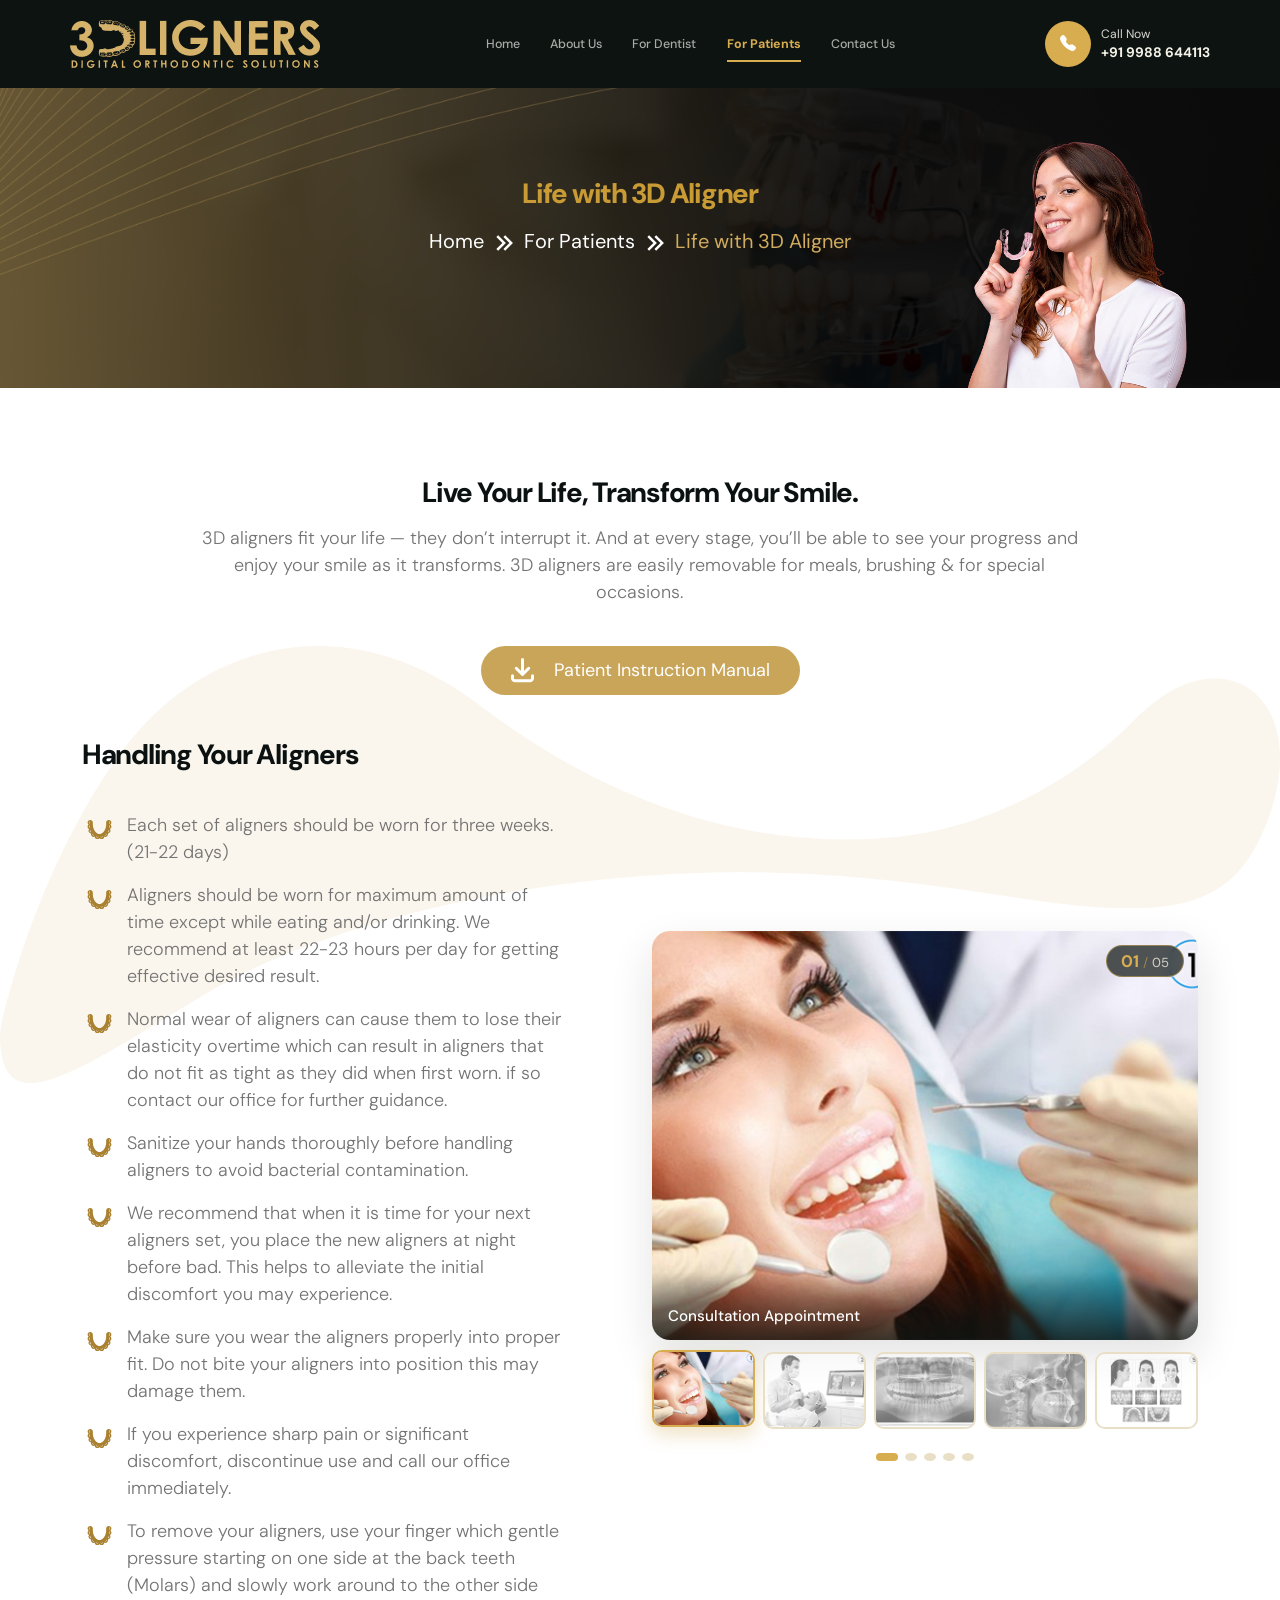
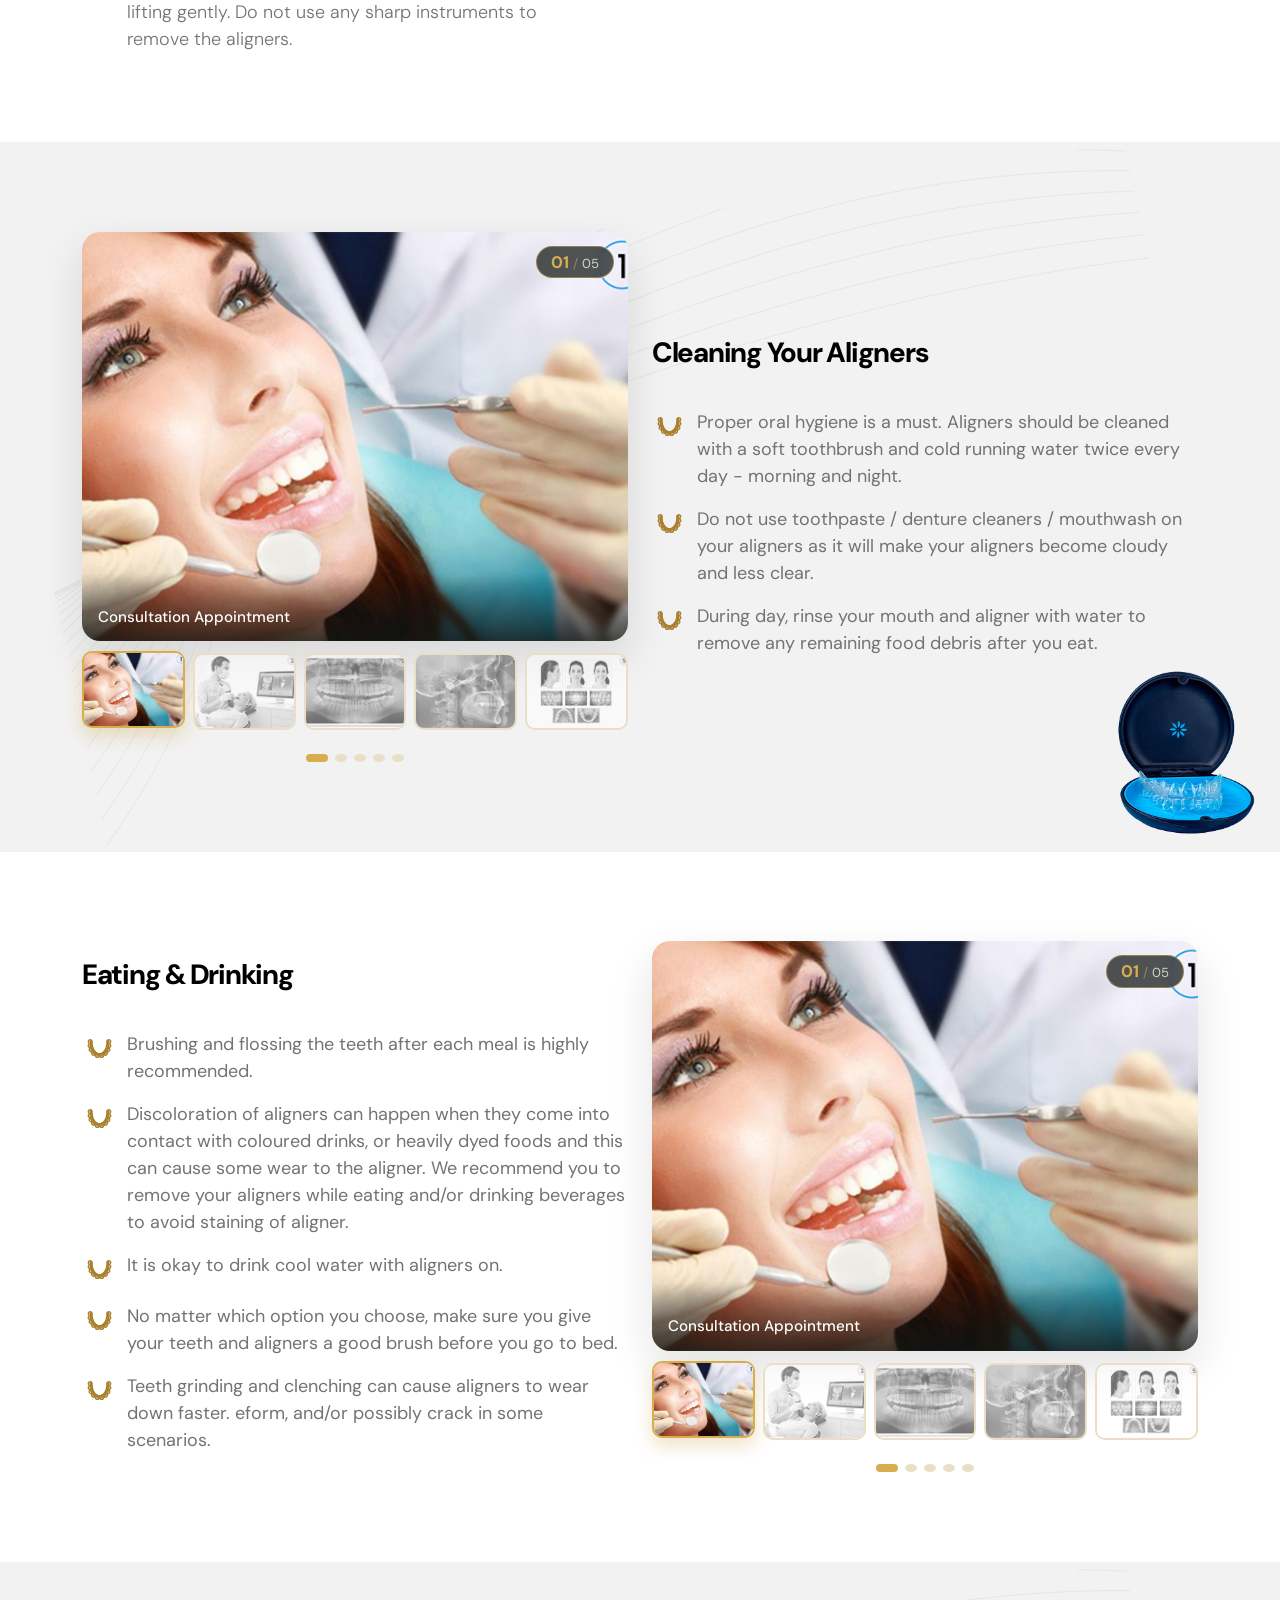
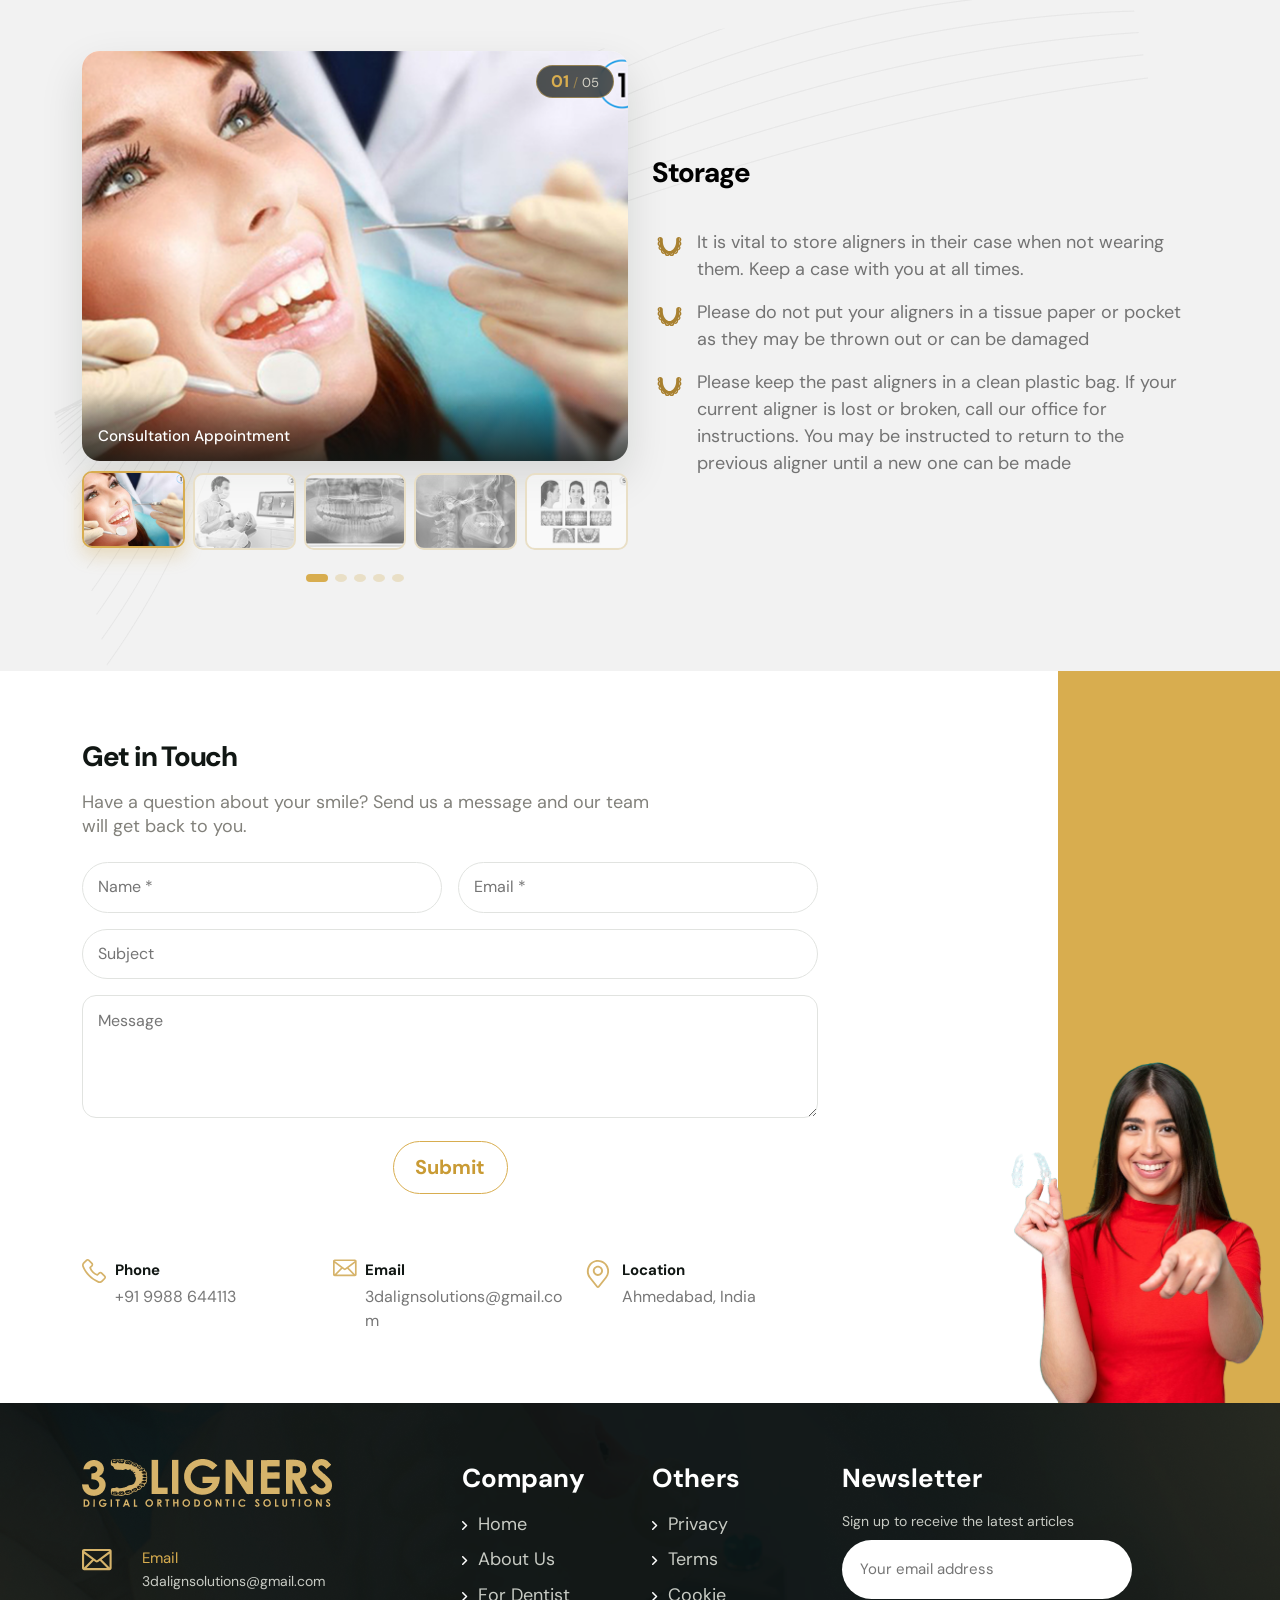
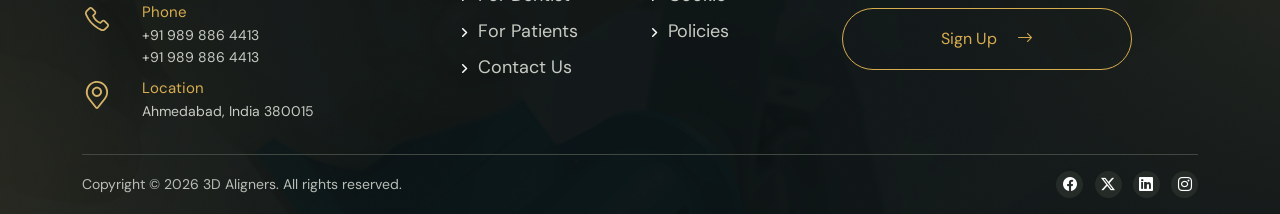
<file: for-patients.html>
<!doctype html>
<html lang="en">

<head>
  <meta charset="utf-8">
  <meta name="viewport" content="width=device-width, initial-scale=1">
  <meta name="description"
    content="Get a confident smile with 3D Aligners — clear, comfortable teeth straightening designed around you.">
  <meta name="theme-color" content="#101613">
  <title>3D Aligners — Your confident smile starts here</title>

  <link href="https://cdn.jsdelivr.net/npm/bootstrap@5.3.3/dist/css/bootstrap.min.css" rel="stylesheet">
  <link href="https://cdnjs.cloudflare.com/ajax/libs/OwlCarousel2/2.3.4/assets/owl.carousel.min.css" rel="stylesheet">
  <link href="https://cdnjs.cloudflare.com/ajax/libs/OwlCarousel2/2.3.4/assets/owl.theme.default.min.css"
    rel="stylesheet">
  <link href="vendor/aos.css" rel="stylesheet">
  <link href="https://cdn.jsdelivr.net/npm/bootstrap-icons@1.11.3/font/bootstrap-icons.min.css" rel="stylesheet">
  <link href="css/main.css" rel="stylesheet">


  <link rel="preconnect" href="https://fonts.googleapis.com">
  <link rel="preconnect" href="https://fonts.gstatic.com" crossorigin>
  <link
    href="https://fonts.googleapis.com/css2?family=Poppins:ital,wght@0,100;0,200;0,300;0,400;0,500;0,600;0,700;0,800;0,900;1,100;1,200;1,300;1,400;1,500;1,600;1,700;1,800;1,900&display=swap"
    rel="stylesheet">
</head>

<body>
  <header class="site-header">
    <nav class="navbar navbar-expand-lg navbar-dark" aria-label="Main navigation">
      <div class="container">
        <a class="navbar-brand clinic-brand" href="#home" aria-label="3D Aligners home"><img src="images/3d-logo.png"
            alt="3D Aligners Logo"></a>
        <button class="navbar-toggler" type="button" data-bs-toggle="collapse" data-bs-target="#mainNav"
          aria-controls="mainNav" aria-expanded="false" aria-label="Toggle navigation"><span
            class="navbar-toggler-icon"></span></button>
        <div class="collapse navbar-collapse" id="mainNav">
          <ul class="navbar-nav mx-auto align-items-lg-center">
            <li class="nav-item"><a class="nav-link" href="index.html">Home</a></li>
            <li class="nav-item"><a class="nav-link" href="aboutpage.html">About Us</a></li>
            <li class="nav-item"><a class="nav-link" href="for-dentist.html">For Dentist</a></li>
            <li class="nav-item"><a class="nav-link active" href="for-patients.html">For Patients</a></li>
            <li class="nav-item"><a class="nav-link" href="contact.html">Contact Us</a></li>
          </ul>
          <a class="header-call" href="tel:+919988644113"><span class="call-icon"><i
                class="bi bi-telephone-fill"></i></span><span><small>Call Now</small><strong>+91 9988
                644113</strong></span></a>
        </div>
      </div>
    </nav>
  </header>

  <main>
    <section class="about-page-banner section-space position-relative">
      <div class="container">
        <div class="text-center section-heading" data-aos="fade-up">
          <h2 class="section-title gold-title">Life with 3D Aligner</h2>
          <nav class="breadcrumbs-section" aria-label="Breadcrumb">
            <a href="index.html">Home</a>
            <span class="crumb-sep" aria-hidden="true">
              <svg width="30" height="30" viewBox="0 0 30 30" fill="none" xmlns="http://www.w3.org/2000/svg">
                <path
                  d="M23.955 15L16.1962 7.24121L14.4287 9.00871L20.42 15L14.4287 20.9912L16.1962 22.7587L23.955 15ZM16.8925 15L9.13371 7.24121L7.36621 9.00871L13.3575 15L7.36621 20.9912L9.13371 22.7587L16.8925 15Z"
                  fill="white" />
              </svg>
            </span>
            <a href="index.html">For Patients</a>
            <span class="crumb-sep" aria-hidden="true">
              <svg width="30" height="30" viewBox="0 0 30 30" fill="none" xmlns="http://www.w3.org/2000/svg">
                <path
                  d="M23.955 15L16.1962 7.24121L14.4287 9.00871L20.42 15L14.4287 20.9912L16.1962 22.7587L23.955 15ZM16.8925 15L9.13371 7.24121L7.36621 9.00871L13.3575 15L7.36621 20.9912L9.13371 22.7587L16.8925 15Z"
                  fill="white" />
              </svg>
            </span>
            <span class="crumb-current" aria-current="page">Life with 3D Aligner</span>
          </nav>
          <div class="about-page-img">
            <img src="images/hero-person.png" alt="3D Aligners team member" loading="lazy">
          </div>
        </div>
      </div>
    </section>

    <section class="integrating-3d-section section-space for-pateint">
      <div class="container">
        <div class="text-center section-heading" data-aos="fade-up">
          <h2 class="section-title gold-title">Live Your Life, Transform Your Smile.</h2>
          <p>3D aligners fit your life — they don’t interrupt it. And at every stage, you’ll be able to see your
            progress and enjoy your smile as it transforms. 3D aligners are easily removable for meals, brushing & for
            special occasions.</p>
        </div>

      </div>
      <div class="intergated-bg-section p-0">
        <div class="intruction-manual">
          <button type="button" class=""><span><svg width="23" height="25" viewBox="0 0 23 25" fill="none" xmlns="http://www.w3.org/2000/svg">
<path d="M1.5 17.75V20.25C1.5 20.913 1.76339 21.5489 2.23223 22.0178C2.70107 22.4866 3.33696 22.75 4 22.75H19C19.663 22.75 20.2989 22.4866 20.7678 22.0178C21.2366 21.5489 21.5 20.913 21.5 20.25V17.75M17.75 10.25L11.5 16.5L5.25 10.25M11.5 16.5V1.5" stroke="white" stroke-width="3" stroke-linecap="round" stroke-linejoin="round"/>
</svg>
</span>Patient Instruction Manual</button>
        </div>
        <div class="container">
          <div class="row align-items-center">
            <div class="col-lg-6 col-md-6">
              <div class=" section-heading" data-aos="fade-up">
                <h2 class="section-title ">Handling Your Aligners</h2>
              </div>
              <div class="alig-details-list">
                <ul>
                  <li>
                    <div><svg width="35" height="35" viewBox="0 0 35 35" fill="none" xmlns="http://www.w3.org/2000/svg">
                        <path
                          d="M29.3986 10.4768C29.3986 9.04313 28.2323 7.87671 26.7985 7.87671C25.3496 7.87671 24.1708 9.05546 24.1708 10.5044V12.4451C24.1708 14.9051 23.4094 17.3017 22.027 19.1933C20.7306 20.9672 19.0378 22.0262 17.4986 22.0262C15.9595 22.0262 14.2666 20.9672 12.9703 19.1933C11.5878 17.3017 10.8264 14.9051 10.8264 12.4451V10.5044C10.8264 9.05546 9.64768 7.87671 8.19877 7.87671C6.76505 7.87671 5.59863 9.04313 5.59863 10.4768C5.59863 11.2109 5.9112 11.9143 6.45622 12.4067C6.50395 12.4498 6.53116 12.5111 6.53119 12.5754C6.53119 12.6397 6.50395 12.701 6.45622 12.7441C5.91122 13.2366 5.59863 13.94 5.59863 14.674C5.59863 15.6224 6.11427 16.4945 6.94517 16.9526C6.99894 16.9791 7.041 17.0262 7.06053 17.0848C7.08548 17.1596 7.06964 17.2411 7.02098 17.3007C6.62686 17.8204 6.44345 18.4642 6.50447 19.1143C6.61946 20.3388 7.58883 21.3238 8.80941 21.4564C8.81058 21.4565 8.81676 21.4573 8.81793 21.4574C8.88131 21.4653 8.93844 21.4994 8.97538 21.5516C9.01231 21.6037 9.02562 21.6689 9.01207 21.7313C8.97282 21.9122 8.9529 22.0988 8.9529 22.2858C8.9529 23.7195 10.1193 24.8859 11.553 24.8859C11.8534 24.8859 12.1477 24.8352 12.4276 24.7352C12.5457 24.6933 12.6756 24.7544 12.718 24.8724L12.9086 25.4024C13.2796 26.4283 14.2626 27.1179 15.3545 27.1179C16.1099 27.1179 16.8261 26.7904 17.3209 26.2191C17.3311 26.2063 17.3428 26.1945 17.3561 26.1839C17.398 26.1502 17.4484 26.1336 17.4985 26.1336C17.5625 26.1336 17.6259 26.1605 17.6708 26.2127C18.1658 26.7879 18.8846 27.1179 19.6427 27.1179C20.7345 27.1179 21.7174 26.4285 22.0886 25.4025L22.2794 24.8724C22.3217 24.7545 22.4519 24.693 22.5697 24.7353C22.8497 24.8352 23.1439 24.8859 23.4442 24.8859C24.878 24.8859 26.0444 23.7195 26.0444 22.2858C26.0444 22.1007 26.0249 21.916 25.9864 21.7366C25.9841 21.7273 25.9825 21.7178 25.9814 21.7082C25.968 21.5878 26.0512 21.4779 26.1706 21.4584C26.1782 21.4571 26.1859 21.4563 26.1934 21.4558C27.4117 21.3208 28.3779 20.3376 28.4928 19.1143C28.5539 18.4632 28.3698 17.8184 27.9745 17.2982C27.9454 17.2616 27.9278 17.2162 27.9255 17.1678C27.9213 17.0809 27.967 16.9991 28.0434 16.9574C28.8793 16.5006 29.3986 15.6256 29.3986 14.674C29.3986 13.9426 29.0883 13.2416 28.5468 12.7494C28.4964 12.7068 28.466 12.6436 28.466 12.5755C28.466 12.5083 28.4956 12.4458 28.5448 12.4033C29.0875 11.911 29.3986 11.2091 29.3986 10.4768ZM7.50407 9.42577C7.59287 9.33696 7.73684 9.33694 7.82564 9.42574C7.91446 9.51454 7.91446 9.65852 7.82567 9.74731C7.36947 10.2035 7.36947 10.9459 7.82567 11.4021C7.91447 11.4909 7.91447 11.6349 7.82564 11.7237C7.78127 11.768 7.72306 11.7903 7.66487 11.7903C7.60665 11.7903 7.54846 11.7681 7.50407 11.7236C6.87058 11.0901 6.87058 10.0593 7.50407 9.42577ZM7.50407 15.8737C6.87055 15.2402 6.87055 14.2094 7.50407 13.5758C7.59287 13.487 7.73687 13.487 7.82567 13.5758C7.91447 13.6646 7.91447 13.8086 7.82567 13.8974C7.36947 14.3536 7.36947 15.096 7.82567 15.5522C7.91447 15.641 7.91447 15.785 7.82564 15.8738C7.78127 15.9181 7.72306 15.9404 7.66487 15.9404C7.60665 15.9404 7.54846 15.9181 7.50407 15.8737ZM9.13795 20.0091C9.10379 20.1005 9.01706 20.1569 8.92494 20.1569C8.89845 20.1569 8.87155 20.1522 8.8453 20.1424C8.4388 19.9904 8.1158 19.6892 7.93586 19.2942C7.7559 18.8993 7.74053 18.4579 7.89255 18.0514C7.93656 17.9337 8.06761 17.8741 8.1852 17.9181C8.30282 17.962 8.36251 18.0931 8.31853 18.2107C8.20904 18.5034 8.22013 18.8213 8.34972 19.1057C8.47928 19.3901 8.71188 19.607 9.00462 19.7165C9.12224 19.7605 9.18193 19.8915 9.13795 20.0091ZM11.8551 23.4483C11.823 23.4501 11.7911 23.451 11.7592 23.451C11.3606 23.451 10.9807 23.3067 10.6806 23.0394C10.3565 22.7507 10.1642 22.3531 10.1392 21.9198C10.132 21.7944 10.2278 21.6869 10.3531 21.6796C10.479 21.6742 10.586 21.7682 10.5933 21.8936C10.6113 22.2056 10.7497 22.4919 10.9831 22.6998C11.2165 22.9077 11.5168 23.0128 11.8288 22.9942C11.9546 22.9887 12.0617 23.0828 12.069 23.2082C12.0762 23.3335 11.9804 23.441 11.8551 23.4483ZM16.3341 25.0897C16.0422 25.3257 15.6858 25.4512 15.3156 25.4512C15.2578 25.4512 15.1997 25.4482 15.1414 25.442C14.7098 25.3963 14.3218 25.1852 14.049 24.8477C13.97 24.75 13.9852 24.6068 14.0828 24.5279C14.1805 24.4489 14.3237 24.4641 14.4026 24.5618C14.5991 24.8048 14.8785 24.9568 15.1893 24.9897C15.5002 25.0223 15.8051 24.9325 16.0482 24.736C16.1458 24.6571 16.289 24.6722 16.3679 24.7699C16.4469 24.8676 16.4317 25.0108 16.3341 25.0897ZM20.9481 24.8477C20.6275 25.2443 20.1572 25.4503 19.683 25.4503C19.3242 25.4503 18.9632 25.3324 18.663 25.0897C18.5654 25.0108 18.5502 24.8676 18.6292 24.7699C18.7081 24.6723 18.8513 24.6571 18.949 24.7361C19.4507 25.1416 20.1888 25.0635 20.5945 24.5618C20.6734 24.4641 20.8166 24.4489 20.9143 24.5279C21.012 24.6068 21.0271 24.75 20.9481 24.8477ZM24.3166 23.0394C24.0164 23.3067 23.6365 23.451 23.2379 23.451C23.206 23.451 23.1741 23.4501 23.1421 23.4483C23.0167 23.441 22.9209 23.3335 22.9281 23.2082C22.9354 23.0828 23.0429 22.9885 23.1682 22.9942C23.4811 23.0126 23.7806 22.9077 24.014 22.6998C24.2474 22.4919 24.3858 22.2056 24.4039 21.8936C24.4111 21.7682 24.5186 21.674 24.644 21.6796C24.7694 21.6869 24.8651 21.7944 24.8579 21.9198C24.8329 22.3531 24.6406 22.7507 24.3166 23.0394ZM26.1518 20.1424C26.1255 20.1522 26.0986 20.1569 26.0722 20.1569C25.98 20.1569 25.8933 20.1005 25.8592 20.0091C25.8152 19.8915 25.8749 19.7605 25.9925 19.7165C26.2852 19.607 26.5178 19.3901 26.6474 19.1057C26.777 18.8213 26.7881 18.5034 26.6786 18.2107C26.6346 18.0931 26.6943 17.9621 26.8119 17.9181C26.9298 17.8739 27.0606 17.9338 27.1045 18.0514C27.4184 18.8905 26.991 19.8286 26.1518 20.1424ZM27.493 15.8737C27.4486 15.9181 27.3905 15.9404 27.3323 15.9404C27.274 15.9404 27.2159 15.9182 27.1715 15.8738C27.0827 15.785 27.0827 15.641 27.1715 15.5522C27.6277 15.096 27.6277 14.3536 27.1715 13.8974C27.0827 13.8086 27.0827 13.6646 27.1715 13.5758C27.2603 13.487 27.4042 13.487 27.493 13.5758C28.1266 14.2094 28.1266 15.2402 27.493 15.8737ZM27.493 11.7237C27.4486 11.7681 27.3905 11.7903 27.3323 11.7903C27.274 11.7903 27.2159 11.7681 27.1715 11.7237C27.0827 11.6349 27.0827 11.4909 27.1715 11.4021C27.6277 10.9459 27.6277 10.2035 27.1715 9.74732C27.0827 9.65852 27.0827 9.51455 27.1715 9.42575C27.2603 9.337 27.4043 9.33697 27.493 9.42577C28.1266 10.0593 28.1266 11.0901 27.493 11.7237Z"
                          fill="#A98130" />
                      </svg>
                    </div>
                    <p>Each set of aligners should be worn for three weeks. (21-22 days)</p>
                  </li>
                  <li>
                    <div><svg width="35" height="35" viewBox="0 0 35 35" fill="none" xmlns="http://www.w3.org/2000/svg">
                        <path
                          d="M29.3986 10.4768C29.3986 9.04313 28.2323 7.87671 26.7985 7.87671C25.3496 7.87671 24.1708 9.05546 24.1708 10.5044V12.4451C24.1708 14.9051 23.4094 17.3017 22.027 19.1933C20.7306 20.9672 19.0378 22.0262 17.4986 22.0262C15.9595 22.0262 14.2666 20.9672 12.9703 19.1933C11.5878 17.3017 10.8264 14.9051 10.8264 12.4451V10.5044C10.8264 9.05546 9.64768 7.87671 8.19877 7.87671C6.76505 7.87671 5.59863 9.04313 5.59863 10.4768C5.59863 11.2109 5.9112 11.9143 6.45622 12.4067C6.50395 12.4498 6.53116 12.5111 6.53119 12.5754C6.53119 12.6397 6.50395 12.701 6.45622 12.7441C5.91122 13.2366 5.59863 13.94 5.59863 14.674C5.59863 15.6224 6.11427 16.4945 6.94517 16.9526C6.99894 16.9791 7.041 17.0262 7.06053 17.0848C7.08548 17.1596 7.06964 17.2411 7.02098 17.3007C6.62686 17.8204 6.44345 18.4642 6.50447 19.1143C6.61946 20.3388 7.58883 21.3238 8.80941 21.4564C8.81058 21.4565 8.81676 21.4573 8.81793 21.4574C8.88131 21.4653 8.93844 21.4994 8.97538 21.5516C9.01231 21.6037 9.02562 21.6689 9.01207 21.7313C8.97282 21.9122 8.9529 22.0988 8.9529 22.2858C8.9529 23.7195 10.1193 24.8859 11.553 24.8859C11.8534 24.8859 12.1477 24.8352 12.4276 24.7352C12.5457 24.6933 12.6756 24.7544 12.718 24.8724L12.9086 25.4024C13.2796 26.4283 14.2626 27.1179 15.3545 27.1179C16.1099 27.1179 16.8261 26.7904 17.3209 26.2191C17.3311 26.2063 17.3428 26.1945 17.3561 26.1839C17.398 26.1502 17.4484 26.1336 17.4985 26.1336C17.5625 26.1336 17.6259 26.1605 17.6708 26.2127C18.1658 26.7879 18.8846 27.1179 19.6427 27.1179C20.7345 27.1179 21.7174 26.4285 22.0886 25.4025L22.2794 24.8724C22.3217 24.7545 22.4519 24.693 22.5697 24.7353C22.8497 24.8352 23.1439 24.8859 23.4442 24.8859C24.878 24.8859 26.0444 23.7195 26.0444 22.2858C26.0444 22.1007 26.0249 21.916 25.9864 21.7366C25.9841 21.7273 25.9825 21.7178 25.9814 21.7082C25.968 21.5878 26.0512 21.4779 26.1706 21.4584C26.1782 21.4571 26.1859 21.4563 26.1934 21.4558C27.4117 21.3208 28.3779 20.3376 28.4928 19.1143C28.5539 18.4632 28.3698 17.8184 27.9745 17.2982C27.9454 17.2616 27.9278 17.2162 27.9255 17.1678C27.9213 17.0809 27.967 16.9991 28.0434 16.9574C28.8793 16.5006 29.3986 15.6256 29.3986 14.674C29.3986 13.9426 29.0883 13.2416 28.5468 12.7494C28.4964 12.7068 28.466 12.6436 28.466 12.5755C28.466 12.5083 28.4956 12.4458 28.5448 12.4033C29.0875 11.911 29.3986 11.2091 29.3986 10.4768ZM7.50407 9.42577C7.59287 9.33696 7.73684 9.33694 7.82564 9.42574C7.91446 9.51454 7.91446 9.65852 7.82567 9.74731C7.36947 10.2035 7.36947 10.9459 7.82567 11.4021C7.91447 11.4909 7.91447 11.6349 7.82564 11.7237C7.78127 11.768 7.72306 11.7903 7.66487 11.7903C7.60665 11.7903 7.54846 11.7681 7.50407 11.7236C6.87058 11.0901 6.87058 10.0593 7.50407 9.42577ZM7.50407 15.8737C6.87055 15.2402 6.87055 14.2094 7.50407 13.5758C7.59287 13.487 7.73687 13.487 7.82567 13.5758C7.91447 13.6646 7.91447 13.8086 7.82567 13.8974C7.36947 14.3536 7.36947 15.096 7.82567 15.5522C7.91447 15.641 7.91447 15.785 7.82564 15.8738C7.78127 15.9181 7.72306 15.9404 7.66487 15.9404C7.60665 15.9404 7.54846 15.9181 7.50407 15.8737ZM9.13795 20.0091C9.10379 20.1005 9.01706 20.1569 8.92494 20.1569C8.89845 20.1569 8.87155 20.1522 8.8453 20.1424C8.4388 19.9904 8.1158 19.6892 7.93586 19.2942C7.7559 18.8993 7.74053 18.4579 7.89255 18.0514C7.93656 17.9337 8.06761 17.8741 8.1852 17.9181C8.30282 17.962 8.36251 18.0931 8.31853 18.2107C8.20904 18.5034 8.22013 18.8213 8.34972 19.1057C8.47928 19.3901 8.71188 19.607 9.00462 19.7165C9.12224 19.7605 9.18193 19.8915 9.13795 20.0091ZM11.8551 23.4483C11.823 23.4501 11.7911 23.451 11.7592 23.451C11.3606 23.451 10.9807 23.3067 10.6806 23.0394C10.3565 22.7507 10.1642 22.3531 10.1392 21.9198C10.132 21.7944 10.2278 21.6869 10.3531 21.6796C10.479 21.6742 10.586 21.7682 10.5933 21.8936C10.6113 22.2056 10.7497 22.4919 10.9831 22.6998C11.2165 22.9077 11.5168 23.0128 11.8288 22.9942C11.9546 22.9887 12.0617 23.0828 12.069 23.2082C12.0762 23.3335 11.9804 23.441 11.8551 23.4483ZM16.3341 25.0897C16.0422 25.3257 15.6858 25.4512 15.3156 25.4512C15.2578 25.4512 15.1997 25.4482 15.1414 25.442C14.7098 25.3963 14.3218 25.1852 14.049 24.8477C13.97 24.75 13.9852 24.6068 14.0828 24.5279C14.1805 24.4489 14.3237 24.4641 14.4026 24.5618C14.5991 24.8048 14.8785 24.9568 15.1893 24.9897C15.5002 25.0223 15.8051 24.9325 16.0482 24.736C16.1458 24.6571 16.289 24.6722 16.3679 24.7699C16.4469 24.8676 16.4317 25.0108 16.3341 25.0897ZM20.9481 24.8477C20.6275 25.2443 20.1572 25.4503 19.683 25.4503C19.3242 25.4503 18.9632 25.3324 18.663 25.0897C18.5654 25.0108 18.5502 24.8676 18.6292 24.7699C18.7081 24.6723 18.8513 24.6571 18.949 24.7361C19.4507 25.1416 20.1888 25.0635 20.5945 24.5618C20.6734 24.4641 20.8166 24.4489 20.9143 24.5279C21.012 24.6068 21.0271 24.75 20.9481 24.8477ZM24.3166 23.0394C24.0164 23.3067 23.6365 23.451 23.2379 23.451C23.206 23.451 23.1741 23.4501 23.1421 23.4483C23.0167 23.441 22.9209 23.3335 22.9281 23.2082C22.9354 23.0828 23.0429 22.9885 23.1682 22.9942C23.4811 23.0126 23.7806 22.9077 24.014 22.6998C24.2474 22.4919 24.3858 22.2056 24.4039 21.8936C24.4111 21.7682 24.5186 21.674 24.644 21.6796C24.7694 21.6869 24.8651 21.7944 24.8579 21.9198C24.8329 22.3531 24.6406 22.7507 24.3166 23.0394ZM26.1518 20.1424C26.1255 20.1522 26.0986 20.1569 26.0722 20.1569C25.98 20.1569 25.8933 20.1005 25.8592 20.0091C25.8152 19.8915 25.8749 19.7605 25.9925 19.7165C26.2852 19.607 26.5178 19.3901 26.6474 19.1057C26.777 18.8213 26.7881 18.5034 26.6786 18.2107C26.6346 18.0931 26.6943 17.9621 26.8119 17.9181C26.9298 17.8739 27.0606 17.9338 27.1045 18.0514C27.4184 18.8905 26.991 19.8286 26.1518 20.1424ZM27.493 15.8737C27.4486 15.9181 27.3905 15.9404 27.3323 15.9404C27.274 15.9404 27.2159 15.9182 27.1715 15.8738C27.0827 15.785 27.0827 15.641 27.1715 15.5522C27.6277 15.096 27.6277 14.3536 27.1715 13.8974C27.0827 13.8086 27.0827 13.6646 27.1715 13.5758C27.2603 13.487 27.4042 13.487 27.493 13.5758C28.1266 14.2094 28.1266 15.2402 27.493 15.8737ZM27.493 11.7237C27.4486 11.7681 27.3905 11.7903 27.3323 11.7903C27.274 11.7903 27.2159 11.7681 27.1715 11.7237C27.0827 11.6349 27.0827 11.4909 27.1715 11.4021C27.6277 10.9459 27.6277 10.2035 27.1715 9.74732C27.0827 9.65852 27.0827 9.51455 27.1715 9.42575C27.2603 9.337 27.4043 9.33697 27.493 9.42577C28.1266 10.0593 28.1266 11.0901 27.493 11.7237Z"
                          fill="#A98130" />
                      </svg>
                    </div>
                    <p>Aligners should be worn for maximum amount of time except while eating and/or drinking. We
                      recommend at least 22-23 hours per day for getting effective desired result.</p>
                  </li>
                  <li>
                    <div><svg width="35" height="35" viewBox="0 0 35 35" fill="none" xmlns="http://www.w3.org/2000/svg">
                        <path
                          d="M29.3986 10.4768C29.3986 9.04313 28.2323 7.87671 26.7985 7.87671C25.3496 7.87671 24.1708 9.05546 24.1708 10.5044V12.4451C24.1708 14.9051 23.4094 17.3017 22.027 19.1933C20.7306 20.9672 19.0378 22.0262 17.4986 22.0262C15.9595 22.0262 14.2666 20.9672 12.9703 19.1933C11.5878 17.3017 10.8264 14.9051 10.8264 12.4451V10.5044C10.8264 9.05546 9.64768 7.87671 8.19877 7.87671C6.76505 7.87671 5.59863 9.04313 5.59863 10.4768C5.59863 11.2109 5.9112 11.9143 6.45622 12.4067C6.50395 12.4498 6.53116 12.5111 6.53119 12.5754C6.53119 12.6397 6.50395 12.701 6.45622 12.7441C5.91122 13.2366 5.59863 13.94 5.59863 14.674C5.59863 15.6224 6.11427 16.4945 6.94517 16.9526C6.99894 16.9791 7.041 17.0262 7.06053 17.0848C7.08548 17.1596 7.06964 17.2411 7.02098 17.3007C6.62686 17.8204 6.44345 18.4642 6.50447 19.1143C6.61946 20.3388 7.58883 21.3238 8.80941 21.4564C8.81058 21.4565 8.81676 21.4573 8.81793 21.4574C8.88131 21.4653 8.93844 21.4994 8.97538 21.5516C9.01231 21.6037 9.02562 21.6689 9.01207 21.7313C8.97282 21.9122 8.9529 22.0988 8.9529 22.2858C8.9529 23.7195 10.1193 24.8859 11.553 24.8859C11.8534 24.8859 12.1477 24.8352 12.4276 24.7352C12.5457 24.6933 12.6756 24.7544 12.718 24.8724L12.9086 25.4024C13.2796 26.4283 14.2626 27.1179 15.3545 27.1179C16.1099 27.1179 16.8261 26.7904 17.3209 26.2191C17.3311 26.2063 17.3428 26.1945 17.3561 26.1839C17.398 26.1502 17.4484 26.1336 17.4985 26.1336C17.5625 26.1336 17.6259 26.1605 17.6708 26.2127C18.1658 26.7879 18.8846 27.1179 19.6427 27.1179C20.7345 27.1179 21.7174 26.4285 22.0886 25.4025L22.2794 24.8724C22.3217 24.7545 22.4519 24.693 22.5697 24.7353C22.8497 24.8352 23.1439 24.8859 23.4442 24.8859C24.878 24.8859 26.0444 23.7195 26.0444 22.2858C26.0444 22.1007 26.0249 21.916 25.9864 21.7366C25.9841 21.7273 25.9825 21.7178 25.9814 21.7082C25.968 21.5878 26.0512 21.4779 26.1706 21.4584C26.1782 21.4571 26.1859 21.4563 26.1934 21.4558C27.4117 21.3208 28.3779 20.3376 28.4928 19.1143C28.5539 18.4632 28.3698 17.8184 27.9745 17.2982C27.9454 17.2616 27.9278 17.2162 27.9255 17.1678C27.9213 17.0809 27.967 16.9991 28.0434 16.9574C28.8793 16.5006 29.3986 15.6256 29.3986 14.674C29.3986 13.9426 29.0883 13.2416 28.5468 12.7494C28.4964 12.7068 28.466 12.6436 28.466 12.5755C28.466 12.5083 28.4956 12.4458 28.5448 12.4033C29.0875 11.911 29.3986 11.2091 29.3986 10.4768ZM7.50407 9.42577C7.59287 9.33696 7.73684 9.33694 7.82564 9.42574C7.91446 9.51454 7.91446 9.65852 7.82567 9.74731C7.36947 10.2035 7.36947 10.9459 7.82567 11.4021C7.91447 11.4909 7.91447 11.6349 7.82564 11.7237C7.78127 11.768 7.72306 11.7903 7.66487 11.7903C7.60665 11.7903 7.54846 11.7681 7.50407 11.7236C6.87058 11.0901 6.87058 10.0593 7.50407 9.42577ZM7.50407 15.8737C6.87055 15.2402 6.87055 14.2094 7.50407 13.5758C7.59287 13.487 7.73687 13.487 7.82567 13.5758C7.91447 13.6646 7.91447 13.8086 7.82567 13.8974C7.36947 14.3536 7.36947 15.096 7.82567 15.5522C7.91447 15.641 7.91447 15.785 7.82564 15.8738C7.78127 15.9181 7.72306 15.9404 7.66487 15.9404C7.60665 15.9404 7.54846 15.9181 7.50407 15.8737ZM9.13795 20.0091C9.10379 20.1005 9.01706 20.1569 8.92494 20.1569C8.89845 20.1569 8.87155 20.1522 8.8453 20.1424C8.4388 19.9904 8.1158 19.6892 7.93586 19.2942C7.7559 18.8993 7.74053 18.4579 7.89255 18.0514C7.93656 17.9337 8.06761 17.8741 8.1852 17.9181C8.30282 17.962 8.36251 18.0931 8.31853 18.2107C8.20904 18.5034 8.22013 18.8213 8.34972 19.1057C8.47928 19.3901 8.71188 19.607 9.00462 19.7165C9.12224 19.7605 9.18193 19.8915 9.13795 20.0091ZM11.8551 23.4483C11.823 23.4501 11.7911 23.451 11.7592 23.451C11.3606 23.451 10.9807 23.3067 10.6806 23.0394C10.3565 22.7507 10.1642 22.3531 10.1392 21.9198C10.132 21.7944 10.2278 21.6869 10.3531 21.6796C10.479 21.6742 10.586 21.7682 10.5933 21.8936C10.6113 22.2056 10.7497 22.4919 10.9831 22.6998C11.2165 22.9077 11.5168 23.0128 11.8288 22.9942C11.9546 22.9887 12.0617 23.0828 12.069 23.2082C12.0762 23.3335 11.9804 23.441 11.8551 23.4483ZM16.3341 25.0897C16.0422 25.3257 15.6858 25.4512 15.3156 25.4512C15.2578 25.4512 15.1997 25.4482 15.1414 25.442C14.7098 25.3963 14.3218 25.1852 14.049 24.8477C13.97 24.75 13.9852 24.6068 14.0828 24.5279C14.1805 24.4489 14.3237 24.4641 14.4026 24.5618C14.5991 24.8048 14.8785 24.9568 15.1893 24.9897C15.5002 25.0223 15.8051 24.9325 16.0482 24.736C16.1458 24.6571 16.289 24.6722 16.3679 24.7699C16.4469 24.8676 16.4317 25.0108 16.3341 25.0897ZM20.9481 24.8477C20.6275 25.2443 20.1572 25.4503 19.683 25.4503C19.3242 25.4503 18.9632 25.3324 18.663 25.0897C18.5654 25.0108 18.5502 24.8676 18.6292 24.7699C18.7081 24.6723 18.8513 24.6571 18.949 24.7361C19.4507 25.1416 20.1888 25.0635 20.5945 24.5618C20.6734 24.4641 20.8166 24.4489 20.9143 24.5279C21.012 24.6068 21.0271 24.75 20.9481 24.8477ZM24.3166 23.0394C24.0164 23.3067 23.6365 23.451 23.2379 23.451C23.206 23.451 23.1741 23.4501 23.1421 23.4483C23.0167 23.441 22.9209 23.3335 22.9281 23.2082C22.9354 23.0828 23.0429 22.9885 23.1682 22.9942C23.4811 23.0126 23.7806 22.9077 24.014 22.6998C24.2474 22.4919 24.3858 22.2056 24.4039 21.8936C24.4111 21.7682 24.5186 21.674 24.644 21.6796C24.7694 21.6869 24.8651 21.7944 24.8579 21.9198C24.8329 22.3531 24.6406 22.7507 24.3166 23.0394ZM26.1518 20.1424C26.1255 20.1522 26.0986 20.1569 26.0722 20.1569C25.98 20.1569 25.8933 20.1005 25.8592 20.0091C25.8152 19.8915 25.8749 19.7605 25.9925 19.7165C26.2852 19.607 26.5178 19.3901 26.6474 19.1057C26.777 18.8213 26.7881 18.5034 26.6786 18.2107C26.6346 18.0931 26.6943 17.9621 26.8119 17.9181C26.9298 17.8739 27.0606 17.9338 27.1045 18.0514C27.4184 18.8905 26.991 19.8286 26.1518 20.1424ZM27.493 15.8737C27.4486 15.9181 27.3905 15.9404 27.3323 15.9404C27.274 15.9404 27.2159 15.9182 27.1715 15.8738C27.0827 15.785 27.0827 15.641 27.1715 15.5522C27.6277 15.096 27.6277 14.3536 27.1715 13.8974C27.0827 13.8086 27.0827 13.6646 27.1715 13.5758C27.2603 13.487 27.4042 13.487 27.493 13.5758C28.1266 14.2094 28.1266 15.2402 27.493 15.8737ZM27.493 11.7237C27.4486 11.7681 27.3905 11.7903 27.3323 11.7903C27.274 11.7903 27.2159 11.7681 27.1715 11.7237C27.0827 11.6349 27.0827 11.4909 27.1715 11.4021C27.6277 10.9459 27.6277 10.2035 27.1715 9.74732C27.0827 9.65852 27.0827 9.51455 27.1715 9.42575C27.2603 9.337 27.4043 9.33697 27.493 9.42577C28.1266 10.0593 28.1266 11.0901 27.493 11.7237Z"
                          fill="#A98130" />
                      </svg>
                    </div>
                    <p>Normal wear of aligners can cause them to lose their elasticity overtime which can result in
                      aligners that do not fit as tight as they did when first worn. if so contact our office for
                      further guidance.</p>
                  </li>
                  <li>
                    <div><svg width="35" height="35" viewBox="0 0 35 35" fill="none" xmlns="http://www.w3.org/2000/svg">
                        <path
                          d="M29.3986 10.4768C29.3986 9.04313 28.2323 7.87671 26.7985 7.87671C25.3496 7.87671 24.1708 9.05546 24.1708 10.5044V12.4451C24.1708 14.9051 23.4094 17.3017 22.027 19.1933C20.7306 20.9672 19.0378 22.0262 17.4986 22.0262C15.9595 22.0262 14.2666 20.9672 12.9703 19.1933C11.5878 17.3017 10.8264 14.9051 10.8264 12.4451V10.5044C10.8264 9.05546 9.64768 7.87671 8.19877 7.87671C6.76505 7.87671 5.59863 9.04313 5.59863 10.4768C5.59863 11.2109 5.9112 11.9143 6.45622 12.4067C6.50395 12.4498 6.53116 12.5111 6.53119 12.5754C6.53119 12.6397 6.50395 12.701 6.45622 12.7441C5.91122 13.2366 5.59863 13.94 5.59863 14.674C5.59863 15.6224 6.11427 16.4945 6.94517 16.9526C6.99894 16.9791 7.041 17.0262 7.06053 17.0848C7.08548 17.1596 7.06964 17.2411 7.02098 17.3007C6.62686 17.8204 6.44345 18.4642 6.50447 19.1143C6.61946 20.3388 7.58883 21.3238 8.80941 21.4564C8.81058 21.4565 8.81676 21.4573 8.81793 21.4574C8.88131 21.4653 8.93844 21.4994 8.97538 21.5516C9.01231 21.6037 9.02562 21.6689 9.01207 21.7313C8.97282 21.9122 8.9529 22.0988 8.9529 22.2858C8.9529 23.7195 10.1193 24.8859 11.553 24.8859C11.8534 24.8859 12.1477 24.8352 12.4276 24.7352C12.5457 24.6933 12.6756 24.7544 12.718 24.8724L12.9086 25.4024C13.2796 26.4283 14.2626 27.1179 15.3545 27.1179C16.1099 27.1179 16.8261 26.7904 17.3209 26.2191C17.3311 26.2063 17.3428 26.1945 17.3561 26.1839C17.398 26.1502 17.4484 26.1336 17.4985 26.1336C17.5625 26.1336 17.6259 26.1605 17.6708 26.2127C18.1658 26.7879 18.8846 27.1179 19.6427 27.1179C20.7345 27.1179 21.7174 26.4285 22.0886 25.4025L22.2794 24.8724C22.3217 24.7545 22.4519 24.693 22.5697 24.7353C22.8497 24.8352 23.1439 24.8859 23.4442 24.8859C24.878 24.8859 26.0444 23.7195 26.0444 22.2858C26.0444 22.1007 26.0249 21.916 25.9864 21.7366C25.9841 21.7273 25.9825 21.7178 25.9814 21.7082C25.968 21.5878 26.0512 21.4779 26.1706 21.4584C26.1782 21.4571 26.1859 21.4563 26.1934 21.4558C27.4117 21.3208 28.3779 20.3376 28.4928 19.1143C28.5539 18.4632 28.3698 17.8184 27.9745 17.2982C27.9454 17.2616 27.9278 17.2162 27.9255 17.1678C27.9213 17.0809 27.967 16.9991 28.0434 16.9574C28.8793 16.5006 29.3986 15.6256 29.3986 14.674C29.3986 13.9426 29.0883 13.2416 28.5468 12.7494C28.4964 12.7068 28.466 12.6436 28.466 12.5755C28.466 12.5083 28.4956 12.4458 28.5448 12.4033C29.0875 11.911 29.3986 11.2091 29.3986 10.4768ZM7.50407 9.42577C7.59287 9.33696 7.73684 9.33694 7.82564 9.42574C7.91446 9.51454 7.91446 9.65852 7.82567 9.74731C7.36947 10.2035 7.36947 10.9459 7.82567 11.4021C7.91447 11.4909 7.91447 11.6349 7.82564 11.7237C7.78127 11.768 7.72306 11.7903 7.66487 11.7903C7.60665 11.7903 7.54846 11.7681 7.50407 11.7236C6.87058 11.0901 6.87058 10.0593 7.50407 9.42577ZM7.50407 15.8737C6.87055 15.2402 6.87055 14.2094 7.50407 13.5758C7.59287 13.487 7.73687 13.487 7.82567 13.5758C7.91447 13.6646 7.91447 13.8086 7.82567 13.8974C7.36947 14.3536 7.36947 15.096 7.82567 15.5522C7.91447 15.641 7.91447 15.785 7.82564 15.8738C7.78127 15.9181 7.72306 15.9404 7.66487 15.9404C7.60665 15.9404 7.54846 15.9181 7.50407 15.8737ZM9.13795 20.0091C9.10379 20.1005 9.01706 20.1569 8.92494 20.1569C8.89845 20.1569 8.87155 20.1522 8.8453 20.1424C8.4388 19.9904 8.1158 19.6892 7.93586 19.2942C7.7559 18.8993 7.74053 18.4579 7.89255 18.0514C7.93656 17.9337 8.06761 17.8741 8.1852 17.9181C8.30282 17.962 8.36251 18.0931 8.31853 18.2107C8.20904 18.5034 8.22013 18.8213 8.34972 19.1057C8.47928 19.3901 8.71188 19.607 9.00462 19.7165C9.12224 19.7605 9.18193 19.8915 9.13795 20.0091ZM11.8551 23.4483C11.823 23.4501 11.7911 23.451 11.7592 23.451C11.3606 23.451 10.9807 23.3067 10.6806 23.0394C10.3565 22.7507 10.1642 22.3531 10.1392 21.9198C10.132 21.7944 10.2278 21.6869 10.3531 21.6796C10.479 21.6742 10.586 21.7682 10.5933 21.8936C10.6113 22.2056 10.7497 22.4919 10.9831 22.6998C11.2165 22.9077 11.5168 23.0128 11.8288 22.9942C11.9546 22.9887 12.0617 23.0828 12.069 23.2082C12.0762 23.3335 11.9804 23.441 11.8551 23.4483ZM16.3341 25.0897C16.0422 25.3257 15.6858 25.4512 15.3156 25.4512C15.2578 25.4512 15.1997 25.4482 15.1414 25.442C14.7098 25.3963 14.3218 25.1852 14.049 24.8477C13.97 24.75 13.9852 24.6068 14.0828 24.5279C14.1805 24.4489 14.3237 24.4641 14.4026 24.5618C14.5991 24.8048 14.8785 24.9568 15.1893 24.9897C15.5002 25.0223 15.8051 24.9325 16.0482 24.736C16.1458 24.6571 16.289 24.6722 16.3679 24.7699C16.4469 24.8676 16.4317 25.0108 16.3341 25.0897ZM20.9481 24.8477C20.6275 25.2443 20.1572 25.4503 19.683 25.4503C19.3242 25.4503 18.9632 25.3324 18.663 25.0897C18.5654 25.0108 18.5502 24.8676 18.6292 24.7699C18.7081 24.6723 18.8513 24.6571 18.949 24.7361C19.4507 25.1416 20.1888 25.0635 20.5945 24.5618C20.6734 24.4641 20.8166 24.4489 20.9143 24.5279C21.012 24.6068 21.0271 24.75 20.9481 24.8477ZM24.3166 23.0394C24.0164 23.3067 23.6365 23.451 23.2379 23.451C23.206 23.451 23.1741 23.4501 23.1421 23.4483C23.0167 23.441 22.9209 23.3335 22.9281 23.2082C22.9354 23.0828 23.0429 22.9885 23.1682 22.9942C23.4811 23.0126 23.7806 22.9077 24.014 22.6998C24.2474 22.4919 24.3858 22.2056 24.4039 21.8936C24.4111 21.7682 24.5186 21.674 24.644 21.6796C24.7694 21.6869 24.8651 21.7944 24.8579 21.9198C24.8329 22.3531 24.6406 22.7507 24.3166 23.0394ZM26.1518 20.1424C26.1255 20.1522 26.0986 20.1569 26.0722 20.1569C25.98 20.1569 25.8933 20.1005 25.8592 20.0091C25.8152 19.8915 25.8749 19.7605 25.9925 19.7165C26.2852 19.607 26.5178 19.3901 26.6474 19.1057C26.777 18.8213 26.7881 18.5034 26.6786 18.2107C26.6346 18.0931 26.6943 17.9621 26.8119 17.9181C26.9298 17.8739 27.0606 17.9338 27.1045 18.0514C27.4184 18.8905 26.991 19.8286 26.1518 20.1424ZM27.493 15.8737C27.4486 15.9181 27.3905 15.9404 27.3323 15.9404C27.274 15.9404 27.2159 15.9182 27.1715 15.8738C27.0827 15.785 27.0827 15.641 27.1715 15.5522C27.6277 15.096 27.6277 14.3536 27.1715 13.8974C27.0827 13.8086 27.0827 13.6646 27.1715 13.5758C27.2603 13.487 27.4042 13.487 27.493 13.5758C28.1266 14.2094 28.1266 15.2402 27.493 15.8737ZM27.493 11.7237C27.4486 11.7681 27.3905 11.7903 27.3323 11.7903C27.274 11.7903 27.2159 11.7681 27.1715 11.7237C27.0827 11.6349 27.0827 11.4909 27.1715 11.4021C27.6277 10.9459 27.6277 10.2035 27.1715 9.74732C27.0827 9.65852 27.0827 9.51455 27.1715 9.42575C27.2603 9.337 27.4043 9.33697 27.493 9.42577C28.1266 10.0593 28.1266 11.0901 27.493 11.7237Z"
                          fill="#A98130" />
                      </svg>
                    </div>
                    <p>Sanitize your hands thoroughly before handling aligners to avoid bacterial contamination.</p>
                  </li>
                  <li>
                    <div><svg width="35" height="35" viewBox="0 0 35 35" fill="none" xmlns="http://www.w3.org/2000/svg">
                        <path
                          d="M29.3986 10.4768C29.3986 9.04313 28.2323 7.87671 26.7985 7.87671C25.3496 7.87671 24.1708 9.05546 24.1708 10.5044V12.4451C24.1708 14.9051 23.4094 17.3017 22.027 19.1933C20.7306 20.9672 19.0378 22.0262 17.4986 22.0262C15.9595 22.0262 14.2666 20.9672 12.9703 19.1933C11.5878 17.3017 10.8264 14.9051 10.8264 12.4451V10.5044C10.8264 9.05546 9.64768 7.87671 8.19877 7.87671C6.76505 7.87671 5.59863 9.04313 5.59863 10.4768C5.59863 11.2109 5.9112 11.9143 6.45622 12.4067C6.50395 12.4498 6.53116 12.5111 6.53119 12.5754C6.53119 12.6397 6.50395 12.701 6.45622 12.7441C5.91122 13.2366 5.59863 13.94 5.59863 14.674C5.59863 15.6224 6.11427 16.4945 6.94517 16.9526C6.99894 16.9791 7.041 17.0262 7.06053 17.0848C7.08548 17.1596 7.06964 17.2411 7.02098 17.3007C6.62686 17.8204 6.44345 18.4642 6.50447 19.1143C6.61946 20.3388 7.58883 21.3238 8.80941 21.4564C8.81058 21.4565 8.81676 21.4573 8.81793 21.4574C8.88131 21.4653 8.93844 21.4994 8.97538 21.5516C9.01231 21.6037 9.02562 21.6689 9.01207 21.7313C8.97282 21.9122 8.9529 22.0988 8.9529 22.2858C8.9529 23.7195 10.1193 24.8859 11.553 24.8859C11.8534 24.8859 12.1477 24.8352 12.4276 24.7352C12.5457 24.6933 12.6756 24.7544 12.718 24.8724L12.9086 25.4024C13.2796 26.4283 14.2626 27.1179 15.3545 27.1179C16.1099 27.1179 16.8261 26.7904 17.3209 26.2191C17.3311 26.2063 17.3428 26.1945 17.3561 26.1839C17.398 26.1502 17.4484 26.1336 17.4985 26.1336C17.5625 26.1336 17.6259 26.1605 17.6708 26.2127C18.1658 26.7879 18.8846 27.1179 19.6427 27.1179C20.7345 27.1179 21.7174 26.4285 22.0886 25.4025L22.2794 24.8724C22.3217 24.7545 22.4519 24.693 22.5697 24.7353C22.8497 24.8352 23.1439 24.8859 23.4442 24.8859C24.878 24.8859 26.0444 23.7195 26.0444 22.2858C26.0444 22.1007 26.0249 21.916 25.9864 21.7366C25.9841 21.7273 25.9825 21.7178 25.9814 21.7082C25.968 21.5878 26.0512 21.4779 26.1706 21.4584C26.1782 21.4571 26.1859 21.4563 26.1934 21.4558C27.4117 21.3208 28.3779 20.3376 28.4928 19.1143C28.5539 18.4632 28.3698 17.8184 27.9745 17.2982C27.9454 17.2616 27.9278 17.2162 27.9255 17.1678C27.9213 17.0809 27.967 16.9991 28.0434 16.9574C28.8793 16.5006 29.3986 15.6256 29.3986 14.674C29.3986 13.9426 29.0883 13.2416 28.5468 12.7494C28.4964 12.7068 28.466 12.6436 28.466 12.5755C28.466 12.5083 28.4956 12.4458 28.5448 12.4033C29.0875 11.911 29.3986 11.2091 29.3986 10.4768ZM7.50407 9.42577C7.59287 9.33696 7.73684 9.33694 7.82564 9.42574C7.91446 9.51454 7.91446 9.65852 7.82567 9.74731C7.36947 10.2035 7.36947 10.9459 7.82567 11.4021C7.91447 11.4909 7.91447 11.6349 7.82564 11.7237C7.78127 11.768 7.72306 11.7903 7.66487 11.7903C7.60665 11.7903 7.54846 11.7681 7.50407 11.7236C6.87058 11.0901 6.87058 10.0593 7.50407 9.42577ZM7.50407 15.8737C6.87055 15.2402 6.87055 14.2094 7.50407 13.5758C7.59287 13.487 7.73687 13.487 7.82567 13.5758C7.91447 13.6646 7.91447 13.8086 7.82567 13.8974C7.36947 14.3536 7.36947 15.096 7.82567 15.5522C7.91447 15.641 7.91447 15.785 7.82564 15.8738C7.78127 15.9181 7.72306 15.9404 7.66487 15.9404C7.60665 15.9404 7.54846 15.9181 7.50407 15.8737ZM9.13795 20.0091C9.10379 20.1005 9.01706 20.1569 8.92494 20.1569C8.89845 20.1569 8.87155 20.1522 8.8453 20.1424C8.4388 19.9904 8.1158 19.6892 7.93586 19.2942C7.7559 18.8993 7.74053 18.4579 7.89255 18.0514C7.93656 17.9337 8.06761 17.8741 8.1852 17.9181C8.30282 17.962 8.36251 18.0931 8.31853 18.2107C8.20904 18.5034 8.22013 18.8213 8.34972 19.1057C8.47928 19.3901 8.71188 19.607 9.00462 19.7165C9.12224 19.7605 9.18193 19.8915 9.13795 20.0091ZM11.8551 23.4483C11.823 23.4501 11.7911 23.451 11.7592 23.451C11.3606 23.451 10.9807 23.3067 10.6806 23.0394C10.3565 22.7507 10.1642 22.3531 10.1392 21.9198C10.132 21.7944 10.2278 21.6869 10.3531 21.6796C10.479 21.6742 10.586 21.7682 10.5933 21.8936C10.6113 22.2056 10.7497 22.4919 10.9831 22.6998C11.2165 22.9077 11.5168 23.0128 11.8288 22.9942C11.9546 22.9887 12.0617 23.0828 12.069 23.2082C12.0762 23.3335 11.9804 23.441 11.8551 23.4483ZM16.3341 25.0897C16.0422 25.3257 15.6858 25.4512 15.3156 25.4512C15.2578 25.4512 15.1997 25.4482 15.1414 25.442C14.7098 25.3963 14.3218 25.1852 14.049 24.8477C13.97 24.75 13.9852 24.6068 14.0828 24.5279C14.1805 24.4489 14.3237 24.4641 14.4026 24.5618C14.5991 24.8048 14.8785 24.9568 15.1893 24.9897C15.5002 25.0223 15.8051 24.9325 16.0482 24.736C16.1458 24.6571 16.289 24.6722 16.3679 24.7699C16.4469 24.8676 16.4317 25.0108 16.3341 25.0897ZM20.9481 24.8477C20.6275 25.2443 20.1572 25.4503 19.683 25.4503C19.3242 25.4503 18.9632 25.3324 18.663 25.0897C18.5654 25.0108 18.5502 24.8676 18.6292 24.7699C18.7081 24.6723 18.8513 24.6571 18.949 24.7361C19.4507 25.1416 20.1888 25.0635 20.5945 24.5618C20.6734 24.4641 20.8166 24.4489 20.9143 24.5279C21.012 24.6068 21.0271 24.75 20.9481 24.8477ZM24.3166 23.0394C24.0164 23.3067 23.6365 23.451 23.2379 23.451C23.206 23.451 23.1741 23.4501 23.1421 23.4483C23.0167 23.441 22.9209 23.3335 22.9281 23.2082C22.9354 23.0828 23.0429 22.9885 23.1682 22.9942C23.4811 23.0126 23.7806 22.9077 24.014 22.6998C24.2474 22.4919 24.3858 22.2056 24.4039 21.8936C24.4111 21.7682 24.5186 21.674 24.644 21.6796C24.7694 21.6869 24.8651 21.7944 24.8579 21.9198C24.8329 22.3531 24.6406 22.7507 24.3166 23.0394ZM26.1518 20.1424C26.1255 20.1522 26.0986 20.1569 26.0722 20.1569C25.98 20.1569 25.8933 20.1005 25.8592 20.0091C25.8152 19.8915 25.8749 19.7605 25.9925 19.7165C26.2852 19.607 26.5178 19.3901 26.6474 19.1057C26.777 18.8213 26.7881 18.5034 26.6786 18.2107C26.6346 18.0931 26.6943 17.9621 26.8119 17.9181C26.9298 17.8739 27.0606 17.9338 27.1045 18.0514C27.4184 18.8905 26.991 19.8286 26.1518 20.1424ZM27.493 15.8737C27.4486 15.9181 27.3905 15.9404 27.3323 15.9404C27.274 15.9404 27.2159 15.9182 27.1715 15.8738C27.0827 15.785 27.0827 15.641 27.1715 15.5522C27.6277 15.096 27.6277 14.3536 27.1715 13.8974C27.0827 13.8086 27.0827 13.6646 27.1715 13.5758C27.2603 13.487 27.4042 13.487 27.493 13.5758C28.1266 14.2094 28.1266 15.2402 27.493 15.8737ZM27.493 11.7237C27.4486 11.7681 27.3905 11.7903 27.3323 11.7903C27.274 11.7903 27.2159 11.7681 27.1715 11.7237C27.0827 11.6349 27.0827 11.4909 27.1715 11.4021C27.6277 10.9459 27.6277 10.2035 27.1715 9.74732C27.0827 9.65852 27.0827 9.51455 27.1715 9.42575C27.2603 9.337 27.4043 9.33697 27.493 9.42577C28.1266 10.0593 28.1266 11.0901 27.493 11.7237Z"
                          fill="#A98130" />
                      </svg>
                    </div>
                    <p>We recommend that when it is time for your next aligners set, you place the new aligners at night
                      before bad. This helps to alleviate the initial discomfort you may experience.</p>
                  </li>
                  <li>
                    <div><svg width="35" height="35" viewBox="0 0 35 35" fill="none" xmlns="http://www.w3.org/2000/svg">
                        <path
                          d="M29.3986 10.4768C29.3986 9.04313 28.2323 7.87671 26.7985 7.87671C25.3496 7.87671 24.1708 9.05546 24.1708 10.5044V12.4451C24.1708 14.9051 23.4094 17.3017 22.027 19.1933C20.7306 20.9672 19.0378 22.0262 17.4986 22.0262C15.9595 22.0262 14.2666 20.9672 12.9703 19.1933C11.5878 17.3017 10.8264 14.9051 10.8264 12.4451V10.5044C10.8264 9.05546 9.64768 7.87671 8.19877 7.87671C6.76505 7.87671 5.59863 9.04313 5.59863 10.4768C5.59863 11.2109 5.9112 11.9143 6.45622 12.4067C6.50395 12.4498 6.53116 12.5111 6.53119 12.5754C6.53119 12.6397 6.50395 12.701 6.45622 12.7441C5.91122 13.2366 5.59863 13.94 5.59863 14.674C5.59863 15.6224 6.11427 16.4945 6.94517 16.9526C6.99894 16.9791 7.041 17.0262 7.06053 17.0848C7.08548 17.1596 7.06964 17.2411 7.02098 17.3007C6.62686 17.8204 6.44345 18.4642 6.50447 19.1143C6.61946 20.3388 7.58883 21.3238 8.80941 21.4564C8.81058 21.4565 8.81676 21.4573 8.81793 21.4574C8.88131 21.4653 8.93844 21.4994 8.97538 21.5516C9.01231 21.6037 9.02562 21.6689 9.01207 21.7313C8.97282 21.9122 8.9529 22.0988 8.9529 22.2858C8.9529 23.7195 10.1193 24.8859 11.553 24.8859C11.8534 24.8859 12.1477 24.8352 12.4276 24.7352C12.5457 24.6933 12.6756 24.7544 12.718 24.8724L12.9086 25.4024C13.2796 26.4283 14.2626 27.1179 15.3545 27.1179C16.1099 27.1179 16.8261 26.7904 17.3209 26.2191C17.3311 26.2063 17.3428 26.1945 17.3561 26.1839C17.398 26.1502 17.4484 26.1336 17.4985 26.1336C17.5625 26.1336 17.6259 26.1605 17.6708 26.2127C18.1658 26.7879 18.8846 27.1179 19.6427 27.1179C20.7345 27.1179 21.7174 26.4285 22.0886 25.4025L22.2794 24.8724C22.3217 24.7545 22.4519 24.693 22.5697 24.7353C22.8497 24.8352 23.1439 24.8859 23.4442 24.8859C24.878 24.8859 26.0444 23.7195 26.0444 22.2858C26.0444 22.1007 26.0249 21.916 25.9864 21.7366C25.9841 21.7273 25.9825 21.7178 25.9814 21.7082C25.968 21.5878 26.0512 21.4779 26.1706 21.4584C26.1782 21.4571 26.1859 21.4563 26.1934 21.4558C27.4117 21.3208 28.3779 20.3376 28.4928 19.1143C28.5539 18.4632 28.3698 17.8184 27.9745 17.2982C27.9454 17.2616 27.9278 17.2162 27.9255 17.1678C27.9213 17.0809 27.967 16.9991 28.0434 16.9574C28.8793 16.5006 29.3986 15.6256 29.3986 14.674C29.3986 13.9426 29.0883 13.2416 28.5468 12.7494C28.4964 12.7068 28.466 12.6436 28.466 12.5755C28.466 12.5083 28.4956 12.4458 28.5448 12.4033C29.0875 11.911 29.3986 11.2091 29.3986 10.4768ZM7.50407 9.42577C7.59287 9.33696 7.73684 9.33694 7.82564 9.42574C7.91446 9.51454 7.91446 9.65852 7.82567 9.74731C7.36947 10.2035 7.36947 10.9459 7.82567 11.4021C7.91447 11.4909 7.91447 11.6349 7.82564 11.7237C7.78127 11.768 7.72306 11.7903 7.66487 11.7903C7.60665 11.7903 7.54846 11.7681 7.50407 11.7236C6.87058 11.0901 6.87058 10.0593 7.50407 9.42577ZM7.50407 15.8737C6.87055 15.2402 6.87055 14.2094 7.50407 13.5758C7.59287 13.487 7.73687 13.487 7.82567 13.5758C7.91447 13.6646 7.91447 13.8086 7.82567 13.8974C7.36947 14.3536 7.36947 15.096 7.82567 15.5522C7.91447 15.641 7.91447 15.785 7.82564 15.8738C7.78127 15.9181 7.72306 15.9404 7.66487 15.9404C7.60665 15.9404 7.54846 15.9181 7.50407 15.8737ZM9.13795 20.0091C9.10379 20.1005 9.01706 20.1569 8.92494 20.1569C8.89845 20.1569 8.87155 20.1522 8.8453 20.1424C8.4388 19.9904 8.1158 19.6892 7.93586 19.2942C7.7559 18.8993 7.74053 18.4579 7.89255 18.0514C7.93656 17.9337 8.06761 17.8741 8.1852 17.9181C8.30282 17.962 8.36251 18.0931 8.31853 18.2107C8.20904 18.5034 8.22013 18.8213 8.34972 19.1057C8.47928 19.3901 8.71188 19.607 9.00462 19.7165C9.12224 19.7605 9.18193 19.8915 9.13795 20.0091ZM11.8551 23.4483C11.823 23.4501 11.7911 23.451 11.7592 23.451C11.3606 23.451 10.9807 23.3067 10.6806 23.0394C10.3565 22.7507 10.1642 22.3531 10.1392 21.9198C10.132 21.7944 10.2278 21.6869 10.3531 21.6796C10.479 21.6742 10.586 21.7682 10.5933 21.8936C10.6113 22.2056 10.7497 22.4919 10.9831 22.6998C11.2165 22.9077 11.5168 23.0128 11.8288 22.9942C11.9546 22.9887 12.0617 23.0828 12.069 23.2082C12.0762 23.3335 11.9804 23.441 11.8551 23.4483ZM16.3341 25.0897C16.0422 25.3257 15.6858 25.4512 15.3156 25.4512C15.2578 25.4512 15.1997 25.4482 15.1414 25.442C14.7098 25.3963 14.3218 25.1852 14.049 24.8477C13.97 24.75 13.9852 24.6068 14.0828 24.5279C14.1805 24.4489 14.3237 24.4641 14.4026 24.5618C14.5991 24.8048 14.8785 24.9568 15.1893 24.9897C15.5002 25.0223 15.8051 24.9325 16.0482 24.736C16.1458 24.6571 16.289 24.6722 16.3679 24.7699C16.4469 24.8676 16.4317 25.0108 16.3341 25.0897ZM20.9481 24.8477C20.6275 25.2443 20.1572 25.4503 19.683 25.4503C19.3242 25.4503 18.9632 25.3324 18.663 25.0897C18.5654 25.0108 18.5502 24.8676 18.6292 24.7699C18.7081 24.6723 18.8513 24.6571 18.949 24.7361C19.4507 25.1416 20.1888 25.0635 20.5945 24.5618C20.6734 24.4641 20.8166 24.4489 20.9143 24.5279C21.012 24.6068 21.0271 24.75 20.9481 24.8477ZM24.3166 23.0394C24.0164 23.3067 23.6365 23.451 23.2379 23.451C23.206 23.451 23.1741 23.4501 23.1421 23.4483C23.0167 23.441 22.9209 23.3335 22.9281 23.2082C22.9354 23.0828 23.0429 22.9885 23.1682 22.9942C23.4811 23.0126 23.7806 22.9077 24.014 22.6998C24.2474 22.4919 24.3858 22.2056 24.4039 21.8936C24.4111 21.7682 24.5186 21.674 24.644 21.6796C24.7694 21.6869 24.8651 21.7944 24.8579 21.9198C24.8329 22.3531 24.6406 22.7507 24.3166 23.0394ZM26.1518 20.1424C26.1255 20.1522 26.0986 20.1569 26.0722 20.1569C25.98 20.1569 25.8933 20.1005 25.8592 20.0091C25.8152 19.8915 25.8749 19.7605 25.9925 19.7165C26.2852 19.607 26.5178 19.3901 26.6474 19.1057C26.777 18.8213 26.7881 18.5034 26.6786 18.2107C26.6346 18.0931 26.6943 17.9621 26.8119 17.9181C26.9298 17.8739 27.0606 17.9338 27.1045 18.0514C27.4184 18.8905 26.991 19.8286 26.1518 20.1424ZM27.493 15.8737C27.4486 15.9181 27.3905 15.9404 27.3323 15.9404C27.274 15.9404 27.2159 15.9182 27.1715 15.8738C27.0827 15.785 27.0827 15.641 27.1715 15.5522C27.6277 15.096 27.6277 14.3536 27.1715 13.8974C27.0827 13.8086 27.0827 13.6646 27.1715 13.5758C27.2603 13.487 27.4042 13.487 27.493 13.5758C28.1266 14.2094 28.1266 15.2402 27.493 15.8737ZM27.493 11.7237C27.4486 11.7681 27.3905 11.7903 27.3323 11.7903C27.274 11.7903 27.2159 11.7681 27.1715 11.7237C27.0827 11.6349 27.0827 11.4909 27.1715 11.4021C27.6277 10.9459 27.6277 10.2035 27.1715 9.74732C27.0827 9.65852 27.0827 9.51455 27.1715 9.42575C27.2603 9.337 27.4043 9.33697 27.493 9.42577C28.1266 10.0593 28.1266 11.0901 27.493 11.7237Z"
                          fill="#A98130" />
                      </svg>
                    </div>
                    <p>Make sure you wear the aligners properly into proper fit. Do not bite your
                      aligners into position this may damage them.</p>
                  </li>
                  <li>
                    <div><svg width="35" height="35" viewBox="0 0 35 35" fill="none" xmlns="http://www.w3.org/2000/svg">
                        <path
                          d="M29.3986 10.4768C29.3986 9.04313 28.2323 7.87671 26.7985 7.87671C25.3496 7.87671 24.1708 9.05546 24.1708 10.5044V12.4451C24.1708 14.9051 23.4094 17.3017 22.027 19.1933C20.7306 20.9672 19.0378 22.0262 17.4986 22.0262C15.9595 22.0262 14.2666 20.9672 12.9703 19.1933C11.5878 17.3017 10.8264 14.9051 10.8264 12.4451V10.5044C10.8264 9.05546 9.64768 7.87671 8.19877 7.87671C6.76505 7.87671 5.59863 9.04313 5.59863 10.4768C5.59863 11.2109 5.9112 11.9143 6.45622 12.4067C6.50395 12.4498 6.53116 12.5111 6.53119 12.5754C6.53119 12.6397 6.50395 12.701 6.45622 12.7441C5.91122 13.2366 5.59863 13.94 5.59863 14.674C5.59863 15.6224 6.11427 16.4945 6.94517 16.9526C6.99894 16.9791 7.041 17.0262 7.06053 17.0848C7.08548 17.1596 7.06964 17.2411 7.02098 17.3007C6.62686 17.8204 6.44345 18.4642 6.50447 19.1143C6.61946 20.3388 7.58883 21.3238 8.80941 21.4564C8.81058 21.4565 8.81676 21.4573 8.81793 21.4574C8.88131 21.4653 8.93844 21.4994 8.97538 21.5516C9.01231 21.6037 9.02562 21.6689 9.01207 21.7313C8.97282 21.9122 8.9529 22.0988 8.9529 22.2858C8.9529 23.7195 10.1193 24.8859 11.553 24.8859C11.8534 24.8859 12.1477 24.8352 12.4276 24.7352C12.5457 24.6933 12.6756 24.7544 12.718 24.8724L12.9086 25.4024C13.2796 26.4283 14.2626 27.1179 15.3545 27.1179C16.1099 27.1179 16.8261 26.7904 17.3209 26.2191C17.3311 26.2063 17.3428 26.1945 17.3561 26.1839C17.398 26.1502 17.4484 26.1336 17.4985 26.1336C17.5625 26.1336 17.6259 26.1605 17.6708 26.2127C18.1658 26.7879 18.8846 27.1179 19.6427 27.1179C20.7345 27.1179 21.7174 26.4285 22.0886 25.4025L22.2794 24.8724C22.3217 24.7545 22.4519 24.693 22.5697 24.7353C22.8497 24.8352 23.1439 24.8859 23.4442 24.8859C24.878 24.8859 26.0444 23.7195 26.0444 22.2858C26.0444 22.1007 26.0249 21.916 25.9864 21.7366C25.9841 21.7273 25.9825 21.7178 25.9814 21.7082C25.968 21.5878 26.0512 21.4779 26.1706 21.4584C26.1782 21.4571 26.1859 21.4563 26.1934 21.4558C27.4117 21.3208 28.3779 20.3376 28.4928 19.1143C28.5539 18.4632 28.3698 17.8184 27.9745 17.2982C27.9454 17.2616 27.9278 17.2162 27.9255 17.1678C27.9213 17.0809 27.967 16.9991 28.0434 16.9574C28.8793 16.5006 29.3986 15.6256 29.3986 14.674C29.3986 13.9426 29.0883 13.2416 28.5468 12.7494C28.4964 12.7068 28.466 12.6436 28.466 12.5755C28.466 12.5083 28.4956 12.4458 28.5448 12.4033C29.0875 11.911 29.3986 11.2091 29.3986 10.4768ZM7.50407 9.42577C7.59287 9.33696 7.73684 9.33694 7.82564 9.42574C7.91446 9.51454 7.91446 9.65852 7.82567 9.74731C7.36947 10.2035 7.36947 10.9459 7.82567 11.4021C7.91447 11.4909 7.91447 11.6349 7.82564 11.7237C7.78127 11.768 7.72306 11.7903 7.66487 11.7903C7.60665 11.7903 7.54846 11.7681 7.50407 11.7236C6.87058 11.0901 6.87058 10.0593 7.50407 9.42577ZM7.50407 15.8737C6.87055 15.2402 6.87055 14.2094 7.50407 13.5758C7.59287 13.487 7.73687 13.487 7.82567 13.5758C7.91447 13.6646 7.91447 13.8086 7.82567 13.8974C7.36947 14.3536 7.36947 15.096 7.82567 15.5522C7.91447 15.641 7.91447 15.785 7.82564 15.8738C7.78127 15.9181 7.72306 15.9404 7.66487 15.9404C7.60665 15.9404 7.54846 15.9181 7.50407 15.8737ZM9.13795 20.0091C9.10379 20.1005 9.01706 20.1569 8.92494 20.1569C8.89845 20.1569 8.87155 20.1522 8.8453 20.1424C8.4388 19.9904 8.1158 19.6892 7.93586 19.2942C7.7559 18.8993 7.74053 18.4579 7.89255 18.0514C7.93656 17.9337 8.06761 17.8741 8.1852 17.9181C8.30282 17.962 8.36251 18.0931 8.31853 18.2107C8.20904 18.5034 8.22013 18.8213 8.34972 19.1057C8.47928 19.3901 8.71188 19.607 9.00462 19.7165C9.12224 19.7605 9.18193 19.8915 9.13795 20.0091ZM11.8551 23.4483C11.823 23.4501 11.7911 23.451 11.7592 23.451C11.3606 23.451 10.9807 23.3067 10.6806 23.0394C10.3565 22.7507 10.1642 22.3531 10.1392 21.9198C10.132 21.7944 10.2278 21.6869 10.3531 21.6796C10.479 21.6742 10.586 21.7682 10.5933 21.8936C10.6113 22.2056 10.7497 22.4919 10.9831 22.6998C11.2165 22.9077 11.5168 23.0128 11.8288 22.9942C11.9546 22.9887 12.0617 23.0828 12.069 23.2082C12.0762 23.3335 11.9804 23.441 11.8551 23.4483ZM16.3341 25.0897C16.0422 25.3257 15.6858 25.4512 15.3156 25.4512C15.2578 25.4512 15.1997 25.4482 15.1414 25.442C14.7098 25.3963 14.3218 25.1852 14.049 24.8477C13.97 24.75 13.9852 24.6068 14.0828 24.5279C14.1805 24.4489 14.3237 24.4641 14.4026 24.5618C14.5991 24.8048 14.8785 24.9568 15.1893 24.9897C15.5002 25.0223 15.8051 24.9325 16.0482 24.736C16.1458 24.6571 16.289 24.6722 16.3679 24.7699C16.4469 24.8676 16.4317 25.0108 16.3341 25.0897ZM20.9481 24.8477C20.6275 25.2443 20.1572 25.4503 19.683 25.4503C19.3242 25.4503 18.9632 25.3324 18.663 25.0897C18.5654 25.0108 18.5502 24.8676 18.6292 24.7699C18.7081 24.6723 18.8513 24.6571 18.949 24.7361C19.4507 25.1416 20.1888 25.0635 20.5945 24.5618C20.6734 24.4641 20.8166 24.4489 20.9143 24.5279C21.012 24.6068 21.0271 24.75 20.9481 24.8477ZM24.3166 23.0394C24.0164 23.3067 23.6365 23.451 23.2379 23.451C23.206 23.451 23.1741 23.4501 23.1421 23.4483C23.0167 23.441 22.9209 23.3335 22.9281 23.2082C22.9354 23.0828 23.0429 22.9885 23.1682 22.9942C23.4811 23.0126 23.7806 22.9077 24.014 22.6998C24.2474 22.4919 24.3858 22.2056 24.4039 21.8936C24.4111 21.7682 24.5186 21.674 24.644 21.6796C24.7694 21.6869 24.8651 21.7944 24.8579 21.9198C24.8329 22.3531 24.6406 22.7507 24.3166 23.0394ZM26.1518 20.1424C26.1255 20.1522 26.0986 20.1569 26.0722 20.1569C25.98 20.1569 25.8933 20.1005 25.8592 20.0091C25.8152 19.8915 25.8749 19.7605 25.9925 19.7165C26.2852 19.607 26.5178 19.3901 26.6474 19.1057C26.777 18.8213 26.7881 18.5034 26.6786 18.2107C26.6346 18.0931 26.6943 17.9621 26.8119 17.9181C26.9298 17.8739 27.0606 17.9338 27.1045 18.0514C27.4184 18.8905 26.991 19.8286 26.1518 20.1424ZM27.493 15.8737C27.4486 15.9181 27.3905 15.9404 27.3323 15.9404C27.274 15.9404 27.2159 15.9182 27.1715 15.8738C27.0827 15.785 27.0827 15.641 27.1715 15.5522C27.6277 15.096 27.6277 14.3536 27.1715 13.8974C27.0827 13.8086 27.0827 13.6646 27.1715 13.5758C27.2603 13.487 27.4042 13.487 27.493 13.5758C28.1266 14.2094 28.1266 15.2402 27.493 15.8737ZM27.493 11.7237C27.4486 11.7681 27.3905 11.7903 27.3323 11.7903C27.274 11.7903 27.2159 11.7681 27.1715 11.7237C27.0827 11.6349 27.0827 11.4909 27.1715 11.4021C27.6277 10.9459 27.6277 10.2035 27.1715 9.74732C27.0827 9.65852 27.0827 9.51455 27.1715 9.42575C27.2603 9.337 27.4043 9.33697 27.493 9.42577C28.1266 10.0593 28.1266 11.0901 27.493 11.7237Z"
                          fill="#A98130" />
                      </svg>
                    </div>
                    <p>If you experience sharp pain or significant discomfort, discontinue use and call our office
                      immediately.</p>
                  </li>
                  <li>
                    <div><svg width="35" height="35" viewBox="0 0 35 35" fill="none" xmlns="http://www.w3.org/2000/svg">
                        <path
                          d="M29.3986 10.4768C29.3986 9.04313 28.2323 7.87671 26.7985 7.87671C25.3496 7.87671 24.1708 9.05546 24.1708 10.5044V12.4451C24.1708 14.9051 23.4094 17.3017 22.027 19.1933C20.7306 20.9672 19.0378 22.0262 17.4986 22.0262C15.9595 22.0262 14.2666 20.9672 12.9703 19.1933C11.5878 17.3017 10.8264 14.9051 10.8264 12.4451V10.5044C10.8264 9.05546 9.64768 7.87671 8.19877 7.87671C6.76505 7.87671 5.59863 9.04313 5.59863 10.4768C5.59863 11.2109 5.9112 11.9143 6.45622 12.4067C6.50395 12.4498 6.53116 12.5111 6.53119 12.5754C6.53119 12.6397 6.50395 12.701 6.45622 12.7441C5.91122 13.2366 5.59863 13.94 5.59863 14.674C5.59863 15.6224 6.11427 16.4945 6.94517 16.9526C6.99894 16.9791 7.041 17.0262 7.06053 17.0848C7.08548 17.1596 7.06964 17.2411 7.02098 17.3007C6.62686 17.8204 6.44345 18.4642 6.50447 19.1143C6.61946 20.3388 7.58883 21.3238 8.80941 21.4564C8.81058 21.4565 8.81676 21.4573 8.81793 21.4574C8.88131 21.4653 8.93844 21.4994 8.97538 21.5516C9.01231 21.6037 9.02562 21.6689 9.01207 21.7313C8.97282 21.9122 8.9529 22.0988 8.9529 22.2858C8.9529 23.7195 10.1193 24.8859 11.553 24.8859C11.8534 24.8859 12.1477 24.8352 12.4276 24.7352C12.5457 24.6933 12.6756 24.7544 12.718 24.8724L12.9086 25.4024C13.2796 26.4283 14.2626 27.1179 15.3545 27.1179C16.1099 27.1179 16.8261 26.7904 17.3209 26.2191C17.3311 26.2063 17.3428 26.1945 17.3561 26.1839C17.398 26.1502 17.4484 26.1336 17.4985 26.1336C17.5625 26.1336 17.6259 26.1605 17.6708 26.2127C18.1658 26.7879 18.8846 27.1179 19.6427 27.1179C20.7345 27.1179 21.7174 26.4285 22.0886 25.4025L22.2794 24.8724C22.3217 24.7545 22.4519 24.693 22.5697 24.7353C22.8497 24.8352 23.1439 24.8859 23.4442 24.8859C24.878 24.8859 26.0444 23.7195 26.0444 22.2858C26.0444 22.1007 26.0249 21.916 25.9864 21.7366C25.9841 21.7273 25.9825 21.7178 25.9814 21.7082C25.968 21.5878 26.0512 21.4779 26.1706 21.4584C26.1782 21.4571 26.1859 21.4563 26.1934 21.4558C27.4117 21.3208 28.3779 20.3376 28.4928 19.1143C28.5539 18.4632 28.3698 17.8184 27.9745 17.2982C27.9454 17.2616 27.9278 17.2162 27.9255 17.1678C27.9213 17.0809 27.967 16.9991 28.0434 16.9574C28.8793 16.5006 29.3986 15.6256 29.3986 14.674C29.3986 13.9426 29.0883 13.2416 28.5468 12.7494C28.4964 12.7068 28.466 12.6436 28.466 12.5755C28.466 12.5083 28.4956 12.4458 28.5448 12.4033C29.0875 11.911 29.3986 11.2091 29.3986 10.4768ZM7.50407 9.42577C7.59287 9.33696 7.73684 9.33694 7.82564 9.42574C7.91446 9.51454 7.91446 9.65852 7.82567 9.74731C7.36947 10.2035 7.36947 10.9459 7.82567 11.4021C7.91447 11.4909 7.91447 11.6349 7.82564 11.7237C7.78127 11.768 7.72306 11.7903 7.66487 11.7903C7.60665 11.7903 7.54846 11.7681 7.50407 11.7236C6.87058 11.0901 6.87058 10.0593 7.50407 9.42577ZM7.50407 15.8737C6.87055 15.2402 6.87055 14.2094 7.50407 13.5758C7.59287 13.487 7.73687 13.487 7.82567 13.5758C7.91447 13.6646 7.91447 13.8086 7.82567 13.8974C7.36947 14.3536 7.36947 15.096 7.82567 15.5522C7.91447 15.641 7.91447 15.785 7.82564 15.8738C7.78127 15.9181 7.72306 15.9404 7.66487 15.9404C7.60665 15.9404 7.54846 15.9181 7.50407 15.8737ZM9.13795 20.0091C9.10379 20.1005 9.01706 20.1569 8.92494 20.1569C8.89845 20.1569 8.87155 20.1522 8.8453 20.1424C8.4388 19.9904 8.1158 19.6892 7.93586 19.2942C7.7559 18.8993 7.74053 18.4579 7.89255 18.0514C7.93656 17.9337 8.06761 17.8741 8.1852 17.9181C8.30282 17.962 8.36251 18.0931 8.31853 18.2107C8.20904 18.5034 8.22013 18.8213 8.34972 19.1057C8.47928 19.3901 8.71188 19.607 9.00462 19.7165C9.12224 19.7605 9.18193 19.8915 9.13795 20.0091ZM11.8551 23.4483C11.823 23.4501 11.7911 23.451 11.7592 23.451C11.3606 23.451 10.9807 23.3067 10.6806 23.0394C10.3565 22.7507 10.1642 22.3531 10.1392 21.9198C10.132 21.7944 10.2278 21.6869 10.3531 21.6796C10.479 21.6742 10.586 21.7682 10.5933 21.8936C10.6113 22.2056 10.7497 22.4919 10.9831 22.6998C11.2165 22.9077 11.5168 23.0128 11.8288 22.9942C11.9546 22.9887 12.0617 23.0828 12.069 23.2082C12.0762 23.3335 11.9804 23.441 11.8551 23.4483ZM16.3341 25.0897C16.0422 25.3257 15.6858 25.4512 15.3156 25.4512C15.2578 25.4512 15.1997 25.4482 15.1414 25.442C14.7098 25.3963 14.3218 25.1852 14.049 24.8477C13.97 24.75 13.9852 24.6068 14.0828 24.5279C14.1805 24.4489 14.3237 24.4641 14.4026 24.5618C14.5991 24.8048 14.8785 24.9568 15.1893 24.9897C15.5002 25.0223 15.8051 24.9325 16.0482 24.736C16.1458 24.6571 16.289 24.6722 16.3679 24.7699C16.4469 24.8676 16.4317 25.0108 16.3341 25.0897ZM20.9481 24.8477C20.6275 25.2443 20.1572 25.4503 19.683 25.4503C19.3242 25.4503 18.9632 25.3324 18.663 25.0897C18.5654 25.0108 18.5502 24.8676 18.6292 24.7699C18.7081 24.6723 18.8513 24.6571 18.949 24.7361C19.4507 25.1416 20.1888 25.0635 20.5945 24.5618C20.6734 24.4641 20.8166 24.4489 20.9143 24.5279C21.012 24.6068 21.0271 24.75 20.9481 24.8477ZM24.3166 23.0394C24.0164 23.3067 23.6365 23.451 23.2379 23.451C23.206 23.451 23.1741 23.4501 23.1421 23.4483C23.0167 23.441 22.9209 23.3335 22.9281 23.2082C22.9354 23.0828 23.0429 22.9885 23.1682 22.9942C23.4811 23.0126 23.7806 22.9077 24.014 22.6998C24.2474 22.4919 24.3858 22.2056 24.4039 21.8936C24.4111 21.7682 24.5186 21.674 24.644 21.6796C24.7694 21.6869 24.8651 21.7944 24.8579 21.9198C24.8329 22.3531 24.6406 22.7507 24.3166 23.0394ZM26.1518 20.1424C26.1255 20.1522 26.0986 20.1569 26.0722 20.1569C25.98 20.1569 25.8933 20.1005 25.8592 20.0091C25.8152 19.8915 25.8749 19.7605 25.9925 19.7165C26.2852 19.607 26.5178 19.3901 26.6474 19.1057C26.777 18.8213 26.7881 18.5034 26.6786 18.2107C26.6346 18.0931 26.6943 17.9621 26.8119 17.9181C26.9298 17.8739 27.0606 17.9338 27.1045 18.0514C27.4184 18.8905 26.991 19.8286 26.1518 20.1424ZM27.493 15.8737C27.4486 15.9181 27.3905 15.9404 27.3323 15.9404C27.274 15.9404 27.2159 15.9182 27.1715 15.8738C27.0827 15.785 27.0827 15.641 27.1715 15.5522C27.6277 15.096 27.6277 14.3536 27.1715 13.8974C27.0827 13.8086 27.0827 13.6646 27.1715 13.5758C27.2603 13.487 27.4042 13.487 27.493 13.5758C28.1266 14.2094 28.1266 15.2402 27.493 15.8737ZM27.493 11.7237C27.4486 11.7681 27.3905 11.7903 27.3323 11.7903C27.274 11.7903 27.2159 11.7681 27.1715 11.7237C27.0827 11.6349 27.0827 11.4909 27.1715 11.4021C27.6277 10.9459 27.6277 10.2035 27.1715 9.74732C27.0827 9.65852 27.0827 9.51455 27.1715 9.42575C27.2603 9.337 27.4043 9.33697 27.493 9.42577C28.1266 10.0593 28.1266 11.0901 27.493 11.7237Z"
                          fill="#A98130" />
                      </svg>
                    </div>
                    <p>To remove your aligners, use your finger which gentle pressure starting on one side at the back
                      teeth (Molars) and slowly work around to the other side lifting gently. Do not use any sharp
                      instruments to remove the aligners.</p>
                  </li>
                </ul>

              </div>
            </div>
            <div class="col-lg-6 col-md-6">
              <div class="treatment-phaseslider" data-treatment-phase>
                <div class="treatment-phase__stage">
                  <div class="owl-carousel treatment-phase__track" data-phase-track>
                    <div class="item treatment-phase__slide">
                      <img src="images/phase-1.png" alt="Consultation Appointment" loading="lazy">
                      <span class="treatment-phase__label">Consultation Appointment</span>
                    </div>
                    <div class="item treatment-phase__slide">
                      <img src="images/phase-2.png" alt="Recording Impression Intraoral Scan" loading="lazy">
                      <span class="treatment-phase__label">Recording Impression Intraoral Scan</span>
                    </div>
                    <div class="item treatment-phase__slide">
                      <img src="images/phase-3.png" alt="OPG Digital Format" loading="lazy">
                      <span class="treatment-phase__label">OPG (Digital Format)</span>
                    </div>
                    <div class="item treatment-phase__slide">
                      <img src="images/phase-4.png" alt="Lateral Cephalogram Digital Format" loading="lazy">
                      <span class="treatment-phase__label">Lateral Cephalogram (Digital Format)</span>
                    </div>
                    <div class="item treatment-phase__slide">
                      <img src="images/phase-5.png" alt="Intraoral and Extraoral Photographs" loading="lazy">
                      <span class="treatment-phase__label">Intraoral &amp; Extraoral Photographs</span>
                    </div>
                  </div>
                  <span class="treatment-phase__count" aria-live="polite">
                    <b data-phase-current>01</b><i>/</i><span data-phase-total>05</span>
                  </span>
                </div>
                <div class="treatment-phase__thumbs" data-phase-thumbs role="tablist" aria-label="Treatment phases">
                  <button type="button" class="treatment-phase__thumb" role="tab" aria-selected="true" data-index="0"
                    aria-label="Show Consultation Appointment">
                    <img src="images/phase-1.png" alt="" aria-hidden="true" loading="lazy">
                  </button>
                  <button type="button" class="treatment-phase__thumb" role="tab" aria-selected="false" data-index="1"
                    aria-label="Show Recording Impression Intraoral Scan">
                    <img src="images/phase-2.png" alt="" aria-hidden="true" loading="lazy">
                  </button>
                  <button type="button" class="treatment-phase__thumb" role="tab" aria-selected="false" data-index="2"
                    aria-label="Show OPG Digital Format">
                    <img src="images/phase-3.png" alt="" aria-hidden="true" loading="lazy">
                  </button>
                  <button type="button" class="treatment-phase__thumb" role="tab" aria-selected="false" data-index="3"
                    aria-label="Show Lateral Cephalogram Digital Format">
                    <img src="images/phase-4.png" alt="" aria-hidden="true" loading="lazy">
                  </button>
                  <button type="button" class="treatment-phase__thumb" role="tab" aria-selected="false" data-index="4"
                    aria-label="Show Intraoral and Extraoral Photographs">
                    <img src="images/phase-5.png" alt="" aria-hidden="true" loading="lazy">
                  </button>
                </div>
                <div class="treatment-phase__dots" data-phase-dots></div>
              </div>
            </div>
          </div>


        </div>
      </div>
    </section>
    <section class="phase-tratement-section section-space position-relative align-cleaner-section">
      <div class="container">
        <div class="row align-items-center">

          <div class="col-lg-6 col-md-6">
            <div class="treatment-phaseslider" data-treatment-phase>
              <div class="treatment-phase__stage">
                <div class="owl-carousel treatment-phase__track" data-phase-track>
                  <div class="item treatment-phase__slide">
                    <img src="images/phase-1.png" alt="Consultation Appointment" loading="lazy">
                    <span class="treatment-phase__label">Consultation Appointment</span>
                  </div>
                  <div class="item treatment-phase__slide">
                    <img src="images/phase-2.png" alt="Recording Impression Intraoral Scan" loading="lazy">
                    <span class="treatment-phase__label">Recording Impression Intraoral Scan</span>
                  </div>
                  <div class="item treatment-phase__slide">
                    <img src="images/phase-3.png" alt="OPG Digital Format" loading="lazy">
                    <span class="treatment-phase__label">OPG (Digital Format)</span>
                  </div>
                  <div class="item treatment-phase__slide">
                    <img src="images/phase-4.png" alt="Lateral Cephalogram Digital Format" loading="lazy">
                    <span class="treatment-phase__label">Lateral Cephalogram (Digital Format)</span>
                  </div>
                  <div class="item treatment-phase__slide">
                    <img src="images/phase-5.png" alt="Intraoral and Extraoral Photographs" loading="lazy">
                    <span class="treatment-phase__label">Intraoral &amp; Extraoral Photographs</span>
                  </div>
                </div>
                <span class="treatment-phase__count" aria-live="polite">
                  <b data-phase-current>01</b><i>/</i><span data-phase-total>05</span>
                </span>
              </div>
              <div class="treatment-phase__thumbs" data-phase-thumbs role="tablist" aria-label="Treatment phases">
                <button type="button" class="treatment-phase__thumb" role="tab" aria-selected="true" data-index="0"
                  aria-label="Show Consultation Appointment">
                  <img src="images/phase-1.png" alt="" aria-hidden="true" loading="lazy">
                </button>
                <button type="button" class="treatment-phase__thumb" role="tab" aria-selected="false" data-index="1"
                  aria-label="Show Recording Impression Intraoral Scan">
                  <img src="images/phase-2.png" alt="" aria-hidden="true" loading="lazy">
                </button>
                <button type="button" class="treatment-phase__thumb" role="tab" aria-selected="false" data-index="2"
                  aria-label="Show OPG Digital Format">
                  <img src="images/phase-3.png" alt="" aria-hidden="true" loading="lazy">
                </button>
                <button type="button" class="treatment-phase__thumb" role="tab" aria-selected="false" data-index="3"
                  aria-label="Show Lateral Cephalogram Digital Format">
                  <img src="images/phase-4.png" alt="" aria-hidden="true" loading="lazy">
                </button>
                <button type="button" class="treatment-phase__thumb" role="tab" aria-selected="false" data-index="4"
                  aria-label="Show Intraoral and Extraoral Photographs">
                  <img src="images/phase-5.png" alt="" aria-hidden="true" loading="lazy">
                </button>
              </div>
              <div class="treatment-phase__dots" data-phase-dots></div>
            </div>
          </div>
          <div class="col-lg-6 col-md-6">
            <div class=" section-heading" data-aos="fade-up">
              <h2 class="section-title ">Cleaning Your Aligners</h2>
            </div>
            <div class="alig-details-list">
              <ul>
                <li>
                  <div><svg width="35" height="35" viewBox="0 0 35 35" fill="none" xmlns="http://www.w3.org/2000/svg">
                      <path
                        d="M29.3986 10.4768C29.3986 9.04313 28.2323 7.87671 26.7985 7.87671C25.3496 7.87671 24.1708 9.05546 24.1708 10.5044V12.4451C24.1708 14.9051 23.4094 17.3017 22.027 19.1933C20.7306 20.9672 19.0378 22.0262 17.4986 22.0262C15.9595 22.0262 14.2666 20.9672 12.9703 19.1933C11.5878 17.3017 10.8264 14.9051 10.8264 12.4451V10.5044C10.8264 9.05546 9.64768 7.87671 8.19877 7.87671C6.76505 7.87671 5.59863 9.04313 5.59863 10.4768C5.59863 11.2109 5.9112 11.9143 6.45622 12.4067C6.50395 12.4498 6.53116 12.5111 6.53119 12.5754C6.53119 12.6397 6.50395 12.701 6.45622 12.7441C5.91122 13.2366 5.59863 13.94 5.59863 14.674C5.59863 15.6224 6.11427 16.4945 6.94517 16.9526C6.99894 16.9791 7.041 17.0262 7.06053 17.0848C7.08548 17.1596 7.06964 17.2411 7.02098 17.3007C6.62686 17.8204 6.44345 18.4642 6.50447 19.1143C6.61946 20.3388 7.58883 21.3238 8.80941 21.4564C8.81058 21.4565 8.81676 21.4573 8.81793 21.4574C8.88131 21.4653 8.93844 21.4994 8.97538 21.5516C9.01231 21.6037 9.02562 21.6689 9.01207 21.7313C8.97282 21.9122 8.9529 22.0988 8.9529 22.2858C8.9529 23.7195 10.1193 24.8859 11.553 24.8859C11.8534 24.8859 12.1477 24.8352 12.4276 24.7352C12.5457 24.6933 12.6756 24.7544 12.718 24.8724L12.9086 25.4024C13.2796 26.4283 14.2626 27.1179 15.3545 27.1179C16.1099 27.1179 16.8261 26.7904 17.3209 26.2191C17.3311 26.2063 17.3428 26.1945 17.3561 26.1839C17.398 26.1502 17.4484 26.1336 17.4985 26.1336C17.5625 26.1336 17.6259 26.1605 17.6708 26.2127C18.1658 26.7879 18.8846 27.1179 19.6427 27.1179C20.7345 27.1179 21.7174 26.4285 22.0886 25.4025L22.2794 24.8724C22.3217 24.7545 22.4519 24.693 22.5697 24.7353C22.8497 24.8352 23.1439 24.8859 23.4442 24.8859C24.878 24.8859 26.0444 23.7195 26.0444 22.2858C26.0444 22.1007 26.0249 21.916 25.9864 21.7366C25.9841 21.7273 25.9825 21.7178 25.9814 21.7082C25.968 21.5878 26.0512 21.4779 26.1706 21.4584C26.1782 21.4571 26.1859 21.4563 26.1934 21.4558C27.4117 21.3208 28.3779 20.3376 28.4928 19.1143C28.5539 18.4632 28.3698 17.8184 27.9745 17.2982C27.9454 17.2616 27.9278 17.2162 27.9255 17.1678C27.9213 17.0809 27.967 16.9991 28.0434 16.9574C28.8793 16.5006 29.3986 15.6256 29.3986 14.674C29.3986 13.9426 29.0883 13.2416 28.5468 12.7494C28.4964 12.7068 28.466 12.6436 28.466 12.5755C28.466 12.5083 28.4956 12.4458 28.5448 12.4033C29.0875 11.911 29.3986 11.2091 29.3986 10.4768ZM7.50407 9.42577C7.59287 9.33696 7.73684 9.33694 7.82564 9.42574C7.91446 9.51454 7.91446 9.65852 7.82567 9.74731C7.36947 10.2035 7.36947 10.9459 7.82567 11.4021C7.91447 11.4909 7.91447 11.6349 7.82564 11.7237C7.78127 11.768 7.72306 11.7903 7.66487 11.7903C7.60665 11.7903 7.54846 11.7681 7.50407 11.7236C6.87058 11.0901 6.87058 10.0593 7.50407 9.42577ZM7.50407 15.8737C6.87055 15.2402 6.87055 14.2094 7.50407 13.5758C7.59287 13.487 7.73687 13.487 7.82567 13.5758C7.91447 13.6646 7.91447 13.8086 7.82567 13.8974C7.36947 14.3536 7.36947 15.096 7.82567 15.5522C7.91447 15.641 7.91447 15.785 7.82564 15.8738C7.78127 15.9181 7.72306 15.9404 7.66487 15.9404C7.60665 15.9404 7.54846 15.9181 7.50407 15.8737ZM9.13795 20.0091C9.10379 20.1005 9.01706 20.1569 8.92494 20.1569C8.89845 20.1569 8.87155 20.1522 8.8453 20.1424C8.4388 19.9904 8.1158 19.6892 7.93586 19.2942C7.7559 18.8993 7.74053 18.4579 7.89255 18.0514C7.93656 17.9337 8.06761 17.8741 8.1852 17.9181C8.30282 17.962 8.36251 18.0931 8.31853 18.2107C8.20904 18.5034 8.22013 18.8213 8.34972 19.1057C8.47928 19.3901 8.71188 19.607 9.00462 19.7165C9.12224 19.7605 9.18193 19.8915 9.13795 20.0091ZM11.8551 23.4483C11.823 23.4501 11.7911 23.451 11.7592 23.451C11.3606 23.451 10.9807 23.3067 10.6806 23.0394C10.3565 22.7507 10.1642 22.3531 10.1392 21.9198C10.132 21.7944 10.2278 21.6869 10.3531 21.6796C10.479 21.6742 10.586 21.7682 10.5933 21.8936C10.6113 22.2056 10.7497 22.4919 10.9831 22.6998C11.2165 22.9077 11.5168 23.0128 11.8288 22.9942C11.9546 22.9887 12.0617 23.0828 12.069 23.2082C12.0762 23.3335 11.9804 23.441 11.8551 23.4483ZM16.3341 25.0897C16.0422 25.3257 15.6858 25.4512 15.3156 25.4512C15.2578 25.4512 15.1997 25.4482 15.1414 25.442C14.7098 25.3963 14.3218 25.1852 14.049 24.8477C13.97 24.75 13.9852 24.6068 14.0828 24.5279C14.1805 24.4489 14.3237 24.4641 14.4026 24.5618C14.5991 24.8048 14.8785 24.9568 15.1893 24.9897C15.5002 25.0223 15.8051 24.9325 16.0482 24.736C16.1458 24.6571 16.289 24.6722 16.3679 24.7699C16.4469 24.8676 16.4317 25.0108 16.3341 25.0897ZM20.9481 24.8477C20.6275 25.2443 20.1572 25.4503 19.683 25.4503C19.3242 25.4503 18.9632 25.3324 18.663 25.0897C18.5654 25.0108 18.5502 24.8676 18.6292 24.7699C18.7081 24.6723 18.8513 24.6571 18.949 24.7361C19.4507 25.1416 20.1888 25.0635 20.5945 24.5618C20.6734 24.4641 20.8166 24.4489 20.9143 24.5279C21.012 24.6068 21.0271 24.75 20.9481 24.8477ZM24.3166 23.0394C24.0164 23.3067 23.6365 23.451 23.2379 23.451C23.206 23.451 23.1741 23.4501 23.1421 23.4483C23.0167 23.441 22.9209 23.3335 22.9281 23.2082C22.9354 23.0828 23.0429 22.9885 23.1682 22.9942C23.4811 23.0126 23.7806 22.9077 24.014 22.6998C24.2474 22.4919 24.3858 22.2056 24.4039 21.8936C24.4111 21.7682 24.5186 21.674 24.644 21.6796C24.7694 21.6869 24.8651 21.7944 24.8579 21.9198C24.8329 22.3531 24.6406 22.7507 24.3166 23.0394ZM26.1518 20.1424C26.1255 20.1522 26.0986 20.1569 26.0722 20.1569C25.98 20.1569 25.8933 20.1005 25.8592 20.0091C25.8152 19.8915 25.8749 19.7605 25.9925 19.7165C26.2852 19.607 26.5178 19.3901 26.6474 19.1057C26.777 18.8213 26.7881 18.5034 26.6786 18.2107C26.6346 18.0931 26.6943 17.9621 26.8119 17.9181C26.9298 17.8739 27.0606 17.9338 27.1045 18.0514C27.4184 18.8905 26.991 19.8286 26.1518 20.1424ZM27.493 15.8737C27.4486 15.9181 27.3905 15.9404 27.3323 15.9404C27.274 15.9404 27.2159 15.9182 27.1715 15.8738C27.0827 15.785 27.0827 15.641 27.1715 15.5522C27.6277 15.096 27.6277 14.3536 27.1715 13.8974C27.0827 13.8086 27.0827 13.6646 27.1715 13.5758C27.2603 13.487 27.4042 13.487 27.493 13.5758C28.1266 14.2094 28.1266 15.2402 27.493 15.8737ZM27.493 11.7237C27.4486 11.7681 27.3905 11.7903 27.3323 11.7903C27.274 11.7903 27.2159 11.7681 27.1715 11.7237C27.0827 11.6349 27.0827 11.4909 27.1715 11.4021C27.6277 10.9459 27.6277 10.2035 27.1715 9.74732C27.0827 9.65852 27.0827 9.51455 27.1715 9.42575C27.2603 9.337 27.4043 9.33697 27.493 9.42577C28.1266 10.0593 28.1266 11.0901 27.493 11.7237Z"
                        fill="#A98130" />
                    </svg>
                  </div>
                  <p>Proper oral hygiene is a must. Aligners should be cleaned with a soft toothbrush and cold running
                    water twice every day - morning and night.</p>
                </li>
                <li>
                  <div><svg width="35" height="35" viewBox="0 0 35 35" fill="none" xmlns="http://www.w3.org/2000/svg">
                      <path
                        d="M29.3986 10.4768C29.3986 9.04313 28.2323 7.87671 26.7985 7.87671C25.3496 7.87671 24.1708 9.05546 24.1708 10.5044V12.4451C24.1708 14.9051 23.4094 17.3017 22.027 19.1933C20.7306 20.9672 19.0378 22.0262 17.4986 22.0262C15.9595 22.0262 14.2666 20.9672 12.9703 19.1933C11.5878 17.3017 10.8264 14.9051 10.8264 12.4451V10.5044C10.8264 9.05546 9.64768 7.87671 8.19877 7.87671C6.76505 7.87671 5.59863 9.04313 5.59863 10.4768C5.59863 11.2109 5.9112 11.9143 6.45622 12.4067C6.50395 12.4498 6.53116 12.5111 6.53119 12.5754C6.53119 12.6397 6.50395 12.701 6.45622 12.7441C5.91122 13.2366 5.59863 13.94 5.59863 14.674C5.59863 15.6224 6.11427 16.4945 6.94517 16.9526C6.99894 16.9791 7.041 17.0262 7.06053 17.0848C7.08548 17.1596 7.06964 17.2411 7.02098 17.3007C6.62686 17.8204 6.44345 18.4642 6.50447 19.1143C6.61946 20.3388 7.58883 21.3238 8.80941 21.4564C8.81058 21.4565 8.81676 21.4573 8.81793 21.4574C8.88131 21.4653 8.93844 21.4994 8.97538 21.5516C9.01231 21.6037 9.02562 21.6689 9.01207 21.7313C8.97282 21.9122 8.9529 22.0988 8.9529 22.2858C8.9529 23.7195 10.1193 24.8859 11.553 24.8859C11.8534 24.8859 12.1477 24.8352 12.4276 24.7352C12.5457 24.6933 12.6756 24.7544 12.718 24.8724L12.9086 25.4024C13.2796 26.4283 14.2626 27.1179 15.3545 27.1179C16.1099 27.1179 16.8261 26.7904 17.3209 26.2191C17.3311 26.2063 17.3428 26.1945 17.3561 26.1839C17.398 26.1502 17.4484 26.1336 17.4985 26.1336C17.5625 26.1336 17.6259 26.1605 17.6708 26.2127C18.1658 26.7879 18.8846 27.1179 19.6427 27.1179C20.7345 27.1179 21.7174 26.4285 22.0886 25.4025L22.2794 24.8724C22.3217 24.7545 22.4519 24.693 22.5697 24.7353C22.8497 24.8352 23.1439 24.8859 23.4442 24.8859C24.878 24.8859 26.0444 23.7195 26.0444 22.2858C26.0444 22.1007 26.0249 21.916 25.9864 21.7366C25.9841 21.7273 25.9825 21.7178 25.9814 21.7082C25.968 21.5878 26.0512 21.4779 26.1706 21.4584C26.1782 21.4571 26.1859 21.4563 26.1934 21.4558C27.4117 21.3208 28.3779 20.3376 28.4928 19.1143C28.5539 18.4632 28.3698 17.8184 27.9745 17.2982C27.9454 17.2616 27.9278 17.2162 27.9255 17.1678C27.9213 17.0809 27.967 16.9991 28.0434 16.9574C28.8793 16.5006 29.3986 15.6256 29.3986 14.674C29.3986 13.9426 29.0883 13.2416 28.5468 12.7494C28.4964 12.7068 28.466 12.6436 28.466 12.5755C28.466 12.5083 28.4956 12.4458 28.5448 12.4033C29.0875 11.911 29.3986 11.2091 29.3986 10.4768ZM7.50407 9.42577C7.59287 9.33696 7.73684 9.33694 7.82564 9.42574C7.91446 9.51454 7.91446 9.65852 7.82567 9.74731C7.36947 10.2035 7.36947 10.9459 7.82567 11.4021C7.91447 11.4909 7.91447 11.6349 7.82564 11.7237C7.78127 11.768 7.72306 11.7903 7.66487 11.7903C7.60665 11.7903 7.54846 11.7681 7.50407 11.7236C6.87058 11.0901 6.87058 10.0593 7.50407 9.42577ZM7.50407 15.8737C6.87055 15.2402 6.87055 14.2094 7.50407 13.5758C7.59287 13.487 7.73687 13.487 7.82567 13.5758C7.91447 13.6646 7.91447 13.8086 7.82567 13.8974C7.36947 14.3536 7.36947 15.096 7.82567 15.5522C7.91447 15.641 7.91447 15.785 7.82564 15.8738C7.78127 15.9181 7.72306 15.9404 7.66487 15.9404C7.60665 15.9404 7.54846 15.9181 7.50407 15.8737ZM9.13795 20.0091C9.10379 20.1005 9.01706 20.1569 8.92494 20.1569C8.89845 20.1569 8.87155 20.1522 8.8453 20.1424C8.4388 19.9904 8.1158 19.6892 7.93586 19.2942C7.7559 18.8993 7.74053 18.4579 7.89255 18.0514C7.93656 17.9337 8.06761 17.8741 8.1852 17.9181C8.30282 17.962 8.36251 18.0931 8.31853 18.2107C8.20904 18.5034 8.22013 18.8213 8.34972 19.1057C8.47928 19.3901 8.71188 19.607 9.00462 19.7165C9.12224 19.7605 9.18193 19.8915 9.13795 20.0091ZM11.8551 23.4483C11.823 23.4501 11.7911 23.451 11.7592 23.451C11.3606 23.451 10.9807 23.3067 10.6806 23.0394C10.3565 22.7507 10.1642 22.3531 10.1392 21.9198C10.132 21.7944 10.2278 21.6869 10.3531 21.6796C10.479 21.6742 10.586 21.7682 10.5933 21.8936C10.6113 22.2056 10.7497 22.4919 10.9831 22.6998C11.2165 22.9077 11.5168 23.0128 11.8288 22.9942C11.9546 22.9887 12.0617 23.0828 12.069 23.2082C12.0762 23.3335 11.9804 23.441 11.8551 23.4483ZM16.3341 25.0897C16.0422 25.3257 15.6858 25.4512 15.3156 25.4512C15.2578 25.4512 15.1997 25.4482 15.1414 25.442C14.7098 25.3963 14.3218 25.1852 14.049 24.8477C13.97 24.75 13.9852 24.6068 14.0828 24.5279C14.1805 24.4489 14.3237 24.4641 14.4026 24.5618C14.5991 24.8048 14.8785 24.9568 15.1893 24.9897C15.5002 25.0223 15.8051 24.9325 16.0482 24.736C16.1458 24.6571 16.289 24.6722 16.3679 24.7699C16.4469 24.8676 16.4317 25.0108 16.3341 25.0897ZM20.9481 24.8477C20.6275 25.2443 20.1572 25.4503 19.683 25.4503C19.3242 25.4503 18.9632 25.3324 18.663 25.0897C18.5654 25.0108 18.5502 24.8676 18.6292 24.7699C18.7081 24.6723 18.8513 24.6571 18.949 24.7361C19.4507 25.1416 20.1888 25.0635 20.5945 24.5618C20.6734 24.4641 20.8166 24.4489 20.9143 24.5279C21.012 24.6068 21.0271 24.75 20.9481 24.8477ZM24.3166 23.0394C24.0164 23.3067 23.6365 23.451 23.2379 23.451C23.206 23.451 23.1741 23.4501 23.1421 23.4483C23.0167 23.441 22.9209 23.3335 22.9281 23.2082C22.9354 23.0828 23.0429 22.9885 23.1682 22.9942C23.4811 23.0126 23.7806 22.9077 24.014 22.6998C24.2474 22.4919 24.3858 22.2056 24.4039 21.8936C24.4111 21.7682 24.5186 21.674 24.644 21.6796C24.7694 21.6869 24.8651 21.7944 24.8579 21.9198C24.8329 22.3531 24.6406 22.7507 24.3166 23.0394ZM26.1518 20.1424C26.1255 20.1522 26.0986 20.1569 26.0722 20.1569C25.98 20.1569 25.8933 20.1005 25.8592 20.0091C25.8152 19.8915 25.8749 19.7605 25.9925 19.7165C26.2852 19.607 26.5178 19.3901 26.6474 19.1057C26.777 18.8213 26.7881 18.5034 26.6786 18.2107C26.6346 18.0931 26.6943 17.9621 26.8119 17.9181C26.9298 17.8739 27.0606 17.9338 27.1045 18.0514C27.4184 18.8905 26.991 19.8286 26.1518 20.1424ZM27.493 15.8737C27.4486 15.9181 27.3905 15.9404 27.3323 15.9404C27.274 15.9404 27.2159 15.9182 27.1715 15.8738C27.0827 15.785 27.0827 15.641 27.1715 15.5522C27.6277 15.096 27.6277 14.3536 27.1715 13.8974C27.0827 13.8086 27.0827 13.6646 27.1715 13.5758C27.2603 13.487 27.4042 13.487 27.493 13.5758C28.1266 14.2094 28.1266 15.2402 27.493 15.8737ZM27.493 11.7237C27.4486 11.7681 27.3905 11.7903 27.3323 11.7903C27.274 11.7903 27.2159 11.7681 27.1715 11.7237C27.0827 11.6349 27.0827 11.4909 27.1715 11.4021C27.6277 10.9459 27.6277 10.2035 27.1715 9.74732C27.0827 9.65852 27.0827 9.51455 27.1715 9.42575C27.2603 9.337 27.4043 9.33697 27.493 9.42577C28.1266 10.0593 28.1266 11.0901 27.493 11.7237Z"
                        fill="#A98130" />
                    </svg>
                  </div>
                  <p>Do not use toothpaste / denture cleaners / mouthwash on your aligners as it will make your aligners
                    become cloudy and less clear.</p>
                </li>
                <li>
                  <div><svg width="35" height="35" viewBox="0 0 35 35" fill="none" xmlns="http://www.w3.org/2000/svg">
                      <path
                        d="M29.3986 10.4768C29.3986 9.04313 28.2323 7.87671 26.7985 7.87671C25.3496 7.87671 24.1708 9.05546 24.1708 10.5044V12.4451C24.1708 14.9051 23.4094 17.3017 22.027 19.1933C20.7306 20.9672 19.0378 22.0262 17.4986 22.0262C15.9595 22.0262 14.2666 20.9672 12.9703 19.1933C11.5878 17.3017 10.8264 14.9051 10.8264 12.4451V10.5044C10.8264 9.05546 9.64768 7.87671 8.19877 7.87671C6.76505 7.87671 5.59863 9.04313 5.59863 10.4768C5.59863 11.2109 5.9112 11.9143 6.45622 12.4067C6.50395 12.4498 6.53116 12.5111 6.53119 12.5754C6.53119 12.6397 6.50395 12.701 6.45622 12.7441C5.91122 13.2366 5.59863 13.94 5.59863 14.674C5.59863 15.6224 6.11427 16.4945 6.94517 16.9526C6.99894 16.9791 7.041 17.0262 7.06053 17.0848C7.08548 17.1596 7.06964 17.2411 7.02098 17.3007C6.62686 17.8204 6.44345 18.4642 6.50447 19.1143C6.61946 20.3388 7.58883 21.3238 8.80941 21.4564C8.81058 21.4565 8.81676 21.4573 8.81793 21.4574C8.88131 21.4653 8.93844 21.4994 8.97538 21.5516C9.01231 21.6037 9.02562 21.6689 9.01207 21.7313C8.97282 21.9122 8.9529 22.0988 8.9529 22.2858C8.9529 23.7195 10.1193 24.8859 11.553 24.8859C11.8534 24.8859 12.1477 24.8352 12.4276 24.7352C12.5457 24.6933 12.6756 24.7544 12.718 24.8724L12.9086 25.4024C13.2796 26.4283 14.2626 27.1179 15.3545 27.1179C16.1099 27.1179 16.8261 26.7904 17.3209 26.2191C17.3311 26.2063 17.3428 26.1945 17.3561 26.1839C17.398 26.1502 17.4484 26.1336 17.4985 26.1336C17.5625 26.1336 17.6259 26.1605 17.6708 26.2127C18.1658 26.7879 18.8846 27.1179 19.6427 27.1179C20.7345 27.1179 21.7174 26.4285 22.0886 25.4025L22.2794 24.8724C22.3217 24.7545 22.4519 24.693 22.5697 24.7353C22.8497 24.8352 23.1439 24.8859 23.4442 24.8859C24.878 24.8859 26.0444 23.7195 26.0444 22.2858C26.0444 22.1007 26.0249 21.916 25.9864 21.7366C25.9841 21.7273 25.9825 21.7178 25.9814 21.7082C25.968 21.5878 26.0512 21.4779 26.1706 21.4584C26.1782 21.4571 26.1859 21.4563 26.1934 21.4558C27.4117 21.3208 28.3779 20.3376 28.4928 19.1143C28.5539 18.4632 28.3698 17.8184 27.9745 17.2982C27.9454 17.2616 27.9278 17.2162 27.9255 17.1678C27.9213 17.0809 27.967 16.9991 28.0434 16.9574C28.8793 16.5006 29.3986 15.6256 29.3986 14.674C29.3986 13.9426 29.0883 13.2416 28.5468 12.7494C28.4964 12.7068 28.466 12.6436 28.466 12.5755C28.466 12.5083 28.4956 12.4458 28.5448 12.4033C29.0875 11.911 29.3986 11.2091 29.3986 10.4768ZM7.50407 9.42577C7.59287 9.33696 7.73684 9.33694 7.82564 9.42574C7.91446 9.51454 7.91446 9.65852 7.82567 9.74731C7.36947 10.2035 7.36947 10.9459 7.82567 11.4021C7.91447 11.4909 7.91447 11.6349 7.82564 11.7237C7.78127 11.768 7.72306 11.7903 7.66487 11.7903C7.60665 11.7903 7.54846 11.7681 7.50407 11.7236C6.87058 11.0901 6.87058 10.0593 7.50407 9.42577ZM7.50407 15.8737C6.87055 15.2402 6.87055 14.2094 7.50407 13.5758C7.59287 13.487 7.73687 13.487 7.82567 13.5758C7.91447 13.6646 7.91447 13.8086 7.82567 13.8974C7.36947 14.3536 7.36947 15.096 7.82567 15.5522C7.91447 15.641 7.91447 15.785 7.82564 15.8738C7.78127 15.9181 7.72306 15.9404 7.66487 15.9404C7.60665 15.9404 7.54846 15.9181 7.50407 15.8737ZM9.13795 20.0091C9.10379 20.1005 9.01706 20.1569 8.92494 20.1569C8.89845 20.1569 8.87155 20.1522 8.8453 20.1424C8.4388 19.9904 8.1158 19.6892 7.93586 19.2942C7.7559 18.8993 7.74053 18.4579 7.89255 18.0514C7.93656 17.9337 8.06761 17.8741 8.1852 17.9181C8.30282 17.962 8.36251 18.0931 8.31853 18.2107C8.20904 18.5034 8.22013 18.8213 8.34972 19.1057C8.47928 19.3901 8.71188 19.607 9.00462 19.7165C9.12224 19.7605 9.18193 19.8915 9.13795 20.0091ZM11.8551 23.4483C11.823 23.4501 11.7911 23.451 11.7592 23.451C11.3606 23.451 10.9807 23.3067 10.6806 23.0394C10.3565 22.7507 10.1642 22.3531 10.1392 21.9198C10.132 21.7944 10.2278 21.6869 10.3531 21.6796C10.479 21.6742 10.586 21.7682 10.5933 21.8936C10.6113 22.2056 10.7497 22.4919 10.9831 22.6998C11.2165 22.9077 11.5168 23.0128 11.8288 22.9942C11.9546 22.9887 12.0617 23.0828 12.069 23.2082C12.0762 23.3335 11.9804 23.441 11.8551 23.4483ZM16.3341 25.0897C16.0422 25.3257 15.6858 25.4512 15.3156 25.4512C15.2578 25.4512 15.1997 25.4482 15.1414 25.442C14.7098 25.3963 14.3218 25.1852 14.049 24.8477C13.97 24.75 13.9852 24.6068 14.0828 24.5279C14.1805 24.4489 14.3237 24.4641 14.4026 24.5618C14.5991 24.8048 14.8785 24.9568 15.1893 24.9897C15.5002 25.0223 15.8051 24.9325 16.0482 24.736C16.1458 24.6571 16.289 24.6722 16.3679 24.7699C16.4469 24.8676 16.4317 25.0108 16.3341 25.0897ZM20.9481 24.8477C20.6275 25.2443 20.1572 25.4503 19.683 25.4503C19.3242 25.4503 18.9632 25.3324 18.663 25.0897C18.5654 25.0108 18.5502 24.8676 18.6292 24.7699C18.7081 24.6723 18.8513 24.6571 18.949 24.7361C19.4507 25.1416 20.1888 25.0635 20.5945 24.5618C20.6734 24.4641 20.8166 24.4489 20.9143 24.5279C21.012 24.6068 21.0271 24.75 20.9481 24.8477ZM24.3166 23.0394C24.0164 23.3067 23.6365 23.451 23.2379 23.451C23.206 23.451 23.1741 23.4501 23.1421 23.4483C23.0167 23.441 22.9209 23.3335 22.9281 23.2082C22.9354 23.0828 23.0429 22.9885 23.1682 22.9942C23.4811 23.0126 23.7806 22.9077 24.014 22.6998C24.2474 22.4919 24.3858 22.2056 24.4039 21.8936C24.4111 21.7682 24.5186 21.674 24.644 21.6796C24.7694 21.6869 24.8651 21.7944 24.8579 21.9198C24.8329 22.3531 24.6406 22.7507 24.3166 23.0394ZM26.1518 20.1424C26.1255 20.1522 26.0986 20.1569 26.0722 20.1569C25.98 20.1569 25.8933 20.1005 25.8592 20.0091C25.8152 19.8915 25.8749 19.7605 25.9925 19.7165C26.2852 19.607 26.5178 19.3901 26.6474 19.1057C26.777 18.8213 26.7881 18.5034 26.6786 18.2107C26.6346 18.0931 26.6943 17.9621 26.8119 17.9181C26.9298 17.8739 27.0606 17.9338 27.1045 18.0514C27.4184 18.8905 26.991 19.8286 26.1518 20.1424ZM27.493 15.8737C27.4486 15.9181 27.3905 15.9404 27.3323 15.9404C27.274 15.9404 27.2159 15.9182 27.1715 15.8738C27.0827 15.785 27.0827 15.641 27.1715 15.5522C27.6277 15.096 27.6277 14.3536 27.1715 13.8974C27.0827 13.8086 27.0827 13.6646 27.1715 13.5758C27.2603 13.487 27.4042 13.487 27.493 13.5758C28.1266 14.2094 28.1266 15.2402 27.493 15.8737ZM27.493 11.7237C27.4486 11.7681 27.3905 11.7903 27.3323 11.7903C27.274 11.7903 27.2159 11.7681 27.1715 11.7237C27.0827 11.6349 27.0827 11.4909 27.1715 11.4021C27.6277 10.9459 27.6277 10.2035 27.1715 9.74732C27.0827 9.65852 27.0827 9.51455 27.1715 9.42575C27.2603 9.337 27.4043 9.33697 27.493 9.42577C28.1266 10.0593 28.1266 11.0901 27.493 11.7237Z"
                        fill="#A98130" />
                    </svg>
                  </div>
                  <p>During day, rinse your mouth and aligner with water to remove any remaining food debris after you
                    eat.</p>
                </li>

              </ul>

            </div>
          </div>
        </div>
      </div>
      <div class="tratement-phase-img">
        <img class="" src="images/why-choose-right.png" alt="" loading="lazy">
      </div>
    </section>
        <section class="phase-tratement-section section-space position-relative phase-tratement-section--flip">
      <div class="container">
        <div class="row align-items-center">
          <div class="col-lg-6 col-md-6">
            <div class=" section-heading">
              <h2 class="section-title ">Eating & Drinking</h2>
            </div>
         <div class="alig-details-list">
              <ul>
                <li>
                  <div><svg width="35" height="35" viewBox="0 0 35 35" fill="none" xmlns="http://www.w3.org/2000/svg">
                      <path d="M29.3986 10.4768C29.3986 9.04313 28.2323 7.87671 26.7985 7.87671C25.3496 7.87671 24.1708 9.05546 24.1708 10.5044V12.4451C24.1708 14.9051 23.4094 17.3017 22.027 19.1933C20.7306 20.9672 19.0378 22.0262 17.4986 22.0262C15.9595 22.0262 14.2666 20.9672 12.9703 19.1933C11.5878 17.3017 10.8264 14.9051 10.8264 12.4451V10.5044C10.8264 9.05546 9.64768 7.87671 8.19877 7.87671C6.76505 7.87671 5.59863 9.04313 5.59863 10.4768C5.59863 11.2109 5.9112 11.9143 6.45622 12.4067C6.50395 12.4498 6.53116 12.5111 6.53119 12.5754C6.53119 12.6397 6.50395 12.701 6.45622 12.7441C5.91122 13.2366 5.59863 13.94 5.59863 14.674C5.59863 15.6224 6.11427 16.4945 6.94517 16.9526C6.99894 16.9791 7.041 17.0262 7.06053 17.0848C7.08548 17.1596 7.06964 17.2411 7.02098 17.3007C6.62686 17.8204 6.44345 18.4642 6.50447 19.1143C6.61946 20.3388 7.58883 21.3238 8.80941 21.4564C8.81058 21.4565 8.81676 21.4573 8.81793 21.4574C8.88131 21.4653 8.93844 21.4994 8.97538 21.5516C9.01231 21.6037 9.02562 21.6689 9.01207 21.7313C8.97282 21.9122 8.9529 22.0988 8.9529 22.2858C8.9529 23.7195 10.1193 24.8859 11.553 24.8859C11.8534 24.8859 12.1477 24.8352 12.4276 24.7352C12.5457 24.6933 12.6756 24.7544 12.718 24.8724L12.9086 25.4024C13.2796 26.4283 14.2626 27.1179 15.3545 27.1179C16.1099 27.1179 16.8261 26.7904 17.3209 26.2191C17.3311 26.2063 17.3428 26.1945 17.3561 26.1839C17.398 26.1502 17.4484 26.1336 17.4985 26.1336C17.5625 26.1336 17.6259 26.1605 17.6708 26.2127C18.1658 26.7879 18.8846 27.1179 19.6427 27.1179C20.7345 27.1179 21.7174 26.4285 22.0886 25.4025L22.2794 24.8724C22.3217 24.7545 22.4519 24.693 22.5697 24.7353C22.8497 24.8352 23.1439 24.8859 23.4442 24.8859C24.878 24.8859 26.0444 23.7195 26.0444 22.2858C26.0444 22.1007 26.0249 21.916 25.9864 21.7366C25.9841 21.7273 25.9825 21.7178 25.9814 21.7082C25.968 21.5878 26.0512 21.4779 26.1706 21.4584C26.1782 21.4571 26.1859 21.4563 26.1934 21.4558C27.4117 21.3208 28.3779 20.3376 28.4928 19.1143C28.5539 18.4632 28.3698 17.8184 27.9745 17.2982C27.9454 17.2616 27.9278 17.2162 27.9255 17.1678C27.9213 17.0809 27.967 16.9991 28.0434 16.9574C28.8793 16.5006 29.3986 15.6256 29.3986 14.674C29.3986 13.9426 29.0883 13.2416 28.5468 12.7494C28.4964 12.7068 28.466 12.6436 28.466 12.5755C28.466 12.5083 28.4956 12.4458 28.5448 12.4033C29.0875 11.911 29.3986 11.2091 29.3986 10.4768ZM7.50407 9.42577C7.59287 9.33696 7.73684 9.33694 7.82564 9.42574C7.91446 9.51454 7.91446 9.65852 7.82567 9.74731C7.36947 10.2035 7.36947 10.9459 7.82567 11.4021C7.91447 11.4909 7.91447 11.6349 7.82564 11.7237C7.78127 11.768 7.72306 11.7903 7.66487 11.7903C7.60665 11.7903 7.54846 11.7681 7.50407 11.7236C6.87058 11.0901 6.87058 10.0593 7.50407 9.42577ZM7.50407 15.8737C6.87055 15.2402 6.87055 14.2094 7.50407 13.5758C7.59287 13.487 7.73687 13.487 7.82567 13.5758C7.91447 13.6646 7.91447 13.8086 7.82567 13.8974C7.36947 14.3536 7.36947 15.096 7.82567 15.5522C7.91447 15.641 7.91447 15.785 7.82564 15.8738C7.78127 15.9181 7.72306 15.9404 7.66487 15.9404C7.60665 15.9404 7.54846 15.9181 7.50407 15.8737ZM9.13795 20.0091C9.10379 20.1005 9.01706 20.1569 8.92494 20.1569C8.89845 20.1569 8.87155 20.1522 8.8453 20.1424C8.4388 19.9904 8.1158 19.6892 7.93586 19.2942C7.7559 18.8993 7.74053 18.4579 7.89255 18.0514C7.93656 17.9337 8.06761 17.8741 8.1852 17.9181C8.30282 17.962 8.36251 18.0931 8.31853 18.2107C8.20904 18.5034 8.22013 18.8213 8.34972 19.1057C8.47928 19.3901 8.71188 19.607 9.00462 19.7165C9.12224 19.7605 9.18193 19.8915 9.13795 20.0091ZM11.8551 23.4483C11.823 23.4501 11.7911 23.451 11.7592 23.451C11.3606 23.451 10.9807 23.3067 10.6806 23.0394C10.3565 22.7507 10.1642 22.3531 10.1392 21.9198C10.132 21.7944 10.2278 21.6869 10.3531 21.6796C10.479 21.6742 10.586 21.7682 10.5933 21.8936C10.6113 22.2056 10.7497 22.4919 10.9831 22.6998C11.2165 22.9077 11.5168 23.0128 11.8288 22.9942C11.9546 22.9887 12.0617 23.0828 12.069 23.2082C12.0762 23.3335 11.9804 23.441 11.8551 23.4483ZM16.3341 25.0897C16.0422 25.3257 15.6858 25.4512 15.3156 25.4512C15.2578 25.4512 15.1997 25.4482 15.1414 25.442C14.7098 25.3963 14.3218 25.1852 14.049 24.8477C13.97 24.75 13.9852 24.6068 14.0828 24.5279C14.1805 24.4489 14.3237 24.4641 14.4026 24.5618C14.5991 24.8048 14.8785 24.9568 15.1893 24.9897C15.5002 25.0223 15.8051 24.9325 16.0482 24.736C16.1458 24.6571 16.289 24.6722 16.3679 24.7699C16.4469 24.8676 16.4317 25.0108 16.3341 25.0897ZM20.9481 24.8477C20.6275 25.2443 20.1572 25.4503 19.683 25.4503C19.3242 25.4503 18.9632 25.3324 18.663 25.0897C18.5654 25.0108 18.5502 24.8676 18.6292 24.7699C18.7081 24.6723 18.8513 24.6571 18.949 24.7361C19.4507 25.1416 20.1888 25.0635 20.5945 24.5618C20.6734 24.4641 20.8166 24.4489 20.9143 24.5279C21.012 24.6068 21.0271 24.75 20.9481 24.8477ZM24.3166 23.0394C24.0164 23.3067 23.6365 23.451 23.2379 23.451C23.206 23.451 23.1741 23.4501 23.1421 23.4483C23.0167 23.441 22.9209 23.3335 22.9281 23.2082C22.9354 23.0828 23.0429 22.9885 23.1682 22.9942C23.4811 23.0126 23.7806 22.9077 24.014 22.6998C24.2474 22.4919 24.3858 22.2056 24.4039 21.8936C24.4111 21.7682 24.5186 21.674 24.644 21.6796C24.7694 21.6869 24.8651 21.7944 24.8579 21.9198C24.8329 22.3531 24.6406 22.7507 24.3166 23.0394ZM26.1518 20.1424C26.1255 20.1522 26.0986 20.1569 26.0722 20.1569C25.98 20.1569 25.8933 20.1005 25.8592 20.0091C25.8152 19.8915 25.8749 19.7605 25.9925 19.7165C26.2852 19.607 26.5178 19.3901 26.6474 19.1057C26.777 18.8213 26.7881 18.5034 26.6786 18.2107C26.6346 18.0931 26.6943 17.9621 26.8119 17.9181C26.9298 17.8739 27.0606 17.9338 27.1045 18.0514C27.4184 18.8905 26.991 19.8286 26.1518 20.1424ZM27.493 15.8737C27.4486 15.9181 27.3905 15.9404 27.3323 15.9404C27.274 15.9404 27.2159 15.9182 27.1715 15.8738C27.0827 15.785 27.0827 15.641 27.1715 15.5522C27.6277 15.096 27.6277 14.3536 27.1715 13.8974C27.0827 13.8086 27.0827 13.6646 27.1715 13.5758C27.2603 13.487 27.4042 13.487 27.493 13.5758C28.1266 14.2094 28.1266 15.2402 27.493 15.8737ZM27.493 11.7237C27.4486 11.7681 27.3905 11.7903 27.3323 11.7903C27.274 11.7903 27.2159 11.7681 27.1715 11.7237C27.0827 11.6349 27.0827 11.4909 27.1715 11.4021C27.6277 10.9459 27.6277 10.2035 27.1715 9.74732C27.0827 9.65852 27.0827 9.51455 27.1715 9.42575C27.2603 9.337 27.4043 9.33697 27.493 9.42577C28.1266 10.0593 28.1266 11.0901 27.493 11.7237Z" fill="#A98130"></path>
                    </svg>
                  </div>
                  <p>Brushing and flossing the teeth after each meal is highly recommended.</p>
                </li>
                <li>
                  <div><svg width="35" height="35" viewBox="0 0 35 35" fill="none" xmlns="http://www.w3.org/2000/svg">
                      <path d="M29.3986 10.4768C29.3986 9.04313 28.2323 7.87671 26.7985 7.87671C25.3496 7.87671 24.1708 9.05546 24.1708 10.5044V12.4451C24.1708 14.9051 23.4094 17.3017 22.027 19.1933C20.7306 20.9672 19.0378 22.0262 17.4986 22.0262C15.9595 22.0262 14.2666 20.9672 12.9703 19.1933C11.5878 17.3017 10.8264 14.9051 10.8264 12.4451V10.5044C10.8264 9.05546 9.64768 7.87671 8.19877 7.87671C6.76505 7.87671 5.59863 9.04313 5.59863 10.4768C5.59863 11.2109 5.9112 11.9143 6.45622 12.4067C6.50395 12.4498 6.53116 12.5111 6.53119 12.5754C6.53119 12.6397 6.50395 12.701 6.45622 12.7441C5.91122 13.2366 5.59863 13.94 5.59863 14.674C5.59863 15.6224 6.11427 16.4945 6.94517 16.9526C6.99894 16.9791 7.041 17.0262 7.06053 17.0848C7.08548 17.1596 7.06964 17.2411 7.02098 17.3007C6.62686 17.8204 6.44345 18.4642 6.50447 19.1143C6.61946 20.3388 7.58883 21.3238 8.80941 21.4564C8.81058 21.4565 8.81676 21.4573 8.81793 21.4574C8.88131 21.4653 8.93844 21.4994 8.97538 21.5516C9.01231 21.6037 9.02562 21.6689 9.01207 21.7313C8.97282 21.9122 8.9529 22.0988 8.9529 22.2858C8.9529 23.7195 10.1193 24.8859 11.553 24.8859C11.8534 24.8859 12.1477 24.8352 12.4276 24.7352C12.5457 24.6933 12.6756 24.7544 12.718 24.8724L12.9086 25.4024C13.2796 26.4283 14.2626 27.1179 15.3545 27.1179C16.1099 27.1179 16.8261 26.7904 17.3209 26.2191C17.3311 26.2063 17.3428 26.1945 17.3561 26.1839C17.398 26.1502 17.4484 26.1336 17.4985 26.1336C17.5625 26.1336 17.6259 26.1605 17.6708 26.2127C18.1658 26.7879 18.8846 27.1179 19.6427 27.1179C20.7345 27.1179 21.7174 26.4285 22.0886 25.4025L22.2794 24.8724C22.3217 24.7545 22.4519 24.693 22.5697 24.7353C22.8497 24.8352 23.1439 24.8859 23.4442 24.8859C24.878 24.8859 26.0444 23.7195 26.0444 22.2858C26.0444 22.1007 26.0249 21.916 25.9864 21.7366C25.9841 21.7273 25.9825 21.7178 25.9814 21.7082C25.968 21.5878 26.0512 21.4779 26.1706 21.4584C26.1782 21.4571 26.1859 21.4563 26.1934 21.4558C27.4117 21.3208 28.3779 20.3376 28.4928 19.1143C28.5539 18.4632 28.3698 17.8184 27.9745 17.2982C27.9454 17.2616 27.9278 17.2162 27.9255 17.1678C27.9213 17.0809 27.967 16.9991 28.0434 16.9574C28.8793 16.5006 29.3986 15.6256 29.3986 14.674C29.3986 13.9426 29.0883 13.2416 28.5468 12.7494C28.4964 12.7068 28.466 12.6436 28.466 12.5755C28.466 12.5083 28.4956 12.4458 28.5448 12.4033C29.0875 11.911 29.3986 11.2091 29.3986 10.4768ZM7.50407 9.42577C7.59287 9.33696 7.73684 9.33694 7.82564 9.42574C7.91446 9.51454 7.91446 9.65852 7.82567 9.74731C7.36947 10.2035 7.36947 10.9459 7.82567 11.4021C7.91447 11.4909 7.91447 11.6349 7.82564 11.7237C7.78127 11.768 7.72306 11.7903 7.66487 11.7903C7.60665 11.7903 7.54846 11.7681 7.50407 11.7236C6.87058 11.0901 6.87058 10.0593 7.50407 9.42577ZM7.50407 15.8737C6.87055 15.2402 6.87055 14.2094 7.50407 13.5758C7.59287 13.487 7.73687 13.487 7.82567 13.5758C7.91447 13.6646 7.91447 13.8086 7.82567 13.8974C7.36947 14.3536 7.36947 15.096 7.82567 15.5522C7.91447 15.641 7.91447 15.785 7.82564 15.8738C7.78127 15.9181 7.72306 15.9404 7.66487 15.9404C7.60665 15.9404 7.54846 15.9181 7.50407 15.8737ZM9.13795 20.0091C9.10379 20.1005 9.01706 20.1569 8.92494 20.1569C8.89845 20.1569 8.87155 20.1522 8.8453 20.1424C8.4388 19.9904 8.1158 19.6892 7.93586 19.2942C7.7559 18.8993 7.74053 18.4579 7.89255 18.0514C7.93656 17.9337 8.06761 17.8741 8.1852 17.9181C8.30282 17.962 8.36251 18.0931 8.31853 18.2107C8.20904 18.5034 8.22013 18.8213 8.34972 19.1057C8.47928 19.3901 8.71188 19.607 9.00462 19.7165C9.12224 19.7605 9.18193 19.8915 9.13795 20.0091ZM11.8551 23.4483C11.823 23.4501 11.7911 23.451 11.7592 23.451C11.3606 23.451 10.9807 23.3067 10.6806 23.0394C10.3565 22.7507 10.1642 22.3531 10.1392 21.9198C10.132 21.7944 10.2278 21.6869 10.3531 21.6796C10.479 21.6742 10.586 21.7682 10.5933 21.8936C10.6113 22.2056 10.7497 22.4919 10.9831 22.6998C11.2165 22.9077 11.5168 23.0128 11.8288 22.9942C11.9546 22.9887 12.0617 23.0828 12.069 23.2082C12.0762 23.3335 11.9804 23.441 11.8551 23.4483ZM16.3341 25.0897C16.0422 25.3257 15.6858 25.4512 15.3156 25.4512C15.2578 25.4512 15.1997 25.4482 15.1414 25.442C14.7098 25.3963 14.3218 25.1852 14.049 24.8477C13.97 24.75 13.9852 24.6068 14.0828 24.5279C14.1805 24.4489 14.3237 24.4641 14.4026 24.5618C14.5991 24.8048 14.8785 24.9568 15.1893 24.9897C15.5002 25.0223 15.8051 24.9325 16.0482 24.736C16.1458 24.6571 16.289 24.6722 16.3679 24.7699C16.4469 24.8676 16.4317 25.0108 16.3341 25.0897ZM20.9481 24.8477C20.6275 25.2443 20.1572 25.4503 19.683 25.4503C19.3242 25.4503 18.9632 25.3324 18.663 25.0897C18.5654 25.0108 18.5502 24.8676 18.6292 24.7699C18.7081 24.6723 18.8513 24.6571 18.949 24.7361C19.4507 25.1416 20.1888 25.0635 20.5945 24.5618C20.6734 24.4641 20.8166 24.4489 20.9143 24.5279C21.012 24.6068 21.0271 24.75 20.9481 24.8477ZM24.3166 23.0394C24.0164 23.3067 23.6365 23.451 23.2379 23.451C23.206 23.451 23.1741 23.4501 23.1421 23.4483C23.0167 23.441 22.9209 23.3335 22.9281 23.2082C22.9354 23.0828 23.0429 22.9885 23.1682 22.9942C23.4811 23.0126 23.7806 22.9077 24.014 22.6998C24.2474 22.4919 24.3858 22.2056 24.4039 21.8936C24.4111 21.7682 24.5186 21.674 24.644 21.6796C24.7694 21.6869 24.8651 21.7944 24.8579 21.9198C24.8329 22.3531 24.6406 22.7507 24.3166 23.0394ZM26.1518 20.1424C26.1255 20.1522 26.0986 20.1569 26.0722 20.1569C25.98 20.1569 25.8933 20.1005 25.8592 20.0091C25.8152 19.8915 25.8749 19.7605 25.9925 19.7165C26.2852 19.607 26.5178 19.3901 26.6474 19.1057C26.777 18.8213 26.7881 18.5034 26.6786 18.2107C26.6346 18.0931 26.6943 17.9621 26.8119 17.9181C26.9298 17.8739 27.0606 17.9338 27.1045 18.0514C27.4184 18.8905 26.991 19.8286 26.1518 20.1424ZM27.493 15.8737C27.4486 15.9181 27.3905 15.9404 27.3323 15.9404C27.274 15.9404 27.2159 15.9182 27.1715 15.8738C27.0827 15.785 27.0827 15.641 27.1715 15.5522C27.6277 15.096 27.6277 14.3536 27.1715 13.8974C27.0827 13.8086 27.0827 13.6646 27.1715 13.5758C27.2603 13.487 27.4042 13.487 27.493 13.5758C28.1266 14.2094 28.1266 15.2402 27.493 15.8737ZM27.493 11.7237C27.4486 11.7681 27.3905 11.7903 27.3323 11.7903C27.274 11.7903 27.2159 11.7681 27.1715 11.7237C27.0827 11.6349 27.0827 11.4909 27.1715 11.4021C27.6277 10.9459 27.6277 10.2035 27.1715 9.74732C27.0827 9.65852 27.0827 9.51455 27.1715 9.42575C27.2603 9.337 27.4043 9.33697 27.493 9.42577C28.1266 10.0593 28.1266 11.0901 27.493 11.7237Z" fill="#A98130"></path>
                    </svg>
                  </div>
                  <p>Discoloration of aligners can happen when they come into contact with coloured drinks, or heavily dyed foods and this can cause some wear to the aligner. We recommend you to remove your aligners while eating and/or drinking beverages to avoid staining of aligner.</p>
                </li>
                <li>
                  <div><svg width="35" height="35" viewBox="0 0 35 35" fill="none" xmlns="http://www.w3.org/2000/svg">
                      <path d="M29.3986 10.4768C29.3986 9.04313 28.2323 7.87671 26.7985 7.87671C25.3496 7.87671 24.1708 9.05546 24.1708 10.5044V12.4451C24.1708 14.9051 23.4094 17.3017 22.027 19.1933C20.7306 20.9672 19.0378 22.0262 17.4986 22.0262C15.9595 22.0262 14.2666 20.9672 12.9703 19.1933C11.5878 17.3017 10.8264 14.9051 10.8264 12.4451V10.5044C10.8264 9.05546 9.64768 7.87671 8.19877 7.87671C6.76505 7.87671 5.59863 9.04313 5.59863 10.4768C5.59863 11.2109 5.9112 11.9143 6.45622 12.4067C6.50395 12.4498 6.53116 12.5111 6.53119 12.5754C6.53119 12.6397 6.50395 12.701 6.45622 12.7441C5.91122 13.2366 5.59863 13.94 5.59863 14.674C5.59863 15.6224 6.11427 16.4945 6.94517 16.9526C6.99894 16.9791 7.041 17.0262 7.06053 17.0848C7.08548 17.1596 7.06964 17.2411 7.02098 17.3007C6.62686 17.8204 6.44345 18.4642 6.50447 19.1143C6.61946 20.3388 7.58883 21.3238 8.80941 21.4564C8.81058 21.4565 8.81676 21.4573 8.81793 21.4574C8.88131 21.4653 8.93844 21.4994 8.97538 21.5516C9.01231 21.6037 9.02562 21.6689 9.01207 21.7313C8.97282 21.9122 8.9529 22.0988 8.9529 22.2858C8.9529 23.7195 10.1193 24.8859 11.553 24.8859C11.8534 24.8859 12.1477 24.8352 12.4276 24.7352C12.5457 24.6933 12.6756 24.7544 12.718 24.8724L12.9086 25.4024C13.2796 26.4283 14.2626 27.1179 15.3545 27.1179C16.1099 27.1179 16.8261 26.7904 17.3209 26.2191C17.3311 26.2063 17.3428 26.1945 17.3561 26.1839C17.398 26.1502 17.4484 26.1336 17.4985 26.1336C17.5625 26.1336 17.6259 26.1605 17.6708 26.2127C18.1658 26.7879 18.8846 27.1179 19.6427 27.1179C20.7345 27.1179 21.7174 26.4285 22.0886 25.4025L22.2794 24.8724C22.3217 24.7545 22.4519 24.693 22.5697 24.7353C22.8497 24.8352 23.1439 24.8859 23.4442 24.8859C24.878 24.8859 26.0444 23.7195 26.0444 22.2858C26.0444 22.1007 26.0249 21.916 25.9864 21.7366C25.9841 21.7273 25.9825 21.7178 25.9814 21.7082C25.968 21.5878 26.0512 21.4779 26.1706 21.4584C26.1782 21.4571 26.1859 21.4563 26.1934 21.4558C27.4117 21.3208 28.3779 20.3376 28.4928 19.1143C28.5539 18.4632 28.3698 17.8184 27.9745 17.2982C27.9454 17.2616 27.9278 17.2162 27.9255 17.1678C27.9213 17.0809 27.967 16.9991 28.0434 16.9574C28.8793 16.5006 29.3986 15.6256 29.3986 14.674C29.3986 13.9426 29.0883 13.2416 28.5468 12.7494C28.4964 12.7068 28.466 12.6436 28.466 12.5755C28.466 12.5083 28.4956 12.4458 28.5448 12.4033C29.0875 11.911 29.3986 11.2091 29.3986 10.4768ZM7.50407 9.42577C7.59287 9.33696 7.73684 9.33694 7.82564 9.42574C7.91446 9.51454 7.91446 9.65852 7.82567 9.74731C7.36947 10.2035 7.36947 10.9459 7.82567 11.4021C7.91447 11.4909 7.91447 11.6349 7.82564 11.7237C7.78127 11.768 7.72306 11.7903 7.66487 11.7903C7.60665 11.7903 7.54846 11.7681 7.50407 11.7236C6.87058 11.0901 6.87058 10.0593 7.50407 9.42577ZM7.50407 15.8737C6.87055 15.2402 6.87055 14.2094 7.50407 13.5758C7.59287 13.487 7.73687 13.487 7.82567 13.5758C7.91447 13.6646 7.91447 13.8086 7.82567 13.8974C7.36947 14.3536 7.36947 15.096 7.82567 15.5522C7.91447 15.641 7.91447 15.785 7.82564 15.8738C7.78127 15.9181 7.72306 15.9404 7.66487 15.9404C7.60665 15.9404 7.54846 15.9181 7.50407 15.8737ZM9.13795 20.0091C9.10379 20.1005 9.01706 20.1569 8.92494 20.1569C8.89845 20.1569 8.87155 20.1522 8.8453 20.1424C8.4388 19.9904 8.1158 19.6892 7.93586 19.2942C7.7559 18.8993 7.74053 18.4579 7.89255 18.0514C7.93656 17.9337 8.06761 17.8741 8.1852 17.9181C8.30282 17.962 8.36251 18.0931 8.31853 18.2107C8.20904 18.5034 8.22013 18.8213 8.34972 19.1057C8.47928 19.3901 8.71188 19.607 9.00462 19.7165C9.12224 19.7605 9.18193 19.8915 9.13795 20.0091ZM11.8551 23.4483C11.823 23.4501 11.7911 23.451 11.7592 23.451C11.3606 23.451 10.9807 23.3067 10.6806 23.0394C10.3565 22.7507 10.1642 22.3531 10.1392 21.9198C10.132 21.7944 10.2278 21.6869 10.3531 21.6796C10.479 21.6742 10.586 21.7682 10.5933 21.8936C10.6113 22.2056 10.7497 22.4919 10.9831 22.6998C11.2165 22.9077 11.5168 23.0128 11.8288 22.9942C11.9546 22.9887 12.0617 23.0828 12.069 23.2082C12.0762 23.3335 11.9804 23.441 11.8551 23.4483ZM16.3341 25.0897C16.0422 25.3257 15.6858 25.4512 15.3156 25.4512C15.2578 25.4512 15.1997 25.4482 15.1414 25.442C14.7098 25.3963 14.3218 25.1852 14.049 24.8477C13.97 24.75 13.9852 24.6068 14.0828 24.5279C14.1805 24.4489 14.3237 24.4641 14.4026 24.5618C14.5991 24.8048 14.8785 24.9568 15.1893 24.9897C15.5002 25.0223 15.8051 24.9325 16.0482 24.736C16.1458 24.6571 16.289 24.6722 16.3679 24.7699C16.4469 24.8676 16.4317 25.0108 16.3341 25.0897ZM20.9481 24.8477C20.6275 25.2443 20.1572 25.4503 19.683 25.4503C19.3242 25.4503 18.9632 25.3324 18.663 25.0897C18.5654 25.0108 18.5502 24.8676 18.6292 24.7699C18.7081 24.6723 18.8513 24.6571 18.949 24.7361C19.4507 25.1416 20.1888 25.0635 20.5945 24.5618C20.6734 24.4641 20.8166 24.4489 20.9143 24.5279C21.012 24.6068 21.0271 24.75 20.9481 24.8477ZM24.3166 23.0394C24.0164 23.3067 23.6365 23.451 23.2379 23.451C23.206 23.451 23.1741 23.4501 23.1421 23.4483C23.0167 23.441 22.9209 23.3335 22.9281 23.2082C22.9354 23.0828 23.0429 22.9885 23.1682 22.9942C23.4811 23.0126 23.7806 22.9077 24.014 22.6998C24.2474 22.4919 24.3858 22.2056 24.4039 21.8936C24.4111 21.7682 24.5186 21.674 24.644 21.6796C24.7694 21.6869 24.8651 21.7944 24.8579 21.9198C24.8329 22.3531 24.6406 22.7507 24.3166 23.0394ZM26.1518 20.1424C26.1255 20.1522 26.0986 20.1569 26.0722 20.1569C25.98 20.1569 25.8933 20.1005 25.8592 20.0091C25.8152 19.8915 25.8749 19.7605 25.9925 19.7165C26.2852 19.607 26.5178 19.3901 26.6474 19.1057C26.777 18.8213 26.7881 18.5034 26.6786 18.2107C26.6346 18.0931 26.6943 17.9621 26.8119 17.9181C26.9298 17.8739 27.0606 17.9338 27.1045 18.0514C27.4184 18.8905 26.991 19.8286 26.1518 20.1424ZM27.493 15.8737C27.4486 15.9181 27.3905 15.9404 27.3323 15.9404C27.274 15.9404 27.2159 15.9182 27.1715 15.8738C27.0827 15.785 27.0827 15.641 27.1715 15.5522C27.6277 15.096 27.6277 14.3536 27.1715 13.8974C27.0827 13.8086 27.0827 13.6646 27.1715 13.5758C27.2603 13.487 27.4042 13.487 27.493 13.5758C28.1266 14.2094 28.1266 15.2402 27.493 15.8737ZM27.493 11.7237C27.4486 11.7681 27.3905 11.7903 27.3323 11.7903C27.274 11.7903 27.2159 11.7681 27.1715 11.7237C27.0827 11.6349 27.0827 11.4909 27.1715 11.4021C27.6277 10.9459 27.6277 10.2035 27.1715 9.74732C27.0827 9.65852 27.0827 9.51455 27.1715 9.42575C27.2603 9.337 27.4043 9.33697 27.493 9.42577C28.1266 10.0593 28.1266 11.0901 27.493 11.7237Z" fill="#A98130"></path>
                    </svg>
                  </div>
                  <p>It is okay to drink cool water with aligners on.</p>
                </li>
                 <li>
                  <div><svg width="35" height="35" viewBox="0 0 35 35" fill="none" xmlns="http://www.w3.org/2000/svg">
                      <path d="M29.3986 10.4768C29.3986 9.04313 28.2323 7.87671 26.7985 7.87671C25.3496 7.87671 24.1708 9.05546 24.1708 10.5044V12.4451C24.1708 14.9051 23.4094 17.3017 22.027 19.1933C20.7306 20.9672 19.0378 22.0262 17.4986 22.0262C15.9595 22.0262 14.2666 20.9672 12.9703 19.1933C11.5878 17.3017 10.8264 14.9051 10.8264 12.4451V10.5044C10.8264 9.05546 9.64768 7.87671 8.19877 7.87671C6.76505 7.87671 5.59863 9.04313 5.59863 10.4768C5.59863 11.2109 5.9112 11.9143 6.45622 12.4067C6.50395 12.4498 6.53116 12.5111 6.53119 12.5754C6.53119 12.6397 6.50395 12.701 6.45622 12.7441C5.91122 13.2366 5.59863 13.94 5.59863 14.674C5.59863 15.6224 6.11427 16.4945 6.94517 16.9526C6.99894 16.9791 7.041 17.0262 7.06053 17.0848C7.08548 17.1596 7.06964 17.2411 7.02098 17.3007C6.62686 17.8204 6.44345 18.4642 6.50447 19.1143C6.61946 20.3388 7.58883 21.3238 8.80941 21.4564C8.81058 21.4565 8.81676 21.4573 8.81793 21.4574C8.88131 21.4653 8.93844 21.4994 8.97538 21.5516C9.01231 21.6037 9.02562 21.6689 9.01207 21.7313C8.97282 21.9122 8.9529 22.0988 8.9529 22.2858C8.9529 23.7195 10.1193 24.8859 11.553 24.8859C11.8534 24.8859 12.1477 24.8352 12.4276 24.7352C12.5457 24.6933 12.6756 24.7544 12.718 24.8724L12.9086 25.4024C13.2796 26.4283 14.2626 27.1179 15.3545 27.1179C16.1099 27.1179 16.8261 26.7904 17.3209 26.2191C17.3311 26.2063 17.3428 26.1945 17.3561 26.1839C17.398 26.1502 17.4484 26.1336 17.4985 26.1336C17.5625 26.1336 17.6259 26.1605 17.6708 26.2127C18.1658 26.7879 18.8846 27.1179 19.6427 27.1179C20.7345 27.1179 21.7174 26.4285 22.0886 25.4025L22.2794 24.8724C22.3217 24.7545 22.4519 24.693 22.5697 24.7353C22.8497 24.8352 23.1439 24.8859 23.4442 24.8859C24.878 24.8859 26.0444 23.7195 26.0444 22.2858C26.0444 22.1007 26.0249 21.916 25.9864 21.7366C25.9841 21.7273 25.9825 21.7178 25.9814 21.7082C25.968 21.5878 26.0512 21.4779 26.1706 21.4584C26.1782 21.4571 26.1859 21.4563 26.1934 21.4558C27.4117 21.3208 28.3779 20.3376 28.4928 19.1143C28.5539 18.4632 28.3698 17.8184 27.9745 17.2982C27.9454 17.2616 27.9278 17.2162 27.9255 17.1678C27.9213 17.0809 27.967 16.9991 28.0434 16.9574C28.8793 16.5006 29.3986 15.6256 29.3986 14.674C29.3986 13.9426 29.0883 13.2416 28.5468 12.7494C28.4964 12.7068 28.466 12.6436 28.466 12.5755C28.466 12.5083 28.4956 12.4458 28.5448 12.4033C29.0875 11.911 29.3986 11.2091 29.3986 10.4768ZM7.50407 9.42577C7.59287 9.33696 7.73684 9.33694 7.82564 9.42574C7.91446 9.51454 7.91446 9.65852 7.82567 9.74731C7.36947 10.2035 7.36947 10.9459 7.82567 11.4021C7.91447 11.4909 7.91447 11.6349 7.82564 11.7237C7.78127 11.768 7.72306 11.7903 7.66487 11.7903C7.60665 11.7903 7.54846 11.7681 7.50407 11.7236C6.87058 11.0901 6.87058 10.0593 7.50407 9.42577ZM7.50407 15.8737C6.87055 15.2402 6.87055 14.2094 7.50407 13.5758C7.59287 13.487 7.73687 13.487 7.82567 13.5758C7.91447 13.6646 7.91447 13.8086 7.82567 13.8974C7.36947 14.3536 7.36947 15.096 7.82567 15.5522C7.91447 15.641 7.91447 15.785 7.82564 15.8738C7.78127 15.9181 7.72306 15.9404 7.66487 15.9404C7.60665 15.9404 7.54846 15.9181 7.50407 15.8737ZM9.13795 20.0091C9.10379 20.1005 9.01706 20.1569 8.92494 20.1569C8.89845 20.1569 8.87155 20.1522 8.8453 20.1424C8.4388 19.9904 8.1158 19.6892 7.93586 19.2942C7.7559 18.8993 7.74053 18.4579 7.89255 18.0514C7.93656 17.9337 8.06761 17.8741 8.1852 17.9181C8.30282 17.962 8.36251 18.0931 8.31853 18.2107C8.20904 18.5034 8.22013 18.8213 8.34972 19.1057C8.47928 19.3901 8.71188 19.607 9.00462 19.7165C9.12224 19.7605 9.18193 19.8915 9.13795 20.0091ZM11.8551 23.4483C11.823 23.4501 11.7911 23.451 11.7592 23.451C11.3606 23.451 10.9807 23.3067 10.6806 23.0394C10.3565 22.7507 10.1642 22.3531 10.1392 21.9198C10.132 21.7944 10.2278 21.6869 10.3531 21.6796C10.479 21.6742 10.586 21.7682 10.5933 21.8936C10.6113 22.2056 10.7497 22.4919 10.9831 22.6998C11.2165 22.9077 11.5168 23.0128 11.8288 22.9942C11.9546 22.9887 12.0617 23.0828 12.069 23.2082C12.0762 23.3335 11.9804 23.441 11.8551 23.4483ZM16.3341 25.0897C16.0422 25.3257 15.6858 25.4512 15.3156 25.4512C15.2578 25.4512 15.1997 25.4482 15.1414 25.442C14.7098 25.3963 14.3218 25.1852 14.049 24.8477C13.97 24.75 13.9852 24.6068 14.0828 24.5279C14.1805 24.4489 14.3237 24.4641 14.4026 24.5618C14.5991 24.8048 14.8785 24.9568 15.1893 24.9897C15.5002 25.0223 15.8051 24.9325 16.0482 24.736C16.1458 24.6571 16.289 24.6722 16.3679 24.7699C16.4469 24.8676 16.4317 25.0108 16.3341 25.0897ZM20.9481 24.8477C20.6275 25.2443 20.1572 25.4503 19.683 25.4503C19.3242 25.4503 18.9632 25.3324 18.663 25.0897C18.5654 25.0108 18.5502 24.8676 18.6292 24.7699C18.7081 24.6723 18.8513 24.6571 18.949 24.7361C19.4507 25.1416 20.1888 25.0635 20.5945 24.5618C20.6734 24.4641 20.8166 24.4489 20.9143 24.5279C21.012 24.6068 21.0271 24.75 20.9481 24.8477ZM24.3166 23.0394C24.0164 23.3067 23.6365 23.451 23.2379 23.451C23.206 23.451 23.1741 23.4501 23.1421 23.4483C23.0167 23.441 22.9209 23.3335 22.9281 23.2082C22.9354 23.0828 23.0429 22.9885 23.1682 22.9942C23.4811 23.0126 23.7806 22.9077 24.014 22.6998C24.2474 22.4919 24.3858 22.2056 24.4039 21.8936C24.4111 21.7682 24.5186 21.674 24.644 21.6796C24.7694 21.6869 24.8651 21.7944 24.8579 21.9198C24.8329 22.3531 24.6406 22.7507 24.3166 23.0394ZM26.1518 20.1424C26.1255 20.1522 26.0986 20.1569 26.0722 20.1569C25.98 20.1569 25.8933 20.1005 25.8592 20.0091C25.8152 19.8915 25.8749 19.7605 25.9925 19.7165C26.2852 19.607 26.5178 19.3901 26.6474 19.1057C26.777 18.8213 26.7881 18.5034 26.6786 18.2107C26.6346 18.0931 26.6943 17.9621 26.8119 17.9181C26.9298 17.8739 27.0606 17.9338 27.1045 18.0514C27.4184 18.8905 26.991 19.8286 26.1518 20.1424ZM27.493 15.8737C27.4486 15.9181 27.3905 15.9404 27.3323 15.9404C27.274 15.9404 27.2159 15.9182 27.1715 15.8738C27.0827 15.785 27.0827 15.641 27.1715 15.5522C27.6277 15.096 27.6277 14.3536 27.1715 13.8974C27.0827 13.8086 27.0827 13.6646 27.1715 13.5758C27.2603 13.487 27.4042 13.487 27.493 13.5758C28.1266 14.2094 28.1266 15.2402 27.493 15.8737ZM27.493 11.7237C27.4486 11.7681 27.3905 11.7903 27.3323 11.7903C27.274 11.7903 27.2159 11.7681 27.1715 11.7237C27.0827 11.6349 27.0827 11.4909 27.1715 11.4021C27.6277 10.9459 27.6277 10.2035 27.1715 9.74732C27.0827 9.65852 27.0827 9.51455 27.1715 9.42575C27.2603 9.337 27.4043 9.33697 27.493 9.42577C28.1266 10.0593 28.1266 11.0901 27.493 11.7237Z" fill="#A98130"></path>
                    </svg>
                  </div>
                  <p>No matter which option you choose, make sure you give your teeth and aligners a good brush before you go to bed.</p>
                </li>
                 <li>
                  <div><svg width="35" height="35" viewBox="0 0 35 35" fill="none" xmlns="http://www.w3.org/2000/svg">
                      <path d="M29.3986 10.4768C29.3986 9.04313 28.2323 7.87671 26.7985 7.87671C25.3496 7.87671 24.1708 9.05546 24.1708 10.5044V12.4451C24.1708 14.9051 23.4094 17.3017 22.027 19.1933C20.7306 20.9672 19.0378 22.0262 17.4986 22.0262C15.9595 22.0262 14.2666 20.9672 12.9703 19.1933C11.5878 17.3017 10.8264 14.9051 10.8264 12.4451V10.5044C10.8264 9.05546 9.64768 7.87671 8.19877 7.87671C6.76505 7.87671 5.59863 9.04313 5.59863 10.4768C5.59863 11.2109 5.9112 11.9143 6.45622 12.4067C6.50395 12.4498 6.53116 12.5111 6.53119 12.5754C6.53119 12.6397 6.50395 12.701 6.45622 12.7441C5.91122 13.2366 5.59863 13.94 5.59863 14.674C5.59863 15.6224 6.11427 16.4945 6.94517 16.9526C6.99894 16.9791 7.041 17.0262 7.06053 17.0848C7.08548 17.1596 7.06964 17.2411 7.02098 17.3007C6.62686 17.8204 6.44345 18.4642 6.50447 19.1143C6.61946 20.3388 7.58883 21.3238 8.80941 21.4564C8.81058 21.4565 8.81676 21.4573 8.81793 21.4574C8.88131 21.4653 8.93844 21.4994 8.97538 21.5516C9.01231 21.6037 9.02562 21.6689 9.01207 21.7313C8.97282 21.9122 8.9529 22.0988 8.9529 22.2858C8.9529 23.7195 10.1193 24.8859 11.553 24.8859C11.8534 24.8859 12.1477 24.8352 12.4276 24.7352C12.5457 24.6933 12.6756 24.7544 12.718 24.8724L12.9086 25.4024C13.2796 26.4283 14.2626 27.1179 15.3545 27.1179C16.1099 27.1179 16.8261 26.7904 17.3209 26.2191C17.3311 26.2063 17.3428 26.1945 17.3561 26.1839C17.398 26.1502 17.4484 26.1336 17.4985 26.1336C17.5625 26.1336 17.6259 26.1605 17.6708 26.2127C18.1658 26.7879 18.8846 27.1179 19.6427 27.1179C20.7345 27.1179 21.7174 26.4285 22.0886 25.4025L22.2794 24.8724C22.3217 24.7545 22.4519 24.693 22.5697 24.7353C22.8497 24.8352 23.1439 24.8859 23.4442 24.8859C24.878 24.8859 26.0444 23.7195 26.0444 22.2858C26.0444 22.1007 26.0249 21.916 25.9864 21.7366C25.9841 21.7273 25.9825 21.7178 25.9814 21.7082C25.968 21.5878 26.0512 21.4779 26.1706 21.4584C26.1782 21.4571 26.1859 21.4563 26.1934 21.4558C27.4117 21.3208 28.3779 20.3376 28.4928 19.1143C28.5539 18.4632 28.3698 17.8184 27.9745 17.2982C27.9454 17.2616 27.9278 17.2162 27.9255 17.1678C27.9213 17.0809 27.967 16.9991 28.0434 16.9574C28.8793 16.5006 29.3986 15.6256 29.3986 14.674C29.3986 13.9426 29.0883 13.2416 28.5468 12.7494C28.4964 12.7068 28.466 12.6436 28.466 12.5755C28.466 12.5083 28.4956 12.4458 28.5448 12.4033C29.0875 11.911 29.3986 11.2091 29.3986 10.4768ZM7.50407 9.42577C7.59287 9.33696 7.73684 9.33694 7.82564 9.42574C7.91446 9.51454 7.91446 9.65852 7.82567 9.74731C7.36947 10.2035 7.36947 10.9459 7.82567 11.4021C7.91447 11.4909 7.91447 11.6349 7.82564 11.7237C7.78127 11.768 7.72306 11.7903 7.66487 11.7903C7.60665 11.7903 7.54846 11.7681 7.50407 11.7236C6.87058 11.0901 6.87058 10.0593 7.50407 9.42577ZM7.50407 15.8737C6.87055 15.2402 6.87055 14.2094 7.50407 13.5758C7.59287 13.487 7.73687 13.487 7.82567 13.5758C7.91447 13.6646 7.91447 13.8086 7.82567 13.8974C7.36947 14.3536 7.36947 15.096 7.82567 15.5522C7.91447 15.641 7.91447 15.785 7.82564 15.8738C7.78127 15.9181 7.72306 15.9404 7.66487 15.9404C7.60665 15.9404 7.54846 15.9181 7.50407 15.8737ZM9.13795 20.0091C9.10379 20.1005 9.01706 20.1569 8.92494 20.1569C8.89845 20.1569 8.87155 20.1522 8.8453 20.1424C8.4388 19.9904 8.1158 19.6892 7.93586 19.2942C7.7559 18.8993 7.74053 18.4579 7.89255 18.0514C7.93656 17.9337 8.06761 17.8741 8.1852 17.9181C8.30282 17.962 8.36251 18.0931 8.31853 18.2107C8.20904 18.5034 8.22013 18.8213 8.34972 19.1057C8.47928 19.3901 8.71188 19.607 9.00462 19.7165C9.12224 19.7605 9.18193 19.8915 9.13795 20.0091ZM11.8551 23.4483C11.823 23.4501 11.7911 23.451 11.7592 23.451C11.3606 23.451 10.9807 23.3067 10.6806 23.0394C10.3565 22.7507 10.1642 22.3531 10.1392 21.9198C10.132 21.7944 10.2278 21.6869 10.3531 21.6796C10.479 21.6742 10.586 21.7682 10.5933 21.8936C10.6113 22.2056 10.7497 22.4919 10.9831 22.6998C11.2165 22.9077 11.5168 23.0128 11.8288 22.9942C11.9546 22.9887 12.0617 23.0828 12.069 23.2082C12.0762 23.3335 11.9804 23.441 11.8551 23.4483ZM16.3341 25.0897C16.0422 25.3257 15.6858 25.4512 15.3156 25.4512C15.2578 25.4512 15.1997 25.4482 15.1414 25.442C14.7098 25.3963 14.3218 25.1852 14.049 24.8477C13.97 24.75 13.9852 24.6068 14.0828 24.5279C14.1805 24.4489 14.3237 24.4641 14.4026 24.5618C14.5991 24.8048 14.8785 24.9568 15.1893 24.9897C15.5002 25.0223 15.8051 24.9325 16.0482 24.736C16.1458 24.6571 16.289 24.6722 16.3679 24.7699C16.4469 24.8676 16.4317 25.0108 16.3341 25.0897ZM20.9481 24.8477C20.6275 25.2443 20.1572 25.4503 19.683 25.4503C19.3242 25.4503 18.9632 25.3324 18.663 25.0897C18.5654 25.0108 18.5502 24.8676 18.6292 24.7699C18.7081 24.6723 18.8513 24.6571 18.949 24.7361C19.4507 25.1416 20.1888 25.0635 20.5945 24.5618C20.6734 24.4641 20.8166 24.4489 20.9143 24.5279C21.012 24.6068 21.0271 24.75 20.9481 24.8477ZM24.3166 23.0394C24.0164 23.3067 23.6365 23.451 23.2379 23.451C23.206 23.451 23.1741 23.4501 23.1421 23.4483C23.0167 23.441 22.9209 23.3335 22.9281 23.2082C22.9354 23.0828 23.0429 22.9885 23.1682 22.9942C23.4811 23.0126 23.7806 22.9077 24.014 22.6998C24.2474 22.4919 24.3858 22.2056 24.4039 21.8936C24.4111 21.7682 24.5186 21.674 24.644 21.6796C24.7694 21.6869 24.8651 21.7944 24.8579 21.9198C24.8329 22.3531 24.6406 22.7507 24.3166 23.0394ZM26.1518 20.1424C26.1255 20.1522 26.0986 20.1569 26.0722 20.1569C25.98 20.1569 25.8933 20.1005 25.8592 20.0091C25.8152 19.8915 25.8749 19.7605 25.9925 19.7165C26.2852 19.607 26.5178 19.3901 26.6474 19.1057C26.777 18.8213 26.7881 18.5034 26.6786 18.2107C26.6346 18.0931 26.6943 17.9621 26.8119 17.9181C26.9298 17.8739 27.0606 17.9338 27.1045 18.0514C27.4184 18.8905 26.991 19.8286 26.1518 20.1424ZM27.493 15.8737C27.4486 15.9181 27.3905 15.9404 27.3323 15.9404C27.274 15.9404 27.2159 15.9182 27.1715 15.8738C27.0827 15.785 27.0827 15.641 27.1715 15.5522C27.6277 15.096 27.6277 14.3536 27.1715 13.8974C27.0827 13.8086 27.0827 13.6646 27.1715 13.5758C27.2603 13.487 27.4042 13.487 27.493 13.5758C28.1266 14.2094 28.1266 15.2402 27.493 15.8737ZM27.493 11.7237C27.4486 11.7681 27.3905 11.7903 27.3323 11.7903C27.274 11.7903 27.2159 11.7681 27.1715 11.7237C27.0827 11.6349 27.0827 11.4909 27.1715 11.4021C27.6277 10.9459 27.6277 10.2035 27.1715 9.74732C27.0827 9.65852 27.0827 9.51455 27.1715 9.42575C27.2603 9.337 27.4043 9.33697 27.493 9.42577C28.1266 10.0593 28.1266 11.0901 27.493 11.7237Z" fill="#A98130"></path>
                    </svg>
                  </div>
                  <p>Teeth grinding and clenching can cause aligners to wear down faster. eform, and/or possibly crack in some scenarios.</p>
                </li>

              </ul>

            </div>
          </div>
          <div class="col-lg-6 col-md-6">
            <div class="treatment-phaseslider" data-treatment-phase>
              <div class="treatment-phase__stage">
                <div class="owl-carousel treatment-phase__track" data-phase-track>
                  <div class="item treatment-phase__slide">
                    <img src="images/phase-1.png" alt="Consultation Appointment" loading="lazy">
                    <span class="treatment-phase__label">Consultation Appointment</span>
                  </div>
                  <div class="item treatment-phase__slide">
                    <img src="images/phase-2.png" alt="Recording Impression Intraoral Scan" loading="lazy">
                    <span class="treatment-phase__label">Recording Impression Intraoral Scan</span>
                  </div>
                  <div class="item treatment-phase__slide">
                    <img src="images/phase-3.png" alt="OPG Digital Format" loading="lazy">
                    <span class="treatment-phase__label">OPG (Digital Format)</span>
                  </div>
                  <div class="item treatment-phase__slide">
                    <img src="images/phase-4.png" alt="Lateral Cephalogram Digital Format" loading="lazy">
                    <span class="treatment-phase__label">Lateral Cephalogram (Digital Format)</span>
                  </div>
                  <div class="item treatment-phase__slide">
                    <img src="images/phase-5.png" alt="Intraoral and Extraoral Photographs" loading="lazy">
                    <span class="treatment-phase__label">Intraoral &amp; Extraoral Photographs</span>
                  </div>
                </div>
                <span class="treatment-phase__count" aria-live="polite">
                  <b data-phase-current>01</b><i>/</i><span data-phase-total>05</span>
                </span>
              </div>
              <div class="treatment-phase__thumbs" data-phase-thumbs role="tablist" aria-label="Treatment phases">
                <button type="button" class="treatment-phase__thumb" role="tab" aria-selected="true" data-index="0"
                  aria-label="Show Consultation Appointment">
                  <img src="images/phase-1.png" alt="" aria-hidden="true" loading="lazy">
                </button>
                <button type="button" class="treatment-phase__thumb" role="tab" aria-selected="false" data-index="1"
                  aria-label="Show Recording Impression Intraoral Scan">
                  <img src="images/phase-2.png" alt="" aria-hidden="true" loading="lazy">
                </button>
                <button type="button" class="treatment-phase__thumb" role="tab" aria-selected="false" data-index="2"
                  aria-label="Show OPG Digital Format">
                  <img src="images/phase-3.png" alt="" aria-hidden="true" loading="lazy">
                </button>
                <button type="button" class="treatment-phase__thumb" role="tab" aria-selected="false" data-index="3"
                  aria-label="Show Lateral Cephalogram Digital Format">
                  <img src="images/phase-4.png" alt="" aria-hidden="true" loading="lazy">
                </button>
                <button type="button" class="treatment-phase__thumb" role="tab" aria-selected="false" data-index="4"
                  aria-label="Show Intraoral and Extraoral Photographs">
                  <img src="images/phase-5.png" alt="" aria-hidden="true" loading="lazy">
                </button>
              </div>
              <div class="treatment-phase__dots" data-phase-dots></div>
            </div>
          </div>
        </div>
      </div>
    </section>

    <section class="phase-tratement-section section-space position-relative ">
      <div class="container">
        <div class="row align-items-center">
          <div class="col-lg-6 col-md-6">
            <div class="treatment-phaseslider" data-treatment-phase>
              <div class="treatment-phase__stage">
                <div class="owl-carousel treatment-phase__track" data-phase-track>
                  <div class="item treatment-phase__slide">
                    <img src="images/phase-1.png" alt="Consultation Appointment" loading="lazy">
                    <span class="treatment-phase__label">Consultation Appointment</span>
                  </div>
                  <div class="item treatment-phase__slide">
                    <img src="images/phase-2.png" alt="Recording Impression Intraoral Scan" loading="lazy">
                    <span class="treatment-phase__label">Recording Impression Intraoral Scan</span>
                  </div>
                  <div class="item treatment-phase__slide">
                    <img src="images/phase-3.png" alt="OPG Digital Format" loading="lazy">
                    <span class="treatment-phase__label">OPG (Digital Format)</span>
                  </div>
                  <div class="item treatment-phase__slide">
                    <img src="images/phase-4.png" alt="Lateral Cephalogram Digital Format" loading="lazy">
                    <span class="treatment-phase__label">Lateral Cephalogram (Digital Format)</span>
                  </div>
                  <div class="item treatment-phase__slide">
                    <img src="images/phase-5.png" alt="Intraoral and Extraoral Photographs" loading="lazy">
                    <span class="treatment-phase__label">Intraoral &amp; Extraoral Photographs</span>
                  </div>
                </div>
                <span class="treatment-phase__count" aria-live="polite">
                  <b data-phase-current>01</b><i>/</i><span data-phase-total>05</span>
                </span>
              </div>
              <div class="treatment-phase__thumbs" data-phase-thumbs role="tablist" aria-label="Treatment phases">
                <button type="button" class="treatment-phase__thumb" role="tab" aria-selected="true" data-index="0"
                  aria-label="Show Consultation Appointment">
                  <img src="images/phase-1.png" alt="" aria-hidden="true" loading="lazy">
                </button>
                <button type="button" class="treatment-phase__thumb" role="tab" aria-selected="false" data-index="1"
                  aria-label="Show Recording Impression Intraoral Scan">
                  <img src="images/phase-2.png" alt="" aria-hidden="true" loading="lazy">
                </button>
                <button type="button" class="treatment-phase__thumb" role="tab" aria-selected="false" data-index="2"
                  aria-label="Show OPG Digital Format">
                  <img src="images/phase-3.png" alt="" aria-hidden="true" loading="lazy">
                </button>
                <button type="button" class="treatment-phase__thumb" role="tab" aria-selected="false" data-index="3"
                  aria-label="Show Lateral Cephalogram Digital Format">
                  <img src="images/phase-4.png" alt="" aria-hidden="true" loading="lazy">
                </button>
                <button type="button" class="treatment-phase__thumb" role="tab" aria-selected="false" data-index="4"
                  aria-label="Show Intraoral and Extraoral Photographs">
                  <img src="images/phase-5.png" alt="" aria-hidden="true" loading="lazy">
                </button>
              </div>
              <div class="treatment-phase__dots" data-phase-dots></div>
            </div>
          </div>
          <div class="col-lg-6 col-md-6">
            <div class=" section-heading section-phase-card">
              <h2 class="section-title ">Storage</h2>
            </div>
           <div class="alig-details-list">
              <ul>
                <li>
                  <div><svg width="35" height="35" viewBox="0 0 35 35" fill="none" xmlns="http://www.w3.org/2000/svg">
                      <path d="M29.3986 10.4768C29.3986 9.04313 28.2323 7.87671 26.7985 7.87671C25.3496 7.87671 24.1708 9.05546 24.1708 10.5044V12.4451C24.1708 14.9051 23.4094 17.3017 22.027 19.1933C20.7306 20.9672 19.0378 22.0262 17.4986 22.0262C15.9595 22.0262 14.2666 20.9672 12.9703 19.1933C11.5878 17.3017 10.8264 14.9051 10.8264 12.4451V10.5044C10.8264 9.05546 9.64768 7.87671 8.19877 7.87671C6.76505 7.87671 5.59863 9.04313 5.59863 10.4768C5.59863 11.2109 5.9112 11.9143 6.45622 12.4067C6.50395 12.4498 6.53116 12.5111 6.53119 12.5754C6.53119 12.6397 6.50395 12.701 6.45622 12.7441C5.91122 13.2366 5.59863 13.94 5.59863 14.674C5.59863 15.6224 6.11427 16.4945 6.94517 16.9526C6.99894 16.9791 7.041 17.0262 7.06053 17.0848C7.08548 17.1596 7.06964 17.2411 7.02098 17.3007C6.62686 17.8204 6.44345 18.4642 6.50447 19.1143C6.61946 20.3388 7.58883 21.3238 8.80941 21.4564C8.81058 21.4565 8.81676 21.4573 8.81793 21.4574C8.88131 21.4653 8.93844 21.4994 8.97538 21.5516C9.01231 21.6037 9.02562 21.6689 9.01207 21.7313C8.97282 21.9122 8.9529 22.0988 8.9529 22.2858C8.9529 23.7195 10.1193 24.8859 11.553 24.8859C11.8534 24.8859 12.1477 24.8352 12.4276 24.7352C12.5457 24.6933 12.6756 24.7544 12.718 24.8724L12.9086 25.4024C13.2796 26.4283 14.2626 27.1179 15.3545 27.1179C16.1099 27.1179 16.8261 26.7904 17.3209 26.2191C17.3311 26.2063 17.3428 26.1945 17.3561 26.1839C17.398 26.1502 17.4484 26.1336 17.4985 26.1336C17.5625 26.1336 17.6259 26.1605 17.6708 26.2127C18.1658 26.7879 18.8846 27.1179 19.6427 27.1179C20.7345 27.1179 21.7174 26.4285 22.0886 25.4025L22.2794 24.8724C22.3217 24.7545 22.4519 24.693 22.5697 24.7353C22.8497 24.8352 23.1439 24.8859 23.4442 24.8859C24.878 24.8859 26.0444 23.7195 26.0444 22.2858C26.0444 22.1007 26.0249 21.916 25.9864 21.7366C25.9841 21.7273 25.9825 21.7178 25.9814 21.7082C25.968 21.5878 26.0512 21.4779 26.1706 21.4584C26.1782 21.4571 26.1859 21.4563 26.1934 21.4558C27.4117 21.3208 28.3779 20.3376 28.4928 19.1143C28.5539 18.4632 28.3698 17.8184 27.9745 17.2982C27.9454 17.2616 27.9278 17.2162 27.9255 17.1678C27.9213 17.0809 27.967 16.9991 28.0434 16.9574C28.8793 16.5006 29.3986 15.6256 29.3986 14.674C29.3986 13.9426 29.0883 13.2416 28.5468 12.7494C28.4964 12.7068 28.466 12.6436 28.466 12.5755C28.466 12.5083 28.4956 12.4458 28.5448 12.4033C29.0875 11.911 29.3986 11.2091 29.3986 10.4768ZM7.50407 9.42577C7.59287 9.33696 7.73684 9.33694 7.82564 9.42574C7.91446 9.51454 7.91446 9.65852 7.82567 9.74731C7.36947 10.2035 7.36947 10.9459 7.82567 11.4021C7.91447 11.4909 7.91447 11.6349 7.82564 11.7237C7.78127 11.768 7.72306 11.7903 7.66487 11.7903C7.60665 11.7903 7.54846 11.7681 7.50407 11.7236C6.87058 11.0901 6.87058 10.0593 7.50407 9.42577ZM7.50407 15.8737C6.87055 15.2402 6.87055 14.2094 7.50407 13.5758C7.59287 13.487 7.73687 13.487 7.82567 13.5758C7.91447 13.6646 7.91447 13.8086 7.82567 13.8974C7.36947 14.3536 7.36947 15.096 7.82567 15.5522C7.91447 15.641 7.91447 15.785 7.82564 15.8738C7.78127 15.9181 7.72306 15.9404 7.66487 15.9404C7.60665 15.9404 7.54846 15.9181 7.50407 15.8737ZM9.13795 20.0091C9.10379 20.1005 9.01706 20.1569 8.92494 20.1569C8.89845 20.1569 8.87155 20.1522 8.8453 20.1424C8.4388 19.9904 8.1158 19.6892 7.93586 19.2942C7.7559 18.8993 7.74053 18.4579 7.89255 18.0514C7.93656 17.9337 8.06761 17.8741 8.1852 17.9181C8.30282 17.962 8.36251 18.0931 8.31853 18.2107C8.20904 18.5034 8.22013 18.8213 8.34972 19.1057C8.47928 19.3901 8.71188 19.607 9.00462 19.7165C9.12224 19.7605 9.18193 19.8915 9.13795 20.0091ZM11.8551 23.4483C11.823 23.4501 11.7911 23.451 11.7592 23.451C11.3606 23.451 10.9807 23.3067 10.6806 23.0394C10.3565 22.7507 10.1642 22.3531 10.1392 21.9198C10.132 21.7944 10.2278 21.6869 10.3531 21.6796C10.479 21.6742 10.586 21.7682 10.5933 21.8936C10.6113 22.2056 10.7497 22.4919 10.9831 22.6998C11.2165 22.9077 11.5168 23.0128 11.8288 22.9942C11.9546 22.9887 12.0617 23.0828 12.069 23.2082C12.0762 23.3335 11.9804 23.441 11.8551 23.4483ZM16.3341 25.0897C16.0422 25.3257 15.6858 25.4512 15.3156 25.4512C15.2578 25.4512 15.1997 25.4482 15.1414 25.442C14.7098 25.3963 14.3218 25.1852 14.049 24.8477C13.97 24.75 13.9852 24.6068 14.0828 24.5279C14.1805 24.4489 14.3237 24.4641 14.4026 24.5618C14.5991 24.8048 14.8785 24.9568 15.1893 24.9897C15.5002 25.0223 15.8051 24.9325 16.0482 24.736C16.1458 24.6571 16.289 24.6722 16.3679 24.7699C16.4469 24.8676 16.4317 25.0108 16.3341 25.0897ZM20.9481 24.8477C20.6275 25.2443 20.1572 25.4503 19.683 25.4503C19.3242 25.4503 18.9632 25.3324 18.663 25.0897C18.5654 25.0108 18.5502 24.8676 18.6292 24.7699C18.7081 24.6723 18.8513 24.6571 18.949 24.7361C19.4507 25.1416 20.1888 25.0635 20.5945 24.5618C20.6734 24.4641 20.8166 24.4489 20.9143 24.5279C21.012 24.6068 21.0271 24.75 20.9481 24.8477ZM24.3166 23.0394C24.0164 23.3067 23.6365 23.451 23.2379 23.451C23.206 23.451 23.1741 23.4501 23.1421 23.4483C23.0167 23.441 22.9209 23.3335 22.9281 23.2082C22.9354 23.0828 23.0429 22.9885 23.1682 22.9942C23.4811 23.0126 23.7806 22.9077 24.014 22.6998C24.2474 22.4919 24.3858 22.2056 24.4039 21.8936C24.4111 21.7682 24.5186 21.674 24.644 21.6796C24.7694 21.6869 24.8651 21.7944 24.8579 21.9198C24.8329 22.3531 24.6406 22.7507 24.3166 23.0394ZM26.1518 20.1424C26.1255 20.1522 26.0986 20.1569 26.0722 20.1569C25.98 20.1569 25.8933 20.1005 25.8592 20.0091C25.8152 19.8915 25.8749 19.7605 25.9925 19.7165C26.2852 19.607 26.5178 19.3901 26.6474 19.1057C26.777 18.8213 26.7881 18.5034 26.6786 18.2107C26.6346 18.0931 26.6943 17.9621 26.8119 17.9181C26.9298 17.8739 27.0606 17.9338 27.1045 18.0514C27.4184 18.8905 26.991 19.8286 26.1518 20.1424ZM27.493 15.8737C27.4486 15.9181 27.3905 15.9404 27.3323 15.9404C27.274 15.9404 27.2159 15.9182 27.1715 15.8738C27.0827 15.785 27.0827 15.641 27.1715 15.5522C27.6277 15.096 27.6277 14.3536 27.1715 13.8974C27.0827 13.8086 27.0827 13.6646 27.1715 13.5758C27.2603 13.487 27.4042 13.487 27.493 13.5758C28.1266 14.2094 28.1266 15.2402 27.493 15.8737ZM27.493 11.7237C27.4486 11.7681 27.3905 11.7903 27.3323 11.7903C27.274 11.7903 27.2159 11.7681 27.1715 11.7237C27.0827 11.6349 27.0827 11.4909 27.1715 11.4021C27.6277 10.9459 27.6277 10.2035 27.1715 9.74732C27.0827 9.65852 27.0827 9.51455 27.1715 9.42575C27.2603 9.337 27.4043 9.33697 27.493 9.42577C28.1266 10.0593 28.1266 11.0901 27.493 11.7237Z" fill="#A98130"></path>
                    </svg>
                  </div>
                  <p>It is vital to store aligners in their case when not wearing them. Keep a case with you at all times.</p>
                </li>
                <li>
                  <div><svg width="35" height="35" viewBox="0 0 35 35" fill="none" xmlns="http://www.w3.org/2000/svg">
                      <path d="M29.3986 10.4768C29.3986 9.04313 28.2323 7.87671 26.7985 7.87671C25.3496 7.87671 24.1708 9.05546 24.1708 10.5044V12.4451C24.1708 14.9051 23.4094 17.3017 22.027 19.1933C20.7306 20.9672 19.0378 22.0262 17.4986 22.0262C15.9595 22.0262 14.2666 20.9672 12.9703 19.1933C11.5878 17.3017 10.8264 14.9051 10.8264 12.4451V10.5044C10.8264 9.05546 9.64768 7.87671 8.19877 7.87671C6.76505 7.87671 5.59863 9.04313 5.59863 10.4768C5.59863 11.2109 5.9112 11.9143 6.45622 12.4067C6.50395 12.4498 6.53116 12.5111 6.53119 12.5754C6.53119 12.6397 6.50395 12.701 6.45622 12.7441C5.91122 13.2366 5.59863 13.94 5.59863 14.674C5.59863 15.6224 6.11427 16.4945 6.94517 16.9526C6.99894 16.9791 7.041 17.0262 7.06053 17.0848C7.08548 17.1596 7.06964 17.2411 7.02098 17.3007C6.62686 17.8204 6.44345 18.4642 6.50447 19.1143C6.61946 20.3388 7.58883 21.3238 8.80941 21.4564C8.81058 21.4565 8.81676 21.4573 8.81793 21.4574C8.88131 21.4653 8.93844 21.4994 8.97538 21.5516C9.01231 21.6037 9.02562 21.6689 9.01207 21.7313C8.97282 21.9122 8.9529 22.0988 8.9529 22.2858C8.9529 23.7195 10.1193 24.8859 11.553 24.8859C11.8534 24.8859 12.1477 24.8352 12.4276 24.7352C12.5457 24.6933 12.6756 24.7544 12.718 24.8724L12.9086 25.4024C13.2796 26.4283 14.2626 27.1179 15.3545 27.1179C16.1099 27.1179 16.8261 26.7904 17.3209 26.2191C17.3311 26.2063 17.3428 26.1945 17.3561 26.1839C17.398 26.1502 17.4484 26.1336 17.4985 26.1336C17.5625 26.1336 17.6259 26.1605 17.6708 26.2127C18.1658 26.7879 18.8846 27.1179 19.6427 27.1179C20.7345 27.1179 21.7174 26.4285 22.0886 25.4025L22.2794 24.8724C22.3217 24.7545 22.4519 24.693 22.5697 24.7353C22.8497 24.8352 23.1439 24.8859 23.4442 24.8859C24.878 24.8859 26.0444 23.7195 26.0444 22.2858C26.0444 22.1007 26.0249 21.916 25.9864 21.7366C25.9841 21.7273 25.9825 21.7178 25.9814 21.7082C25.968 21.5878 26.0512 21.4779 26.1706 21.4584C26.1782 21.4571 26.1859 21.4563 26.1934 21.4558C27.4117 21.3208 28.3779 20.3376 28.4928 19.1143C28.5539 18.4632 28.3698 17.8184 27.9745 17.2982C27.9454 17.2616 27.9278 17.2162 27.9255 17.1678C27.9213 17.0809 27.967 16.9991 28.0434 16.9574C28.8793 16.5006 29.3986 15.6256 29.3986 14.674C29.3986 13.9426 29.0883 13.2416 28.5468 12.7494C28.4964 12.7068 28.466 12.6436 28.466 12.5755C28.466 12.5083 28.4956 12.4458 28.5448 12.4033C29.0875 11.911 29.3986 11.2091 29.3986 10.4768ZM7.50407 9.42577C7.59287 9.33696 7.73684 9.33694 7.82564 9.42574C7.91446 9.51454 7.91446 9.65852 7.82567 9.74731C7.36947 10.2035 7.36947 10.9459 7.82567 11.4021C7.91447 11.4909 7.91447 11.6349 7.82564 11.7237C7.78127 11.768 7.72306 11.7903 7.66487 11.7903C7.60665 11.7903 7.54846 11.7681 7.50407 11.7236C6.87058 11.0901 6.87058 10.0593 7.50407 9.42577ZM7.50407 15.8737C6.87055 15.2402 6.87055 14.2094 7.50407 13.5758C7.59287 13.487 7.73687 13.487 7.82567 13.5758C7.91447 13.6646 7.91447 13.8086 7.82567 13.8974C7.36947 14.3536 7.36947 15.096 7.82567 15.5522C7.91447 15.641 7.91447 15.785 7.82564 15.8738C7.78127 15.9181 7.72306 15.9404 7.66487 15.9404C7.60665 15.9404 7.54846 15.9181 7.50407 15.8737ZM9.13795 20.0091C9.10379 20.1005 9.01706 20.1569 8.92494 20.1569C8.89845 20.1569 8.87155 20.1522 8.8453 20.1424C8.4388 19.9904 8.1158 19.6892 7.93586 19.2942C7.7559 18.8993 7.74053 18.4579 7.89255 18.0514C7.93656 17.9337 8.06761 17.8741 8.1852 17.9181C8.30282 17.962 8.36251 18.0931 8.31853 18.2107C8.20904 18.5034 8.22013 18.8213 8.34972 19.1057C8.47928 19.3901 8.71188 19.607 9.00462 19.7165C9.12224 19.7605 9.18193 19.8915 9.13795 20.0091ZM11.8551 23.4483C11.823 23.4501 11.7911 23.451 11.7592 23.451C11.3606 23.451 10.9807 23.3067 10.6806 23.0394C10.3565 22.7507 10.1642 22.3531 10.1392 21.9198C10.132 21.7944 10.2278 21.6869 10.3531 21.6796C10.479 21.6742 10.586 21.7682 10.5933 21.8936C10.6113 22.2056 10.7497 22.4919 10.9831 22.6998C11.2165 22.9077 11.5168 23.0128 11.8288 22.9942C11.9546 22.9887 12.0617 23.0828 12.069 23.2082C12.0762 23.3335 11.9804 23.441 11.8551 23.4483ZM16.3341 25.0897C16.0422 25.3257 15.6858 25.4512 15.3156 25.4512C15.2578 25.4512 15.1997 25.4482 15.1414 25.442C14.7098 25.3963 14.3218 25.1852 14.049 24.8477C13.97 24.75 13.9852 24.6068 14.0828 24.5279C14.1805 24.4489 14.3237 24.4641 14.4026 24.5618C14.5991 24.8048 14.8785 24.9568 15.1893 24.9897C15.5002 25.0223 15.8051 24.9325 16.0482 24.736C16.1458 24.6571 16.289 24.6722 16.3679 24.7699C16.4469 24.8676 16.4317 25.0108 16.3341 25.0897ZM20.9481 24.8477C20.6275 25.2443 20.1572 25.4503 19.683 25.4503C19.3242 25.4503 18.9632 25.3324 18.663 25.0897C18.5654 25.0108 18.5502 24.8676 18.6292 24.7699C18.7081 24.6723 18.8513 24.6571 18.949 24.7361C19.4507 25.1416 20.1888 25.0635 20.5945 24.5618C20.6734 24.4641 20.8166 24.4489 20.9143 24.5279C21.012 24.6068 21.0271 24.75 20.9481 24.8477ZM24.3166 23.0394C24.0164 23.3067 23.6365 23.451 23.2379 23.451C23.206 23.451 23.1741 23.4501 23.1421 23.4483C23.0167 23.441 22.9209 23.3335 22.9281 23.2082C22.9354 23.0828 23.0429 22.9885 23.1682 22.9942C23.4811 23.0126 23.7806 22.9077 24.014 22.6998C24.2474 22.4919 24.3858 22.2056 24.4039 21.8936C24.4111 21.7682 24.5186 21.674 24.644 21.6796C24.7694 21.6869 24.8651 21.7944 24.8579 21.9198C24.8329 22.3531 24.6406 22.7507 24.3166 23.0394ZM26.1518 20.1424C26.1255 20.1522 26.0986 20.1569 26.0722 20.1569C25.98 20.1569 25.8933 20.1005 25.8592 20.0091C25.8152 19.8915 25.8749 19.7605 25.9925 19.7165C26.2852 19.607 26.5178 19.3901 26.6474 19.1057C26.777 18.8213 26.7881 18.5034 26.6786 18.2107C26.6346 18.0931 26.6943 17.9621 26.8119 17.9181C26.9298 17.8739 27.0606 17.9338 27.1045 18.0514C27.4184 18.8905 26.991 19.8286 26.1518 20.1424ZM27.493 15.8737C27.4486 15.9181 27.3905 15.9404 27.3323 15.9404C27.274 15.9404 27.2159 15.9182 27.1715 15.8738C27.0827 15.785 27.0827 15.641 27.1715 15.5522C27.6277 15.096 27.6277 14.3536 27.1715 13.8974C27.0827 13.8086 27.0827 13.6646 27.1715 13.5758C27.2603 13.487 27.4042 13.487 27.493 13.5758C28.1266 14.2094 28.1266 15.2402 27.493 15.8737ZM27.493 11.7237C27.4486 11.7681 27.3905 11.7903 27.3323 11.7903C27.274 11.7903 27.2159 11.7681 27.1715 11.7237C27.0827 11.6349 27.0827 11.4909 27.1715 11.4021C27.6277 10.9459 27.6277 10.2035 27.1715 9.74732C27.0827 9.65852 27.0827 9.51455 27.1715 9.42575C27.2603 9.337 27.4043 9.33697 27.493 9.42577C28.1266 10.0593 28.1266 11.0901 27.493 11.7237Z" fill="#A98130"></path>
                    </svg>
                  </div>
                  <p>Please do not put your aligners in a tissue paper or pocket as they may be thrown out or can be damaged</p>
                </li>
                <li>
                  <div><svg width="35" height="35" viewBox="0 0 35 35" fill="none" xmlns="http://www.w3.org/2000/svg">
                      <path d="M29.3986 10.4768C29.3986 9.04313 28.2323 7.87671 26.7985 7.87671C25.3496 7.87671 24.1708 9.05546 24.1708 10.5044V12.4451C24.1708 14.9051 23.4094 17.3017 22.027 19.1933C20.7306 20.9672 19.0378 22.0262 17.4986 22.0262C15.9595 22.0262 14.2666 20.9672 12.9703 19.1933C11.5878 17.3017 10.8264 14.9051 10.8264 12.4451V10.5044C10.8264 9.05546 9.64768 7.87671 8.19877 7.87671C6.76505 7.87671 5.59863 9.04313 5.59863 10.4768C5.59863 11.2109 5.9112 11.9143 6.45622 12.4067C6.50395 12.4498 6.53116 12.5111 6.53119 12.5754C6.53119 12.6397 6.50395 12.701 6.45622 12.7441C5.91122 13.2366 5.59863 13.94 5.59863 14.674C5.59863 15.6224 6.11427 16.4945 6.94517 16.9526C6.99894 16.9791 7.041 17.0262 7.06053 17.0848C7.08548 17.1596 7.06964 17.2411 7.02098 17.3007C6.62686 17.8204 6.44345 18.4642 6.50447 19.1143C6.61946 20.3388 7.58883 21.3238 8.80941 21.4564C8.81058 21.4565 8.81676 21.4573 8.81793 21.4574C8.88131 21.4653 8.93844 21.4994 8.97538 21.5516C9.01231 21.6037 9.02562 21.6689 9.01207 21.7313C8.97282 21.9122 8.9529 22.0988 8.9529 22.2858C8.9529 23.7195 10.1193 24.8859 11.553 24.8859C11.8534 24.8859 12.1477 24.8352 12.4276 24.7352C12.5457 24.6933 12.6756 24.7544 12.718 24.8724L12.9086 25.4024C13.2796 26.4283 14.2626 27.1179 15.3545 27.1179C16.1099 27.1179 16.8261 26.7904 17.3209 26.2191C17.3311 26.2063 17.3428 26.1945 17.3561 26.1839C17.398 26.1502 17.4484 26.1336 17.4985 26.1336C17.5625 26.1336 17.6259 26.1605 17.6708 26.2127C18.1658 26.7879 18.8846 27.1179 19.6427 27.1179C20.7345 27.1179 21.7174 26.4285 22.0886 25.4025L22.2794 24.8724C22.3217 24.7545 22.4519 24.693 22.5697 24.7353C22.8497 24.8352 23.1439 24.8859 23.4442 24.8859C24.878 24.8859 26.0444 23.7195 26.0444 22.2858C26.0444 22.1007 26.0249 21.916 25.9864 21.7366C25.9841 21.7273 25.9825 21.7178 25.9814 21.7082C25.968 21.5878 26.0512 21.4779 26.1706 21.4584C26.1782 21.4571 26.1859 21.4563 26.1934 21.4558C27.4117 21.3208 28.3779 20.3376 28.4928 19.1143C28.5539 18.4632 28.3698 17.8184 27.9745 17.2982C27.9454 17.2616 27.9278 17.2162 27.9255 17.1678C27.9213 17.0809 27.967 16.9991 28.0434 16.9574C28.8793 16.5006 29.3986 15.6256 29.3986 14.674C29.3986 13.9426 29.0883 13.2416 28.5468 12.7494C28.4964 12.7068 28.466 12.6436 28.466 12.5755C28.466 12.5083 28.4956 12.4458 28.5448 12.4033C29.0875 11.911 29.3986 11.2091 29.3986 10.4768ZM7.50407 9.42577C7.59287 9.33696 7.73684 9.33694 7.82564 9.42574C7.91446 9.51454 7.91446 9.65852 7.82567 9.74731C7.36947 10.2035 7.36947 10.9459 7.82567 11.4021C7.91447 11.4909 7.91447 11.6349 7.82564 11.7237C7.78127 11.768 7.72306 11.7903 7.66487 11.7903C7.60665 11.7903 7.54846 11.7681 7.50407 11.7236C6.87058 11.0901 6.87058 10.0593 7.50407 9.42577ZM7.50407 15.8737C6.87055 15.2402 6.87055 14.2094 7.50407 13.5758C7.59287 13.487 7.73687 13.487 7.82567 13.5758C7.91447 13.6646 7.91447 13.8086 7.82567 13.8974C7.36947 14.3536 7.36947 15.096 7.82567 15.5522C7.91447 15.641 7.91447 15.785 7.82564 15.8738C7.78127 15.9181 7.72306 15.9404 7.66487 15.9404C7.60665 15.9404 7.54846 15.9181 7.50407 15.8737ZM9.13795 20.0091C9.10379 20.1005 9.01706 20.1569 8.92494 20.1569C8.89845 20.1569 8.87155 20.1522 8.8453 20.1424C8.4388 19.9904 8.1158 19.6892 7.93586 19.2942C7.7559 18.8993 7.74053 18.4579 7.89255 18.0514C7.93656 17.9337 8.06761 17.8741 8.1852 17.9181C8.30282 17.962 8.36251 18.0931 8.31853 18.2107C8.20904 18.5034 8.22013 18.8213 8.34972 19.1057C8.47928 19.3901 8.71188 19.607 9.00462 19.7165C9.12224 19.7605 9.18193 19.8915 9.13795 20.0091ZM11.8551 23.4483C11.823 23.4501 11.7911 23.451 11.7592 23.451C11.3606 23.451 10.9807 23.3067 10.6806 23.0394C10.3565 22.7507 10.1642 22.3531 10.1392 21.9198C10.132 21.7944 10.2278 21.6869 10.3531 21.6796C10.479 21.6742 10.586 21.7682 10.5933 21.8936C10.6113 22.2056 10.7497 22.4919 10.9831 22.6998C11.2165 22.9077 11.5168 23.0128 11.8288 22.9942C11.9546 22.9887 12.0617 23.0828 12.069 23.2082C12.0762 23.3335 11.9804 23.441 11.8551 23.4483ZM16.3341 25.0897C16.0422 25.3257 15.6858 25.4512 15.3156 25.4512C15.2578 25.4512 15.1997 25.4482 15.1414 25.442C14.7098 25.3963 14.3218 25.1852 14.049 24.8477C13.97 24.75 13.9852 24.6068 14.0828 24.5279C14.1805 24.4489 14.3237 24.4641 14.4026 24.5618C14.5991 24.8048 14.8785 24.9568 15.1893 24.9897C15.5002 25.0223 15.8051 24.9325 16.0482 24.736C16.1458 24.6571 16.289 24.6722 16.3679 24.7699C16.4469 24.8676 16.4317 25.0108 16.3341 25.0897ZM20.9481 24.8477C20.6275 25.2443 20.1572 25.4503 19.683 25.4503C19.3242 25.4503 18.9632 25.3324 18.663 25.0897C18.5654 25.0108 18.5502 24.8676 18.6292 24.7699C18.7081 24.6723 18.8513 24.6571 18.949 24.7361C19.4507 25.1416 20.1888 25.0635 20.5945 24.5618C20.6734 24.4641 20.8166 24.4489 20.9143 24.5279C21.012 24.6068 21.0271 24.75 20.9481 24.8477ZM24.3166 23.0394C24.0164 23.3067 23.6365 23.451 23.2379 23.451C23.206 23.451 23.1741 23.4501 23.1421 23.4483C23.0167 23.441 22.9209 23.3335 22.9281 23.2082C22.9354 23.0828 23.0429 22.9885 23.1682 22.9942C23.4811 23.0126 23.7806 22.9077 24.014 22.6998C24.2474 22.4919 24.3858 22.2056 24.4039 21.8936C24.4111 21.7682 24.5186 21.674 24.644 21.6796C24.7694 21.6869 24.8651 21.7944 24.8579 21.9198C24.8329 22.3531 24.6406 22.7507 24.3166 23.0394ZM26.1518 20.1424C26.1255 20.1522 26.0986 20.1569 26.0722 20.1569C25.98 20.1569 25.8933 20.1005 25.8592 20.0091C25.8152 19.8915 25.8749 19.7605 25.9925 19.7165C26.2852 19.607 26.5178 19.3901 26.6474 19.1057C26.777 18.8213 26.7881 18.5034 26.6786 18.2107C26.6346 18.0931 26.6943 17.9621 26.8119 17.9181C26.9298 17.8739 27.0606 17.9338 27.1045 18.0514C27.4184 18.8905 26.991 19.8286 26.1518 20.1424ZM27.493 15.8737C27.4486 15.9181 27.3905 15.9404 27.3323 15.9404C27.274 15.9404 27.2159 15.9182 27.1715 15.8738C27.0827 15.785 27.0827 15.641 27.1715 15.5522C27.6277 15.096 27.6277 14.3536 27.1715 13.8974C27.0827 13.8086 27.0827 13.6646 27.1715 13.5758C27.2603 13.487 27.4042 13.487 27.493 13.5758C28.1266 14.2094 28.1266 15.2402 27.493 15.8737ZM27.493 11.7237C27.4486 11.7681 27.3905 11.7903 27.3323 11.7903C27.274 11.7903 27.2159 11.7681 27.1715 11.7237C27.0827 11.6349 27.0827 11.4909 27.1715 11.4021C27.6277 10.9459 27.6277 10.2035 27.1715 9.74732C27.0827 9.65852 27.0827 9.51455 27.1715 9.42575C27.2603 9.337 27.4043 9.33697 27.493 9.42577C28.1266 10.0593 28.1266 11.0901 27.493 11.7237Z" fill="#A98130"></path>
                    </svg>
                  </div>
                  <p>Please keep the past aligners in a clean plastic bag. If your current aligner is lost or broken, call our office for instructions. You may be instructed to return to the previous aligner until a new one can be made</p>
                </li>

              </ul>

            </div>
          </div>
        </div>
      </div>
    </section>




    <section class="contact-section section-space">
      <div class="container">
        <div class="row align-items-center g-4">
          <div class="col-lg-8" data-aos="fade-right">
            <h2 class="section-title">Get in Touch</h2>
            <p class="body-copy">Have a question about your smile? Send us a message and our team will get back to you.
            </p>
            <form class="contact-form" action="mailto:3dalignsolutions@gmail.com" method="post" enctype="text/plain">
              <div class="row g-3">
                <div class="col-md-6"><label class="visually-hidden" for="contactName">Name</label><input
                    id="contactName" name="name" type="text" placeholder="Name *" required></div>
                <div class="col-md-6"><label class="visually-hidden" for="contactEmail">Email</label><input
                    id="contactEmail" name="email" type="email" placeholder="Email *" required></div>
                <div class="col-12"><label class="visually-hidden" for="contactSubject">Subject</label><input
                    id="contactSubject" name="subject" type="text" placeholder="Subject"></div>
                <div class="col-12"><label class="visually-hidden" for="contactMessage">Message</label><textarea
                    id="contactMessage" name="message" rows="4" placeholder="Message" required></textarea></div>
                <div class="col-12 text-center"><button class="outline-button" type="submit">Submit</button></div>
              </div>
            </form>
            <div class="contact-details">
              <div>
                <svg width="24" height="24" viewBox="0 0 24 24" fill="none" xmlns="http://www.w3.org/2000/svg">
                  <path
                    d="M17.6316 23.9772C17.0424 23.9754 16.4594 23.8559 15.917 23.6257C8.91699 20.6287 3.34103 15.0497 0.347901 8.04804C0.00948468 7.26008 -0.0848158 6.38873 0.0771886 5.54661C0.239193 4.7045 0.650055 3.93033 1.25667 3.32417L3.82865 0.752185C4.3109 0.270537 4.96461 0 5.64619 0C6.32776 0 6.98147 0.270537 7.46372 0.752185L10.4901 3.77855C10.9717 4.2608 11.2423 4.91451 11.2423 5.59609C11.2423 6.27766 10.9717 6.93137 10.4901 7.41362L9.09264 8.82821C9.63324 10.2002 10.4503 11.4463 11.4931 12.4891C12.5358 13.5318 13.7819 14.3489 15.1539 14.8895L16.5943 13.4578C17.0765 12.9761 17.7302 12.7056 18.4118 12.7056C19.0934 12.7056 19.7471 12.9761 20.2293 13.4578L23.2557 16.4841C23.7373 16.9664 24.0079 17.6201 24.0079 18.3017C24.0079 18.9833 23.7373 19.637 23.2557 20.1192L20.6837 22.6912C20.2857 23.0973 19.8109 23.4201 19.2869 23.6409C18.7629 23.8616 18.2002 23.976 17.6316 23.9772ZM5.68048 1.68667C5.56765 1.68602 5.4558 1.70765 5.35135 1.75031C5.24689 1.79298 5.15189 1.85584 5.07178 1.9353L2.49979 4.50728C2.13455 4.87087 1.88697 5.3358 1.78913 5.84179C1.6913 6.34779 1.74773 6.8715 1.9511 7.34503C4.75701 13.9566 10.0097 19.2277 16.6114 22.0568C17.0849 22.2602 17.6087 22.3166 18.1146 22.2187C18.6206 22.1209 19.0856 21.8733 19.4492 21.5081L22.0211 18.9361C22.1015 18.8564 22.1653 18.7616 22.2088 18.6571C22.2523 18.5526 22.2747 18.4406 22.2747 18.3274C22.2747 18.2142 22.2523 18.1022 22.2088 17.9977C22.1653 17.8932 22.1015 17.7984 22.0211 17.7187L18.9862 14.6923C18.8256 14.5327 18.6083 14.443 18.3818 14.443C18.1553 14.443 17.938 14.5327 17.7774 14.6923L15.9598 16.5099C15.849 16.6186 15.7106 16.6952 15.5597 16.7314C15.4087 16.7676 15.2507 16.7622 15.1025 16.7156C13.2818 16.1087 11.6273 15.0862 10.2702 13.7291C8.9131 12.372 7.8906 10.7175 7.28368 8.8968C7.23712 8.74866 7.23167 8.59065 7.26791 8.43966C7.30415 8.28866 7.38072 8.15034 7.48944 8.03947L9.30698 6.22194C9.38643 6.14183 9.4493 6.04682 9.49196 5.94237C9.53463 5.83791 9.55625 5.72606 9.5556 5.61323C9.55465 5.38832 9.46536 5.17279 9.30698 5.0131L6.28918 1.9353C6.20907 1.85584 6.11407 1.79298 6.00961 1.75031C5.90516 1.70765 5.79331 1.68602 5.68048 1.68667Z"
                    fill="#D6B36A" />
                </svg>
                <span><strong>Phone</strong><a href="tel:+919988644113">+91 9988
                    644113</a></span>
              </div>
              <div>
                <svg width="25" height="18" viewBox="0 0 25 18" fill="none" xmlns="http://www.w3.org/2000/svg">
                  <path
                    d="M22.9412 0H1.76471C1.29668 0 0.847817 0.185924 0.51687 0.51687C0.185924 0.847817 0 1.29668 0 1.76471V15.8824C0 16.3504 0.185924 16.7992 0.51687 17.1302C0.847817 17.4611 1.29668 17.6471 1.76471 17.6471H22.9412C23.4092 17.6471 23.8581 17.4611 24.189 17.1302C24.52 16.7992 24.7059 16.3504 24.7059 15.8824V1.76471C24.7059 1.29668 24.52 0.847817 24.189 0.51687C23.8581 0.185924 23.4092 0 22.9412 0ZM12.3529 9.49235L1.85912 1.76471H22.8468L12.3529 9.49235ZM8.34706 8.73353L1.76471 15.4994V3.88676L8.34706 8.73353ZM9.78176 9.79235L11.3065 10.9156C11.609 11.1405 11.976 11.2619 12.3529 11.2619C12.7299 11.2619 13.0969 11.1405 13.3994 10.9156L14.925 9.79412L20.8518 15.8824H3.85412L9.78176 9.79235ZM16.3588 8.73353L22.9412 3.88676V15.5012L16.3588 8.73353Z"
                    fill="#D6B36A" />
                </svg>

                <span><strong>Email</strong><a
                    href="mailto:3dalignsolutions@gmail.com">3dalignsolutions@gmail.com</a></span>
              </div>
              <div>
                <svg width="30" height="30" viewBox="0 0 30 30" fill="none" xmlns="http://www.w3.org/2000/svg">
                  <path
                    d="M25.0221 7.31251C23.1752 3.44063 19.3689 0.993756 15.0846 0.937506C10.7908 0.881256 6.98456 3.24376 5.07206 7.12501C3.08456 11.1469 3.55331 15.8063 6.30956 19.3031L13.4252 28.3406C13.7908 28.8 14.3346 29.0625 14.9158 29.0625C15.4971 29.0625 16.0408 28.8 16.4064 28.3406L23.7096 19.0594C26.3627 15.6844 26.8596 11.1938 25.0221 7.32188V7.31251ZM22.2471 17.8969L14.9064 27.1781L7.79081 18.1406C5.49394 15.225 5.10019 11.3156 6.75956 7.95938C8.35331 4.73438 11.4002 2.82188 14.9252 2.82188H15.0658C18.6846 2.87813 21.7783 4.85626 23.3346 8.12813C24.8908 11.4 24.4877 15.0469 22.2471 17.8969Z"
                    fill="#D6B36A" />
                  <path
                    d="M14.9156 6.7124C12.0938 6.7124 9.79688 9.00928 9.79688 11.8312C9.79688 14.653 12.0938 16.9499 14.9156 16.9499C17.7375 16.9499 20.0344 14.653 20.0344 11.8312C20.0344 9.00928 17.7375 6.7124 14.9156 6.7124ZM14.9156 15.0655C13.125 15.0655 11.6719 13.6124 11.6719 11.8218C11.6719 10.0312 13.125 8.57803 14.9156 8.57803C16.7063 8.57803 18.1594 10.0312 18.1594 11.8218C18.1594 13.6124 16.7063 15.0655 14.9156 15.0655Z"
                    fill="#D6B36A" />
                </svg>

                <span><strong>Location</strong><span>Ahmedabad, India</span></span>
              </div>
            </div>
          </div>
          <div class="col-lg-4 contact-image-wrap" data-aos="fade-left"><img src="images/contact-img.png"
              alt="Smiling 3D Aligners patient holding a clear aligner" loading="lazy"></div>
        </div>
      </div>
    </section>
  </main>

  <footer class="site-footer" style="background-image: url('images/footer-bg-img.png');     background-position: center;
    background-size:cover;">
    <div class="container">
      <div class="footer-main row g-4">
        <div class="col-12 col-md-6 col-lg-4"><a class="navbar-brand clinic-brand" href="#home">
            <img src="images/3d-logo.png" alt="3D Aligners Logo">
          </a>
          <div class="footer-contact">
            <div class="d-flex footer-info-details">
              <div>
                <svg width="30" height="22" viewBox="0 0 30 22" fill="none" xmlns="http://www.w3.org/2000/svg">
                  <path
                    d="M27.5294 0H2.11765C1.55601 0 1.01738 0.223109 0.620244 0.620244C0.223109 1.01738 0 1.55601 0 2.11765V19.0588C0 19.6205 0.223109 20.1591 0.620244 20.5562C1.01738 20.9534 1.55601 21.1765 2.11765 21.1765H27.5294C28.091 21.1765 28.6297 20.9534 29.0268 20.5562C29.424 20.1591 29.6471 19.6205 29.6471 19.0588V2.11765C29.6471 1.55601 29.424 1.01738 29.0268 0.620244C28.6297 0.223109 28.091 0 27.5294 0ZM14.8235 11.3908L2.23094 2.11765H27.4161L14.8235 11.3908ZM10.0165 10.4802L2.11765 18.5993V4.66412L10.0165 10.4802ZM11.7381 11.7508L13.5678 13.0987C13.9308 13.3686 14.3712 13.5143 14.8235 13.5143C15.2759 13.5143 15.7162 13.3686 16.0793 13.0987L17.91 11.7529L25.0221 19.0588H4.62494L11.7381 11.7508ZM19.6306 10.4802L27.5294 4.66412V18.6014L19.6306 10.4802Z"
                    fill="#D6B36A" />
                </svg>
              </div>
              <div class="info-text-details">
                <p>Email</p>
                <a href="mailto:3dalignsolutions@gmail.com"> 3dalignsolutions@gmail.com</a>
              </div>
            </div>
            <div class="d-flex footer-info-details">
              <div>
                <svg width="30" height="36" viewBox="0 0 36 36" fill="none" xmlns="http://www.w3.org/2000/svg">
                  <path
                    d="M24.7488 32.404C24.0417 32.4018 23.3421 32.2584 22.6912 31.9822C14.2912 28.3858 7.60005 21.691 4.0083 13.289C3.6022 12.3434 3.48904 11.2978 3.68345 10.2873C3.87785 9.27674 4.37089 8.34774 5.09882 7.62035L8.1852 4.53397C8.7639 3.95599 9.54835 3.63135 10.3662 3.63135C11.1841 3.63135 11.9686 3.95599 12.5473 4.53397L16.1789 8.16561C16.7569 8.74431 17.0815 9.52876 17.0815 10.3467C17.0815 11.1645 16.7569 11.949 16.1789 12.5277L14.502 14.2252C15.1507 15.8716 16.1312 17.367 17.3825 18.6183C18.6338 19.8696 20.1291 20.8501 21.7756 21.4988L23.5039 19.7807C24.0826 19.2027 24.8671 18.8781 25.685 18.8781C26.5029 18.8781 27.2873 19.2027 27.866 19.7807L31.4977 23.4123C32.0756 23.991 32.4003 24.7755 32.4003 25.5934C32.4003 26.4113 32.0756 27.1957 31.4977 27.7744L28.4113 30.8608C27.9337 31.3481 27.3639 31.7354 26.7351 32.0004C26.1063 32.2653 25.4311 32.4025 24.7488 32.404ZM10.4074 5.65535C10.272 5.65457 10.1378 5.68052 10.0124 5.73172C9.88709 5.78292 9.77308 5.85835 9.67695 5.9537L6.59057 9.04008C6.15229 9.47639 5.85518 10.0343 5.73778 10.6415C5.62038 11.2487 5.68809 11.8771 5.93214 12.4454C9.29923 20.3792 15.6025 26.7046 23.5245 30.0995C24.0928 30.3435 24.7212 30.4112 25.3284 30.2938C25.9356 30.1764 26.4935 29.8793 26.9298 29.4411L30.0162 26.3547C30.1126 26.259 30.1892 26.1452 30.2414 26.0199C30.2936 25.8945 30.3205 25.76 30.3205 25.6242C30.3205 25.4884 30.2936 25.3539 30.2414 25.2286C30.1892 25.1032 30.1126 24.9894 30.0162 24.8938L26.3743 21.2621C26.1815 21.0705 25.9208 20.963 25.649 20.963C25.3772 20.963 25.1164 21.0705 24.9237 21.2621L22.7426 23.4432C22.6096 23.5737 22.4436 23.6655 22.2624 23.709C22.0812 23.7525 21.8916 23.746 21.7138 23.6901C19.5289 22.9618 17.5436 21.7348 15.9151 20.1063C14.2865 18.4777 13.0595 16.4924 12.3312 14.3075C12.2754 14.1297 12.2688 13.9401 12.3123 13.7589C12.3558 13.5777 12.4477 13.4118 12.5781 13.2787L14.7592 11.0977C14.8545 11.0015 14.93 10.8875 14.9812 10.7622C15.0324 10.6368 15.0583 10.5026 15.0575 10.3672C15.0564 10.0973 14.9493 9.8387 14.7592 9.64707L11.1378 5.9537C11.0417 5.85835 10.9277 5.78292 10.8024 5.73172C10.677 5.68052 10.5428 5.65457 10.4074 5.65535Z"
                    fill="#D6B36A" />
                </svg>

              </div>
              <div class="info-text-details">
                <p>Phone</p>
                <a href="mailto:3dalignsolutions@gmail.com"> +91 989 886 4413</a> <br>
                <a href="mailto:3dalignsolutions@gmail.com"> +91 989 886 4413</a>

              </div>
            </div>
            <div class="d-flex footer-info-details">
              <div>
                <svg width="30" height="36" viewBox="0 0 36 36" fill="none" xmlns="http://www.w3.org/2000/svg">
                  <path
                    d="M30.0261 8.77471C27.8098 4.12846 23.2423 1.19221 18.1011 1.12471C12.9486 1.05721 8.38108 3.89221 6.08608 8.54971C3.70108 13.376 4.26358 18.9672 7.57108 23.1635L16.1098 34.0085C16.5486 34.5597 17.2011 34.8747 17.8986 34.8747C18.5961 34.8747 19.2486 34.5597 19.6873 34.0085L28.4511 22.871C31.6348 18.821 32.2311 13.4322 30.0261 8.78596V8.77471ZM26.6961 21.476L17.8873 32.6135L9.34858 21.7685C6.59233 18.2697 6.11983 13.5785 8.11108 9.55096C10.0236 5.68096 13.6798 3.38596 17.9098 3.38596H18.0786C22.4211 3.45346 26.1336 5.82721 28.0011 9.75346C29.8686 13.6797 29.3848 18.056 26.6961 21.476Z"
                    fill="#D6B36A" />
                  <path
                    d="M17.8988 8.05469C14.5126 8.05469 11.7563 10.8109 11.7563 14.1972C11.7563 17.5834 14.5126 20.3397 17.8988 20.3397C21.2851 20.3397 24.0413 17.5834 24.0413 14.1972C24.0413 10.8109 21.2851 8.05469 17.8988 8.05469ZM17.8988 18.0784C15.7501 18.0784 14.0063 16.3347 14.0063 14.1859C14.0063 12.0372 15.7501 10.2934 17.8988 10.2934C20.0476 10.2934 21.7913 12.0372 21.7913 14.1859C21.7913 16.3347 20.0476 18.0784 17.8988 18.0784Z"
                    fill="#D6B36A" />
                </svg>

              </div>
              <div class="info-text-details">
                <p>Location</p>
                <a href="mailto:3dalignsolutions@gmail.com"> Ahmedabad, India 380015</a>
              </div>
            </div>

          </div>
        </div>
        <div class="col-12 col-md-3 col-lg-2 footerlist">
          <h2>Company</h2>
          <a href="#home"><span><svg width="6" height="9" viewBox="0 0 6 9" fill="none"
                xmlns="http://www.w3.org/2000/svg">
                <path d="M0.75 0.75L4.5 4.5L0.75 8.25" stroke="white" stroke-width="1.5" stroke-linecap="round"
                  stroke-linejoin="round" />
              </svg>
            </span>Home</a>
          <a href="#about"><span><svg width="6" height="9" viewBox="0 0 6 9" fill="none"
                xmlns="http://www.w3.org/2000/svg">
                <path d="M0.75 0.75L4.5 4.5L0.75 8.25" stroke="white" stroke-width="1.5" stroke-linecap="round"
                  stroke-linejoin="round" />
              </svg>
            </span> About Us</a><a href="#dentist"><span><svg width="6" height="9" viewBox="0 0 6 9" fill="none"
                xmlns="http://www.w3.org/2000/svg">
                <path d="M0.75 0.75L4.5 4.5L0.75 8.25" stroke="white" stroke-width="1.5" stroke-linecap="round"
                  stroke-linejoin="round" />
              </svg>
            </span> For Dentist</a><a href="#patients"><span><svg width="6" height="9" viewBox="0 0 6 9" fill="none"
                xmlns="http://www.w3.org/2000/svg">
                <path d="M0.75 0.75L4.5 4.5L0.75 8.25" stroke="white" stroke-width="1.5" stroke-linecap="round"
                  stroke-linejoin="round" />
              </svg>
            </span> For Patients</a><a href="#contact"><span><svg width="6" height="9" viewBox="0 0 6 9" fill="none"
                xmlns="http://www.w3.org/2000/svg">
                <path d="M0.75 0.75L4.5 4.5L0.75 8.25" stroke="white" stroke-width="1.5" stroke-linecap="round"
                  stroke-linejoin="round" />
              </svg>
            </span> Contact Us</a>
        </div>
        <div class="col-12 col-md-3 col-lg-2 footerlist">
          <h2>Others</h2><a href="#faq"><span><svg width="6" height="9" viewBox="0 0 6 9" fill="none"
                xmlns="http://www.w3.org/2000/svg">
                <path d="M0.75 0.75L4.5 4.5L0.75 8.25" stroke="white" stroke-width="1.5" stroke-linecap="round"
                  stroke-linejoin="round" />
              </svg>
            </span> Privacy</a><a href="#faq"><span><svg width="6" height="9" viewBox="0 0 6 9" fill="none"
                xmlns="http://www.w3.org/2000/svg">
                <path d="M0.75 0.75L4.5 4.5L0.75 8.25" stroke="white" stroke-width="1.5" stroke-linecap="round"
                  stroke-linejoin="round" />
              </svg>
            </span> Terms</a><a href="#faq"><span><svg width="6" height="9" viewBox="0 0 6 9" fill="none"
                xmlns="http://www.w3.org/2000/svg">
                <path d="M0.75 0.75L4.5 4.5L0.75 8.25" stroke="white" stroke-width="1.5" stroke-linecap="round"
                  stroke-linejoin="round" />
              </svg>
            </span> Cookie</a><a href="#faq"><span><svg width="6" height="9" viewBox="0 0 6 9" fill="none"
                xmlns="http://www.w3.org/2000/svg">
                <path d="M0.75 0.75L4.5 4.5L0.75 8.25" stroke="white" stroke-width="1.5" stroke-linecap="round"
                  stroke-linejoin="round" />
              </svg>
            </span> Policies</a>
        </div>
        <div class="col-12 col-lg-4 news-latter">
          <h2>Newsletter</h2>
          <p>Sign up to receive the latest articles</p>
          <form class="newsletter-form">
            <label class="visually-hidden" for="newsletterEmail">Your email
              address</label><input id="newsletterEmail" type="email" placeholder="Your email address" required><button
              type="submit">Sign Up <i class="bi bi-arrow-right"></i></button>
          </form>
        </div>
      </div>
      <div class="footer-bottom"><span>Copyright © <span id="currentYear"></span> 3D Aligners. All rights
          reserved.</span>
        <div class="social-links"><a href="#contact" aria-label="Facebook"><i class="bi bi-facebook"></i></a><a
            href="#contact" aria-label="Twitter"><i class="bi bi-twitter-x"></i></a><a href="#contact"
            aria-label="LinkedIn"><i class="bi bi-linkedin"></i></a><a href="#contact" aria-label="Instagram"><i
              class="bi bi-instagram"></i></a></div>
      </div>
    </div>
  </footer>

  <script src="https://code.jquery.com/jquery-3.7.1.min.js"></script>
  <script src="https://cdnjs.cloudflare.com/ajax/libs/OwlCarousel2/2.3.4/owl.carousel.min.js"></script>
  <script src="https://cdn.jsdelivr.net/npm/bootstrap@5.3.3/dist/js/bootstrap.bundle.min.js"></script>
  <script src="vendor/aos.js"></script>
  <script src="js/main.js"></script>

  <!-- Video lightbox -->
  <div class="modal fade" id="videoModal" tabindex="-1" aria-labelledby="videoModalTitle" aria-hidden="true">
    <div class="modal-dialog modal-lg modal-dialog-centered">
      <div class="modal-content">
        <div class="modal-header">
          <h5 class="modal-title" id="videoModalTitle">How 3D aligners work</h5>
          <button type="button" class="btn-close" data-bs-dismiss="modal" aria-label="Close"></button>
        </div>
        <div class="modal-body p-0 bg-black">
          <video id="globalVideoPlayer" class="w-100" controls playsinline preload="metadata">
            <source src="" type="video/mp4" />
            Your browser does not support embedded video.
          </video>
        </div>
      </div>
    </div>
  </div>
</body>

</html>
</file>
<file: css/main.css>
/* Global styles and section-specific styles are organized in separate files. */
@import url("./base.css");
@import url("./header.css");
@import url("./hero.css");
@import url("./about.css");
@import url("./guarantee.css");
@import url("./benefits.css");
@import url("./video.css");
@import url("./steps.css");
@import url("./process.css");
@import url("./ages.css");
@import url("./feedback.css");
@import url("./happy.css");
@import url("./faq.css");
@import url("./instagram.css");
@import url("./integrated-3d.css");
@import url("./treatment-phase.css");



@import url("./contact.css");
@import url("./footer.css");
</file>
